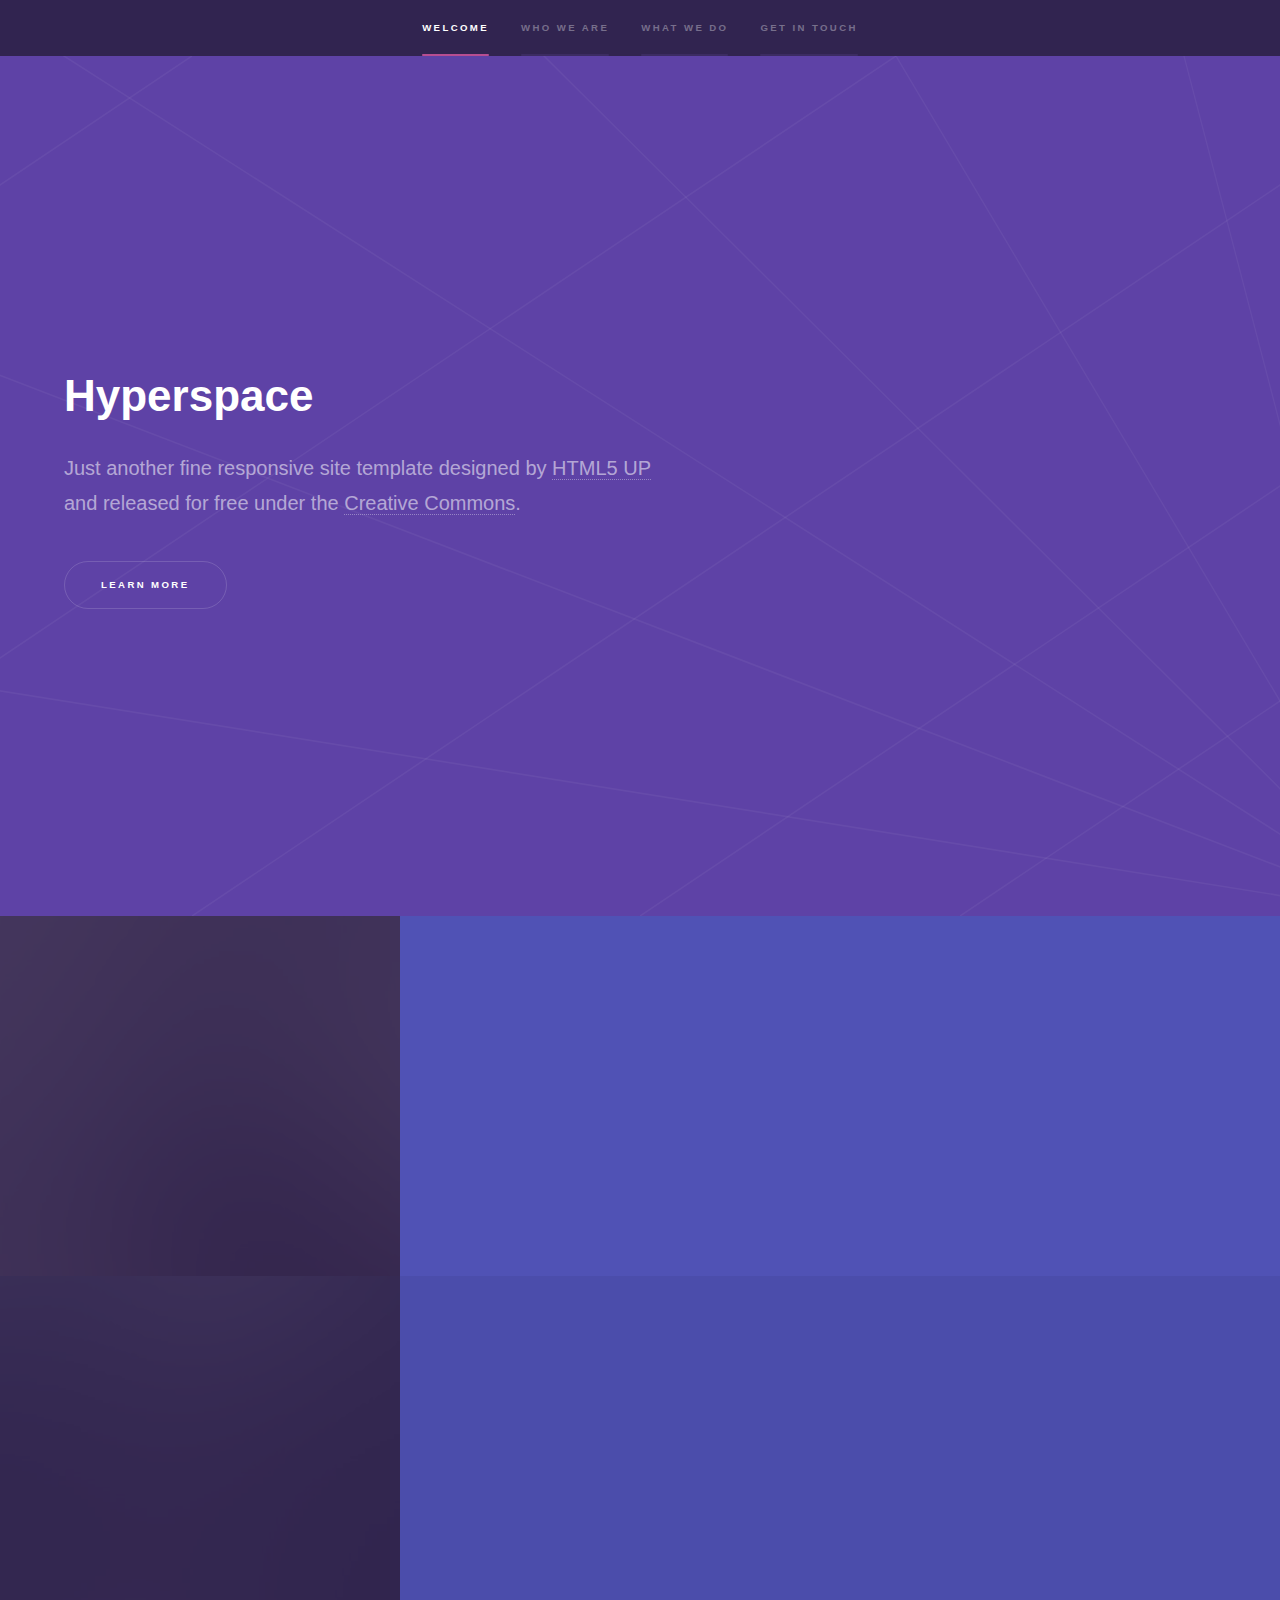
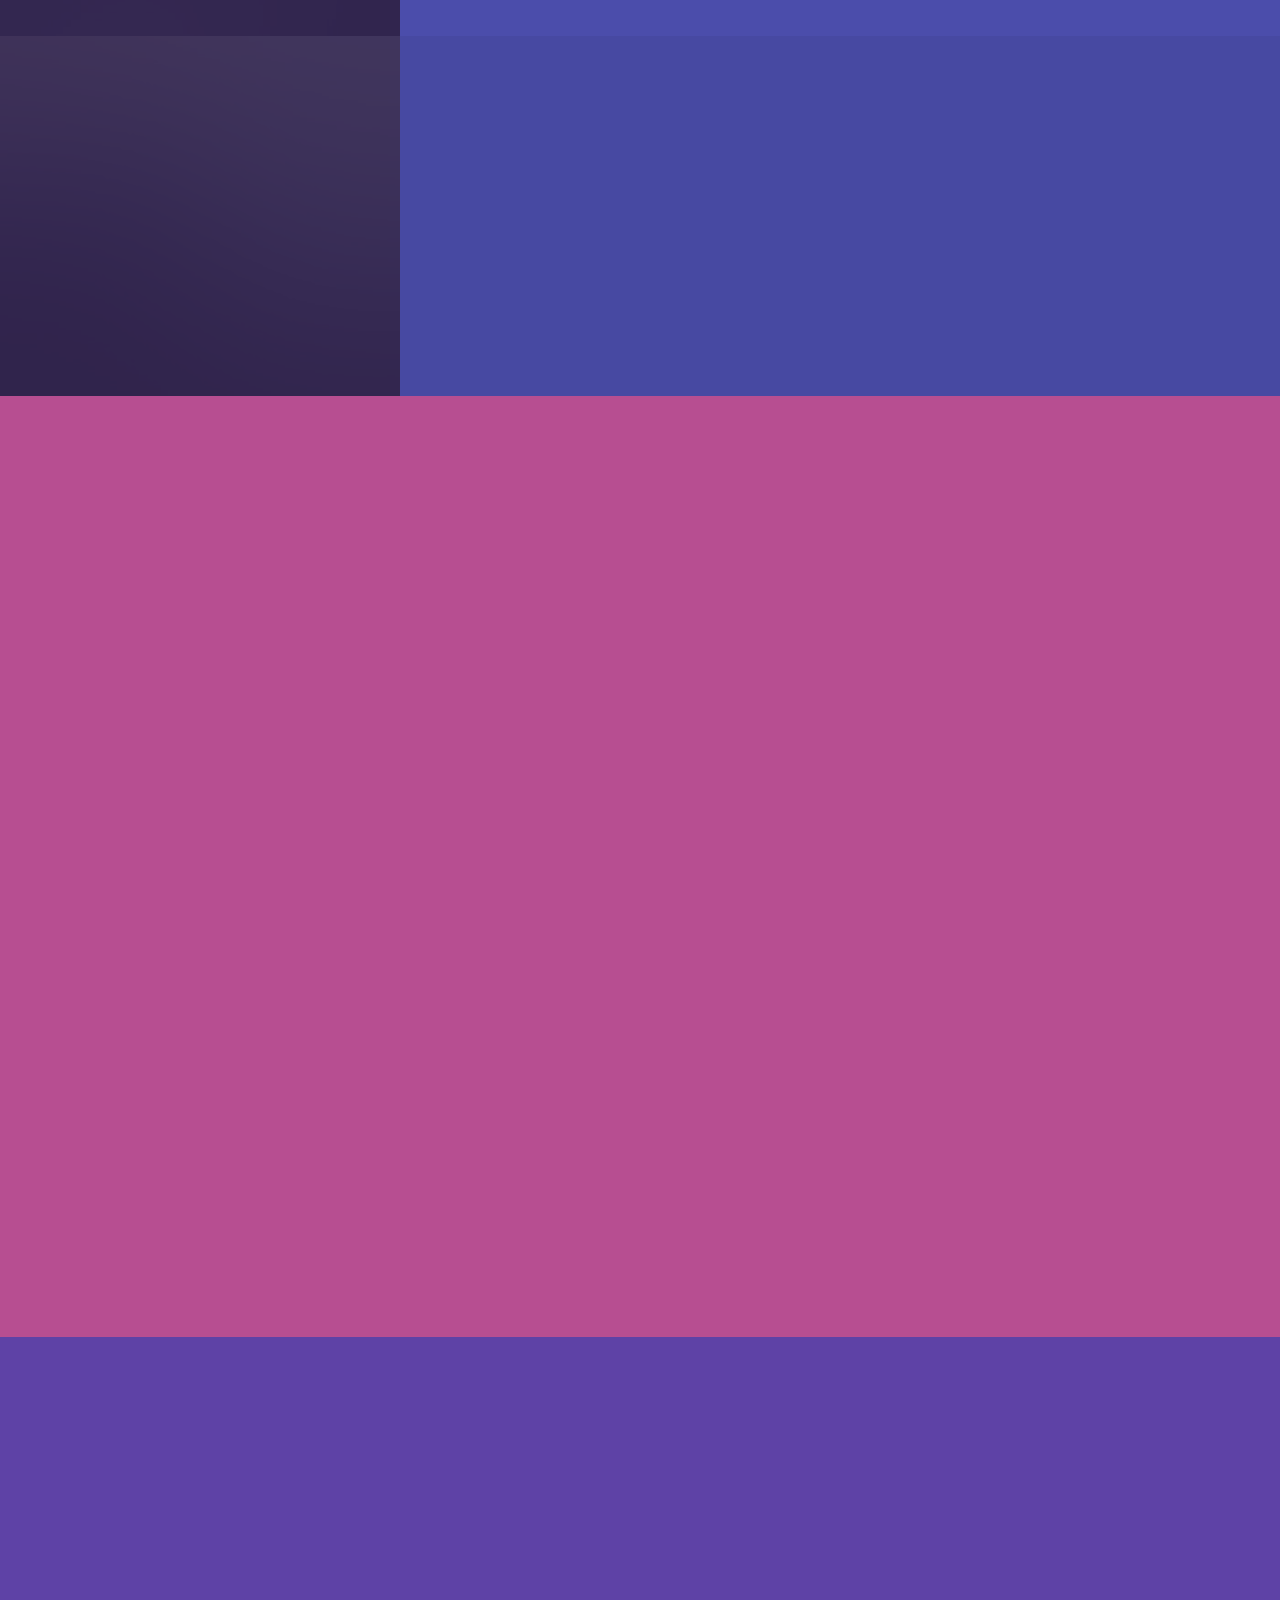
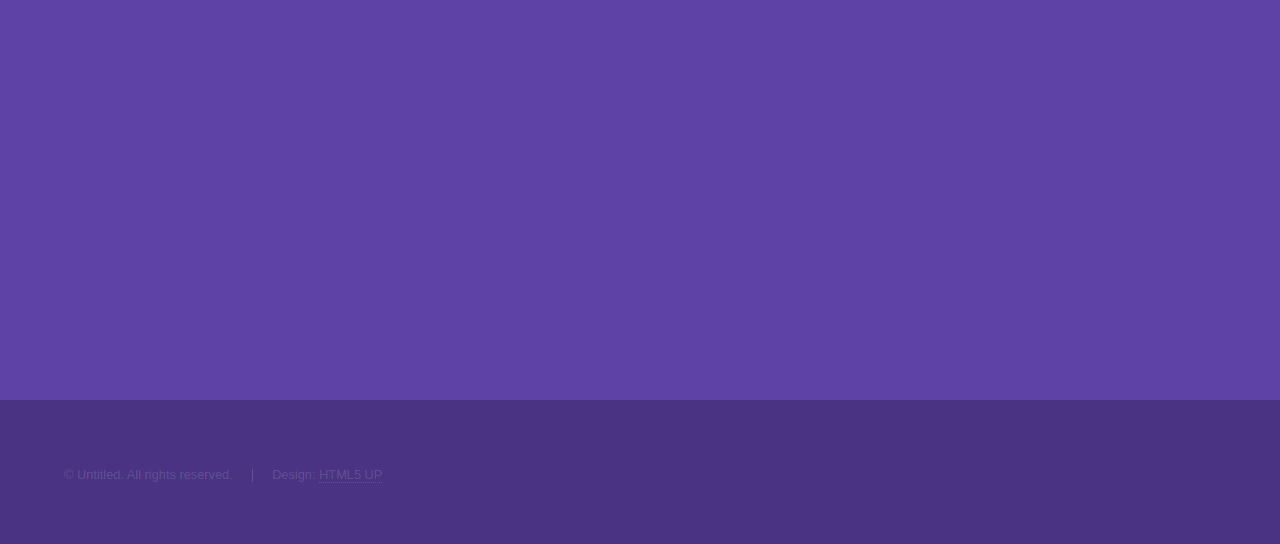
<file: home/index.html>
<!DOCTYPE HTML>
<!--
	Hyperspace by HTML5 UP
	html5up.net | @ajlkn
	Free for personal and commercial use under the CCA 3.0 license (html5up.net/license)
-->
<html>
	<head>
		<title>Hyperspace by HTML5 UP</title>
		<meta charset="utf-8" />
		<meta name="viewport" content="width=device-width, initial-scale=1, user-scalable=no" />
		<link rel="stylesheet" href="assets/css/main.css" />
		<noscript><link rel="stylesheet" href="assets/css/noscript.css" /></noscript>
	</head>
	<body class="is-preload">

		<!-- Sidebar -->
			<section id="sidebar">
				<div class="inner">
					<nav>
						<ul>
							<li><a href="#intro">Welcome</a></li>
							<li><a href="#one">Who we are</a></li>
							<li><a href="#two">What we do</a></li>
							<li><a href="#three">Get in touch</a></li>
						</ul>
					</nav>
				</div>
			</section>

		<!-- Wrapper -->
			<div id="wrapper">

				<!-- Intro -->
					<section id="intro" class="wrapper style1 fullscreen fade-up">
						<div class="inner">
							<h1>Hyperspace</h1>
							<p>Just another fine responsive site template designed by <a href="http://html5up.net">HTML5 UP</a><br />
							and released for free under the <a href="http://html5up.net/license">Creative Commons</a>.</p>
							<ul class="actions">
								<li><a href="#one" class="button scrolly">Learn more</a></li>
							</ul>
						</div>
					</section>

				<!-- One -->
					<section id="one" class="wrapper style2 spotlights">
						<section>
							<a href="#" class="image"><img src="images/pic01.jpg" alt="" data-position="center center" /></a>
							<div class="content">
								<div class="inner">
									<h2>Sed ipsum dolor</h2>
									<p>Phasellus convallis elit id ullamcorper pulvinar. Duis aliquam turpis mauris, eu ultricies erat malesuada quis. Aliquam dapibus.</p>
									<ul class="actions">
										<li><a href="generic.html" class="button">Learn more</a></li>
									</ul>
								</div>
							</div>
						</section>
						<section>
							<a href="#" class="image"><img src="images/pic02.jpg" alt="" data-position="top center" /></a>
							<div class="content">
								<div class="inner">
									<h2>Feugiat consequat</h2>
									<p>Phasellus convallis elit id ullamcorper pulvinar. Duis aliquam turpis mauris, eu ultricies erat malesuada quis. Aliquam dapibus.</p>
									<ul class="actions">
										<li><a href="generic.html" class="button">Learn more</a></li>
									</ul>
								</div>
							</div>
						</section>
						<section>
							<a href="#" class="image"><img src="images/pic03.jpg" alt="" data-position="25% 25%" /></a>
							<div class="content">
								<div class="inner">
									<h2>Ultricies aliquam</h2>
									<p>Phasellus convallis elit id ullamcorper pulvinar. Duis aliquam turpis mauris, eu ultricies erat malesuada quis. Aliquam dapibus.</p>
									<ul class="actions">
										<li><a href="generic.html" class="button">Learn more</a></li>
									</ul>
								</div>
							</div>
						</section>
					</section>

				<!-- Two -->
					<section id="two" class="wrapper style3 fade-up">
						<div class="inner">
							<h2>What we do</h2>
							<p>Phasellus convallis elit id ullamcorper pulvinar. Duis aliquam turpis mauris, eu ultricies erat malesuada quis. Aliquam dapibus, lacus eget hendrerit bibendum, urna est aliquam sem, sit amet imperdiet est velit quis lorem.</p>
							<div class="features">
								<section>
									<span class="icon solid major fa-code"></span>
									<h3>Lorem ipsum amet</h3>
									<p>Phasellus convallis elit id ullam corper amet et pulvinar. Duis aliquam turpis mauris, sed ultricies erat dapibus.</p>
								</section>
								<section>
									<span class="icon solid major fa-lock"></span>
									<h3>Aliquam sed nullam</h3>
									<p>Phasellus convallis elit id ullam corper amet et pulvinar. Duis aliquam turpis mauris, sed ultricies erat dapibus.</p>
								</section>
								<section>
									<span class="icon solid major fa-cog"></span>
									<h3>Sed erat ullam corper</h3>
									<p>Phasellus convallis elit id ullam corper amet et pulvinar. Duis aliquam turpis mauris, sed ultricies erat dapibus.</p>
								</section>
								<section>
									<span class="icon solid major fa-desktop"></span>
									<h3>Veroeros quis lorem</h3>
									<p>Phasellus convallis elit id ullam corper amet et pulvinar. Duis aliquam turpis mauris, sed ultricies erat dapibus.</p>
								</section>
								<section>
									<span class="icon solid major fa-link"></span>
									<h3>Urna quis bibendum</h3>
									<p>Phasellus convallis elit id ullam corper amet et pulvinar. Duis aliquam turpis mauris, sed ultricies erat dapibus.</p>
								</section>
								<section>
									<span class="icon major fa-gem"></span>
									<h3>Aliquam urna dapibus</h3>
									<p>Phasellus convallis elit id ullam corper amet et pulvinar. Duis aliquam turpis mauris, sed ultricies erat dapibus.</p>
								</section>
							</div>
							<ul class="actions">
								<li><a href="generic.html" class="button">Learn more</a></li>
							</ul>
						</div>
					</section>

				<!-- Three -->
					<section id="three" class="wrapper style1 fade-up">
						<div class="inner">
							<h2>Get in touch</h2>
							<p>Phasellus convallis elit id ullamcorper pulvinar. Duis aliquam turpis mauris, eu ultricies erat malesuada quis. Aliquam dapibus, lacus eget hendrerit bibendum, urna est aliquam sem, sit amet imperdiet est velit quis lorem.</p>
							<div class="split style1">
								<section>
									<form method="post" action="#">
										<div class="fields">
											<div class="field half">
												<label for="name">Name</label>
												<input type="text" name="name" id="name" />
											</div>
											<div class="field half">
												<label for="email">Email</label>
												<input type="text" name="email" id="email" />
											</div>
											<div class="field">
												<label for="message">Message</label>
												<textarea name="message" id="message" rows="5"></textarea>
											</div>
										</div>
										<ul class="actions">
											<li><a href="" class="button submit">Send Message</a></li>
										</ul>
									</form>
								</section>
								<section>
									<ul class="contact">
										<li>
											<h3>Address</h3>
											<span>12345 Somewhere Road #654<br />
											Nashville, TN 00000-0000<br />
											USA</span>
										</li>
										<li>
											<h3>Email</h3>
											<a href="#">user@untitled.tld</a>
										</li>
										<li>
											<h3>Phone</h3>
											<span>(000) 000-0000</span>
										</li>
										<li>
											<h3>Social</h3>
											<ul class="icons">
												<li><a href="#" class="icon brands fa-twitter"><span class="label">Twitter</span></a></li>
												<li><a href="#" class="icon brands fa-facebook-f"><span class="label">Facebook</span></a></li>
												<li><a href="#" class="icon brands fa-github"><span class="label">GitHub</span></a></li>
												<li><a href="#" class="icon brands fa-instagram"><span class="label">Instagram</span></a></li>
												<li><a href="#" class="icon brands fa-linkedin-in"><span class="label">LinkedIn</span></a></li>
											</ul>
										</li>
									</ul>
								</section>
							</div>
						</div>
					</section>

			</div>

		<!-- Footer -->
			<footer id="footer" class="wrapper style1-alt">
				<div class="inner">
					<ul class="menu">
						<li>&copy; Untitled. All rights reserved.</li><li>Design: <a href="http://html5up.net">HTML5 UP</a></li>
					</ul>
				</div>
			</footer>

		<!-- Scripts -->
			<script src="assets/js/jquery.min.js"></script>
			<script src="assets/js/jquery.scrollex.min.js"></script>
			<script src="assets/js/jquery.scrolly.min.js"></script>
			<script src="assets/js/browser.min.js"></script>
			<script src="assets/js/breakpoints.min.js"></script>
			<script src="assets/js/util.js"></script>
			<script src="assets/js/main.js"></script>

	</body>
</html>
</file>
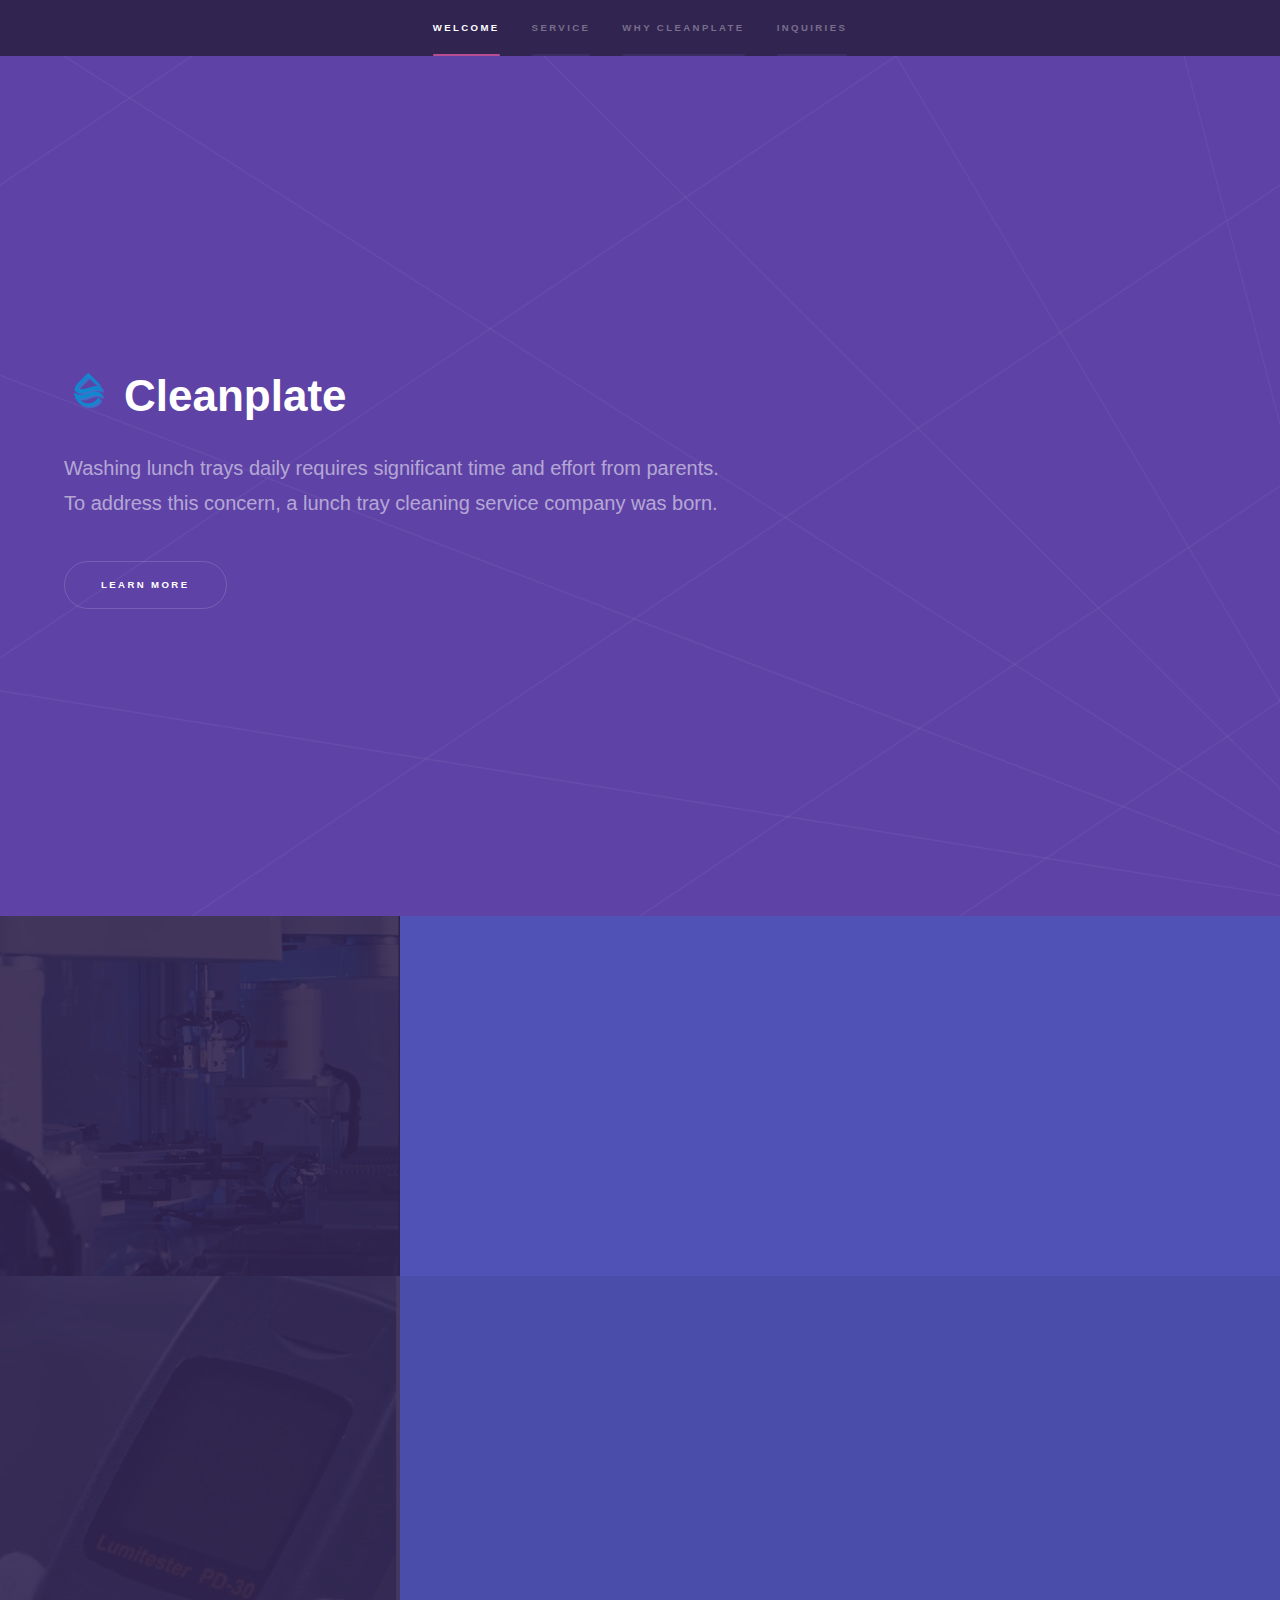
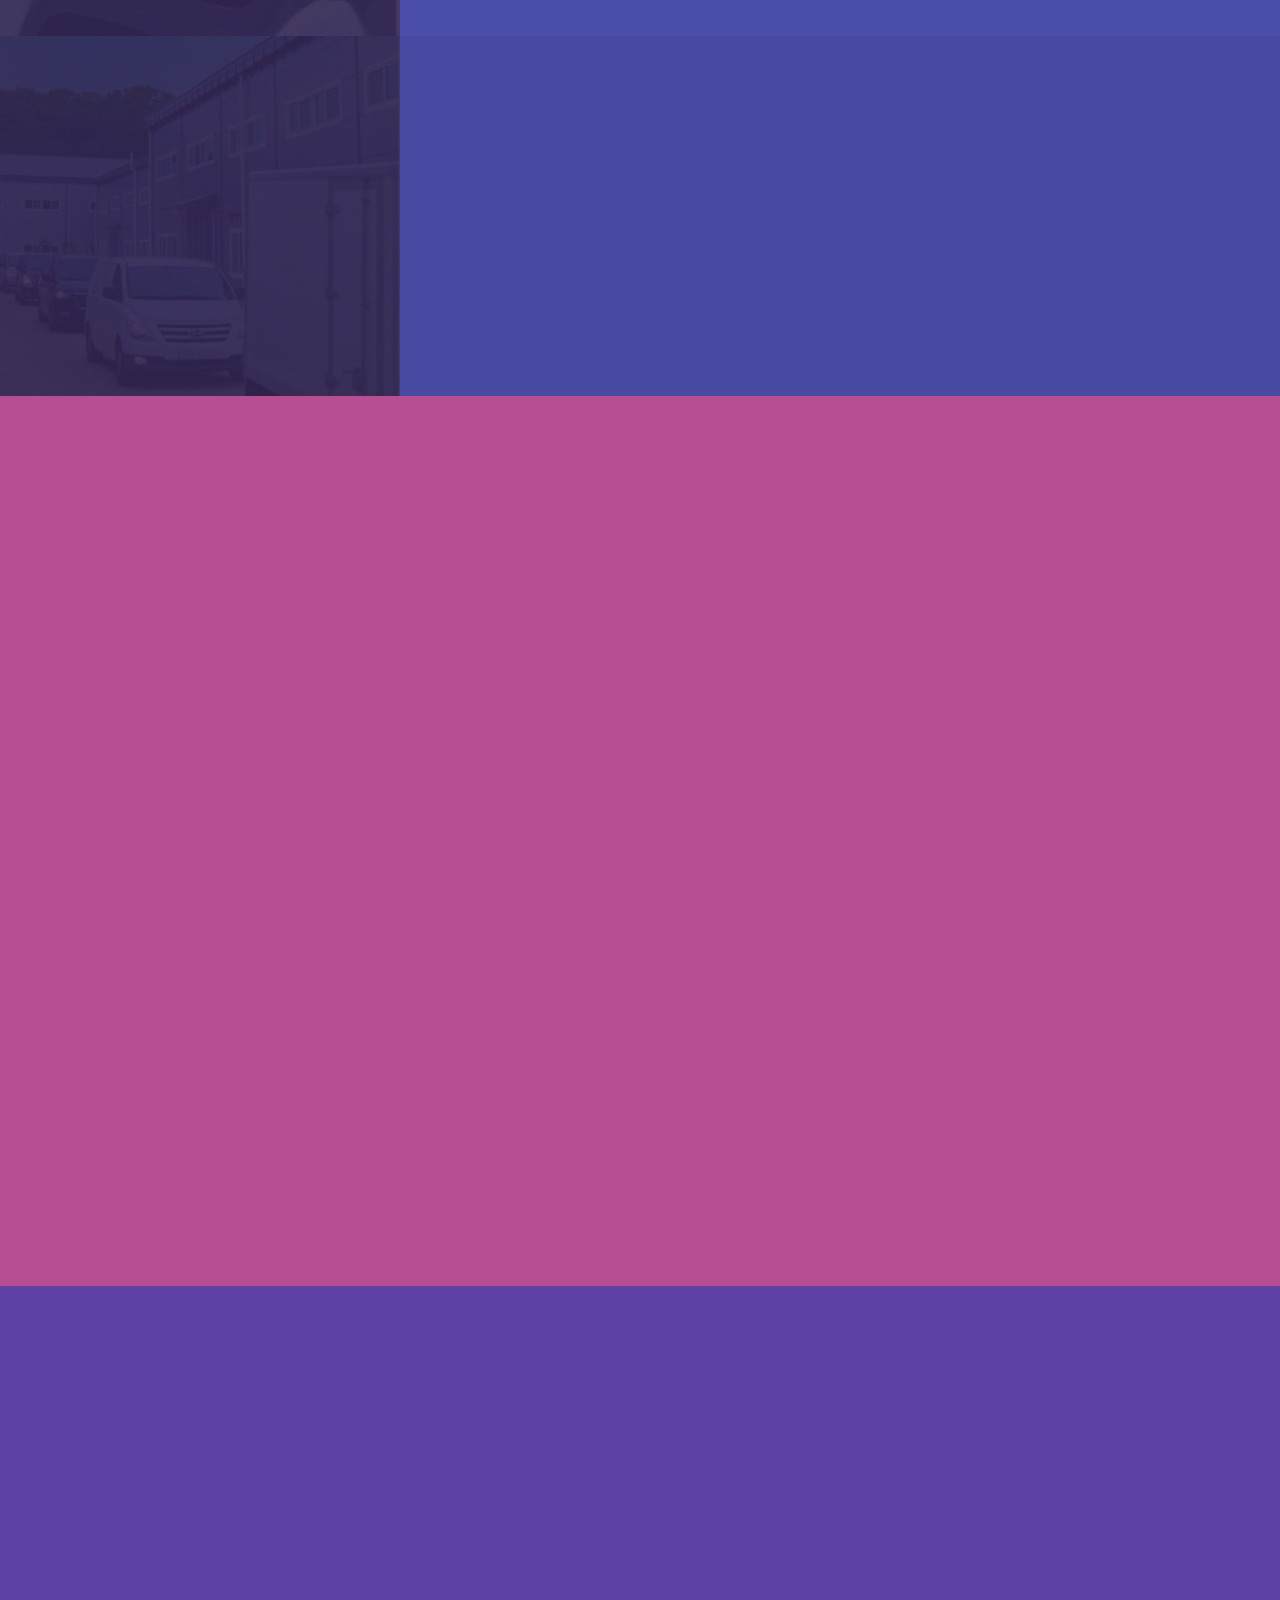
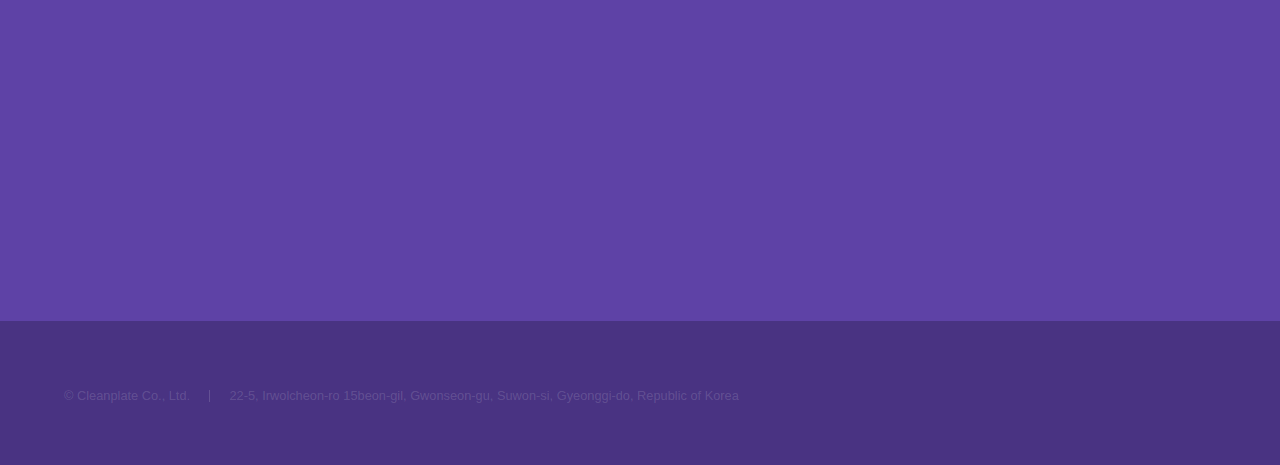
<file: assignment-3_BYUL GWAK/home/index.html>
<!DOCTYPE HTML>

<html>
	<head>
		<title>Cleanplate</title>
		<meta charset="utf-8" />
		<meta name="viewport" content="width=device-width, initial-scale=1, user-scalable=no" />
		<link rel="stylesheet" href="assets/css/main.css" />
		<noscript><link rel="stylesheet" href="assets/css/noscript.css" /></noscript>
	</head>
	<body class="is-preload">

		<!-- Sidebar -->
			<section id="sidebar">
				<div class="inner">
					<nav>
						<ul>
							<li><a href="#intro">Welcome</a></li>
							<li><a href="#one">Service</a></li>
							<li><a href="#two">Why Cleanplate</a></li>
							<li><a href="#three">Inquiries</a></li>
						</ul>
					</nav>
				</div>
			</section>

		<!-- Wrapper -->
			<div id="wrapper">

				<!-- Intro -->
					<section id="intro" class="wrapper style1 fullscreen fade-up">
						<div class="inner">
							<h1><img src="images/logo.png" alt="Logo" id="logo">Cleanplate</h1>
							<p>Washing lunch trays daily requires significant time and effort from parents.<br />
								To address this concern, a lunch tray cleaning service company was born.</p>
							<ul class="actions">
								<li><a href="#one" class="button scrolly">Learn more</a></li>
							</ul>
						</div>
					</section>

				<!-- One -->
					<section id="one" class="wrapper style2 spotlights">
						<section>
							<a href="#" class="image"><img src="images/pic01.jpg" alt="" data-position="center center" /></a>
							<div class="content">
								<div class="inner">
									<h2>Automated Cleaning Line</h2>
									<p>Establishment of a fully automated line for all processes to prevent cross-contamination.</p>
									<ul class="actions">
										<li><a href="generic.html" class="button">Learn more</a></li>
									</ul>
								</div>
							</div>
						</section>
						<section>
							<a href="#" class="image"><img src="images/pic02.jpg" alt="" data-position="top center" /></a>
							<div class="content">
								<div class="inner">
									<h2>Internal and External Certifications</h2>
									<p>Regular testing and inspections conducted by accredited certification bodies.</p>
									<ul class="actions">
										<li><a href="index.html" class="button">Learn more</a></li>
									</ul>
								</div>
							</div>
						</section>
						<section>
							<a href="#" class="image"><img src="images/pic03.jpg" alt="" data-position="25% 25%" /></a>
							<div class="content">
								<div class="inner">
									<h2>Ultricies aliquam</h2>
									<p>Price rationalization through cleaning in large-scale washing factories.</p>
									<ul class="actions">
										<li><a href="index.html" class="button">Learn more</a></li>
									</ul>
								</div>
							</div>
						</section>
					</section>

				<!-- Two -->
					<section id="two" class="wrapper style3 fade-up">
						<div class="inner">
							<h2>Why Cleanplate is Safe</h2>
							<p>After meals, harmful bacteria proliferate on sealed lunch trays. Daily disinfection is necessary to eliminate bacteria, but this is difficult to do at home. However, we provide top-quality cleaning services for the following reasons</p>
							<div class="features">
								<section>
									<span class="icon solid major fa-star"></span>
									<h3>Eco-friendly Detergents</h3>
									<p>We only use eco-friendly Grade 1 detergents that are safe enough to wash vegetables and fruits.</p>
								</section>
								<section>
									<span class="icon solid major fa-star"></span>
									<h3>Step-by-Step Cleaning Process</h3>
									<p>We clean trays thoroughly and safely through a multi-stage cleaning process.</p>
								</section>
								<section>
									<span class="icon solid major fa-star"></span>
									<h3>Prevention, Testing, and Inspection</h3>
									<p>We manage our processes through prevention, testing, and inspection conducted by external agencies.</p>
								</section>
								<section>
									<span class="icon solid major fa-star"></span>
									<h3>Domestically Produced Trays</h3>
									<p>We provide certified domestically produced trays to protect against harmful substances.</p>
								</section>
								<section>
									<span class="icon solid major fa-star"></span>
									<h3>Hygiene Management</h3>
									<p>We implement hygiene management practices learned from studying Food Engineering and working as a researcher.</p>
								</section>
								<section>
									<span class="icon solid major fa-star"></span>
									<h3>Trays Our Own Children Would Use</h3>
									<p>We manage the trays with the mindset that our own children would be using them.</p>
								</section>
							</div>
						</div>
					</section>

				<!-- Three -->
					<section id="three" class="wrapper style1 fade-up">
						<div class="inner">
							<h2>Inquiries</h2>
							<p>Please submit your inquiries using the form below. Be sure to clearly state your request in the message field.</p>
							<div class="split style1">
								<section>
									<form method="post" action="#">
										<div class="fields">
											<div class="field half">
												<label for="name">Name</label>
												<input type="text" name="name" id="name" />
											</div>
											<div class="field half">
												<label for="email">Email</label>
												<input type="text" name="email" id="email" />
											</div>
											<div class="field">
												<label for="message">Message</label>
												<textarea name="message" id="message" rows="5"></textarea>
											</div>
										</div>
										<ul class="actions">
											<li><a href="" class="button submit">Send Message</a></li>
										</ul>
									</form>
								</section>
								<section>
									<ul class="contact">
										<li>
											<h3>Address</h3>
											<span>22-5, Irwolcheon-ro 15beon-gil<br />
												Gwonseon-gu, Suwon-si<br />
												Republic of Korea</span>
										</li>
										<li>
											<h3>Email</h3>
											<a href="#">cleanplate91@gamil.com</a>
										</li>
										<li>
											<h3>Phone</h3>
											<span>(000) 000-0000</span>
										</li>
										<li>
											<h3>Social</h3>
											<ul class="icons">
												<li><a href="#" class="icon brands fa-twitter"><span class="label">Twitter</span></a></li>
												<li><a href="#" class="icon brands fa-facebook-f"><span class="label">Facebook</span></a></li>
												<li><a href="#" class="icon brands fa-github"><span class="label">GitHub</span></a></li>
												<li><a href="#" class="icon brands fa-instagram"><span class="label">Instagram</span></a></li>
												<li><a href="#" class="icon brands fa-linkedin-in"><span class="label">LinkedIn</span></a></li>
											</ul>
										</li>
									</ul>
								</section>
							</div>
						</div>
					</section>

			</div>

		<!-- Footer -->
			<footer id="footer" class="wrapper style1-alt">
				<div class="inner">
					<ul class="menu">
						<li>&copy; Cleanplate Co., Ltd.</li><li>22-5, Irwolcheon-ro 15beon-gil, Gwonseon-gu, Suwon-si, Gyeonggi-do, Republic of Korea</li></li>
					</ul>
				</div>
			</footer>

		<!-- Scripts -->
			<script src="assets/js/jquery.min.js"></script>
			<script src="assets/js/jquery.scrollex.min.js"></script>
			<script src="assets/js/jquery.scrolly.min.js"></script>
			<script src="assets/js/browser.min.js"></script>
			<script src="assets/js/breakpoints.min.js"></script>
			<script src="assets/js/util.js"></script>
			<script src="assets/js/main.js"></script>

	</body>
</html>
</file>
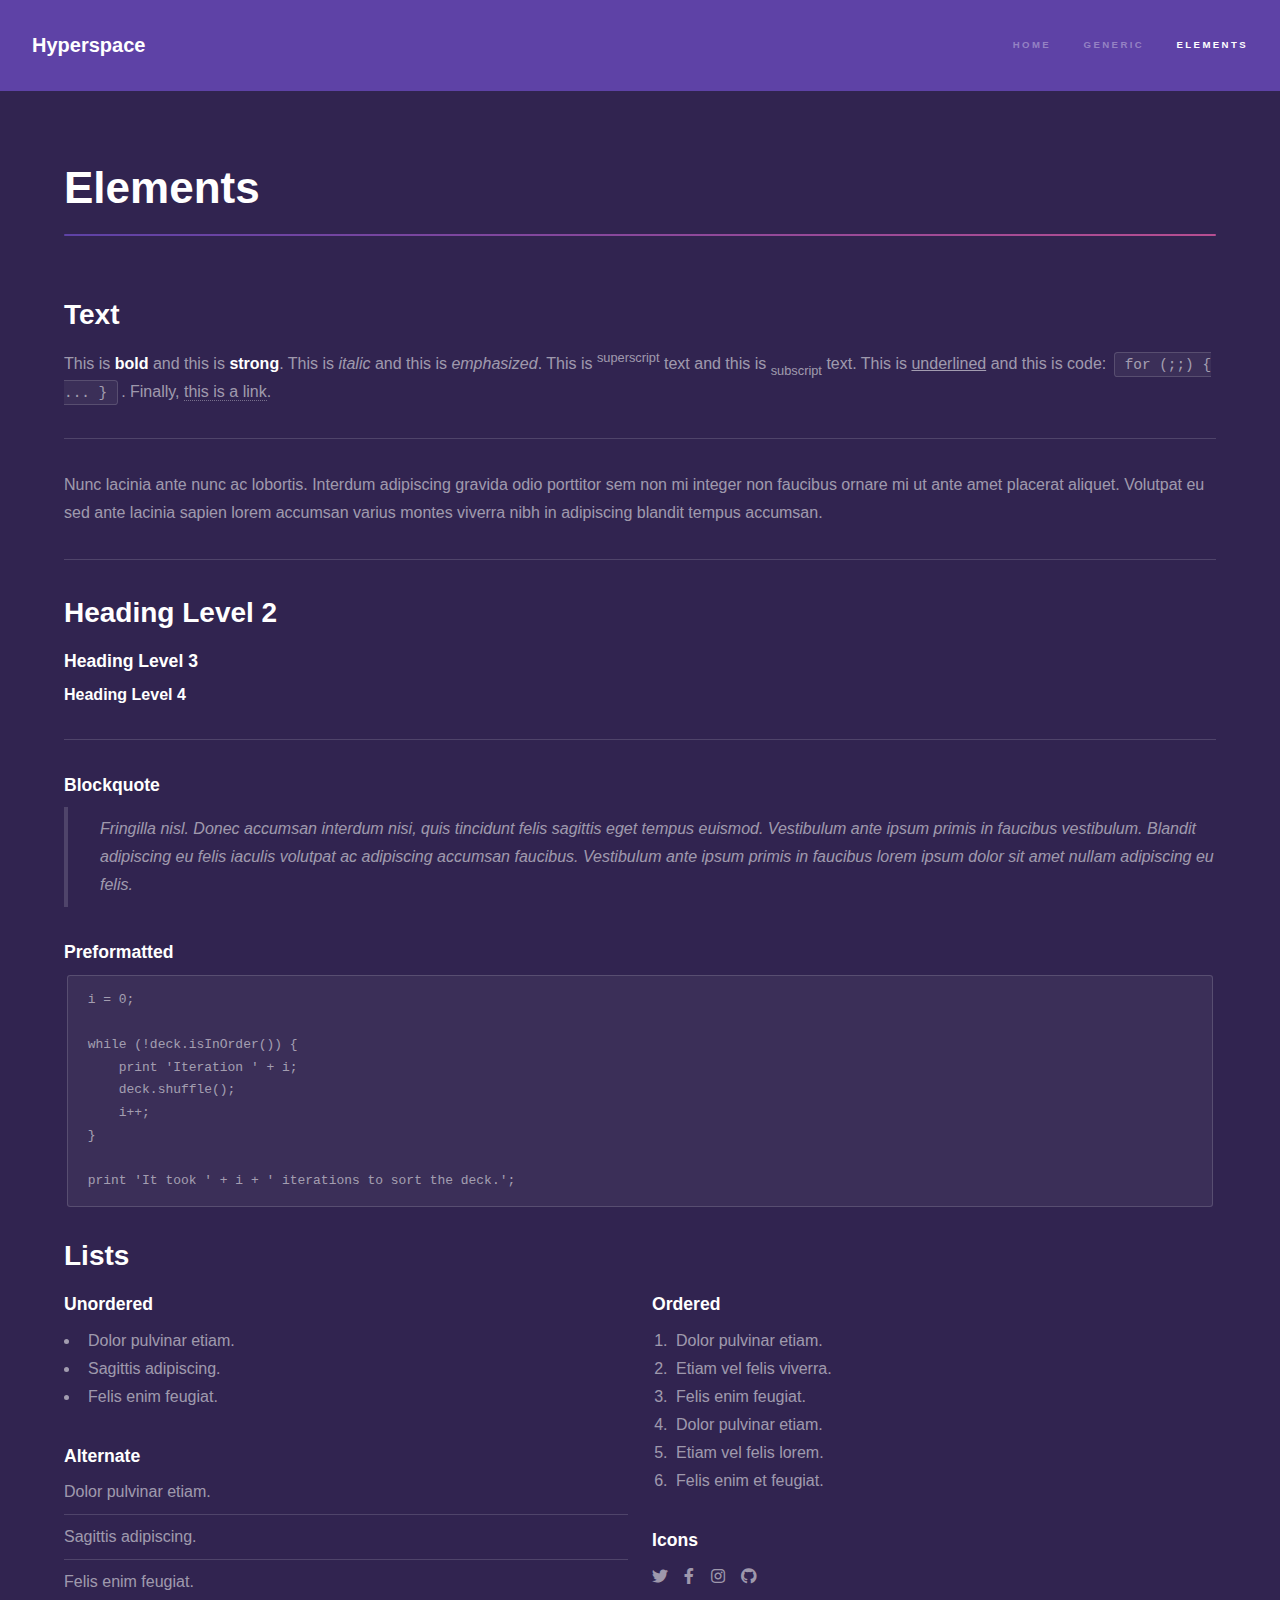
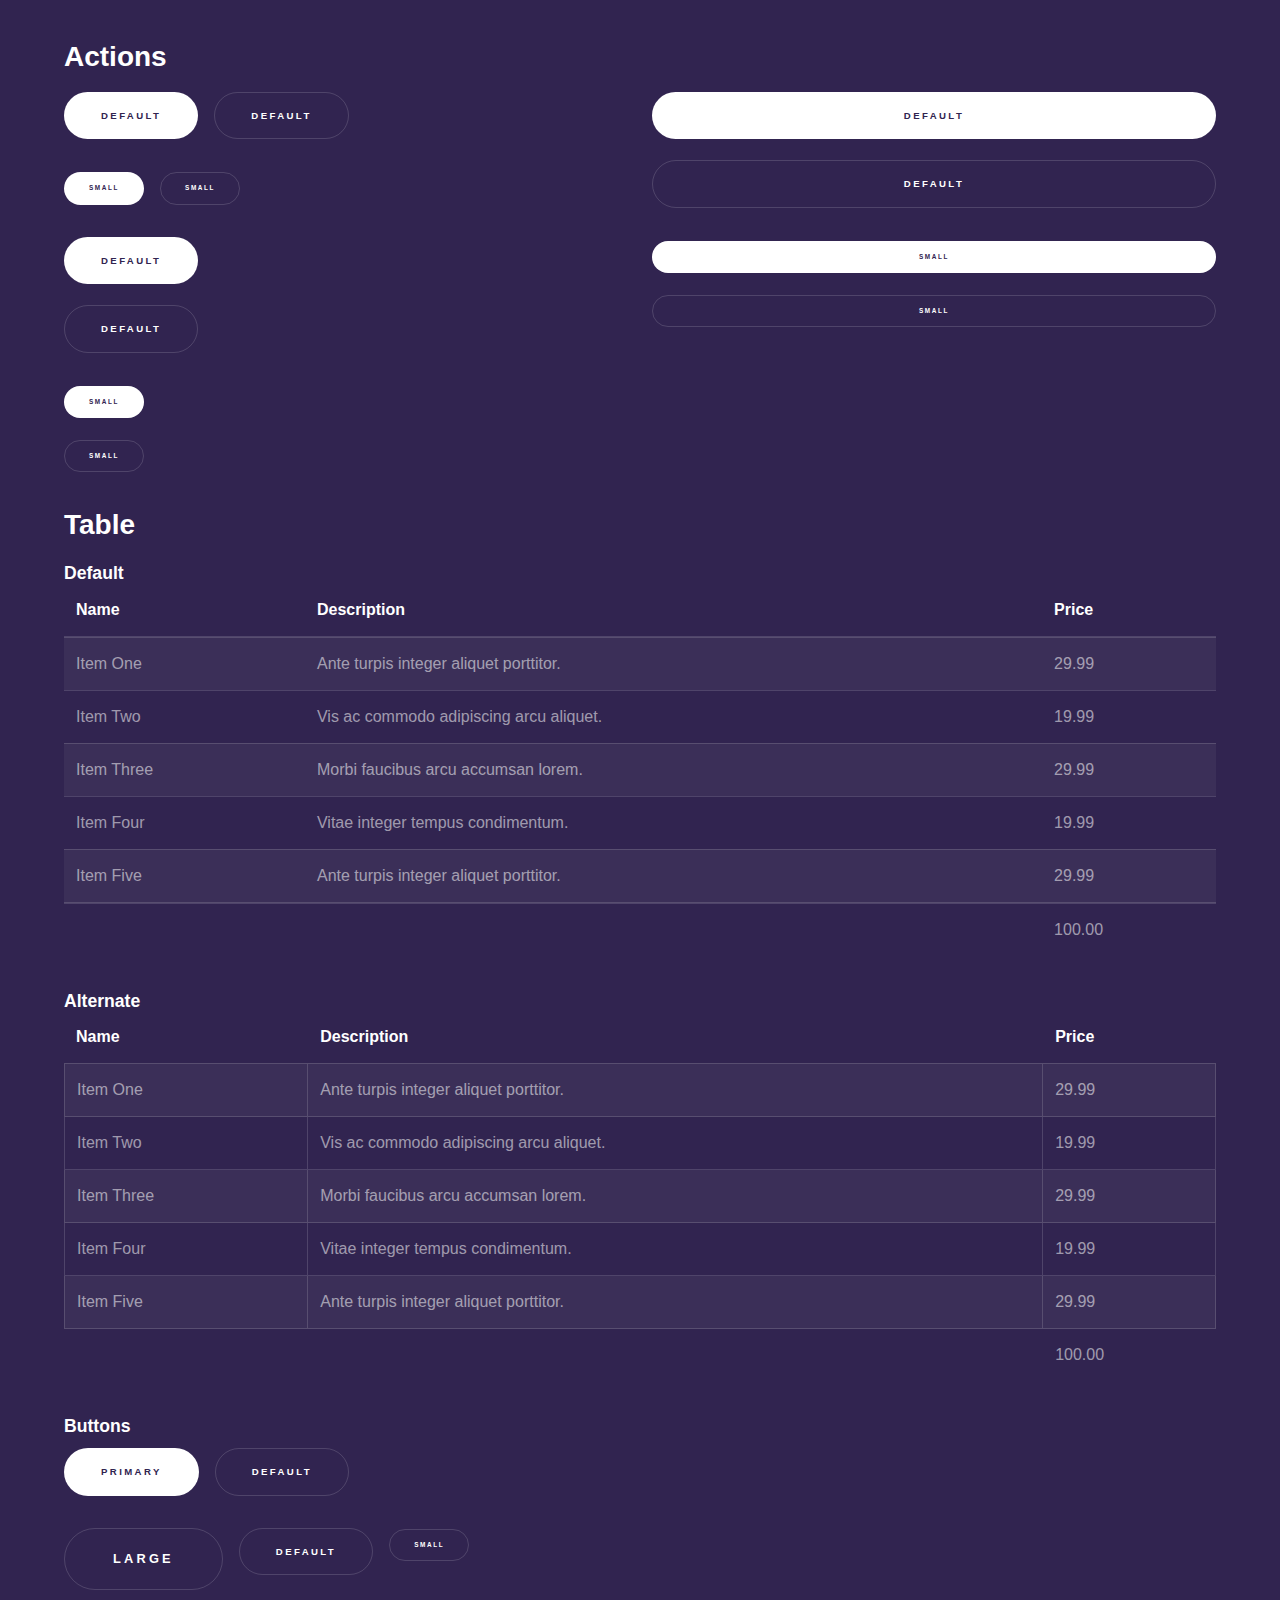
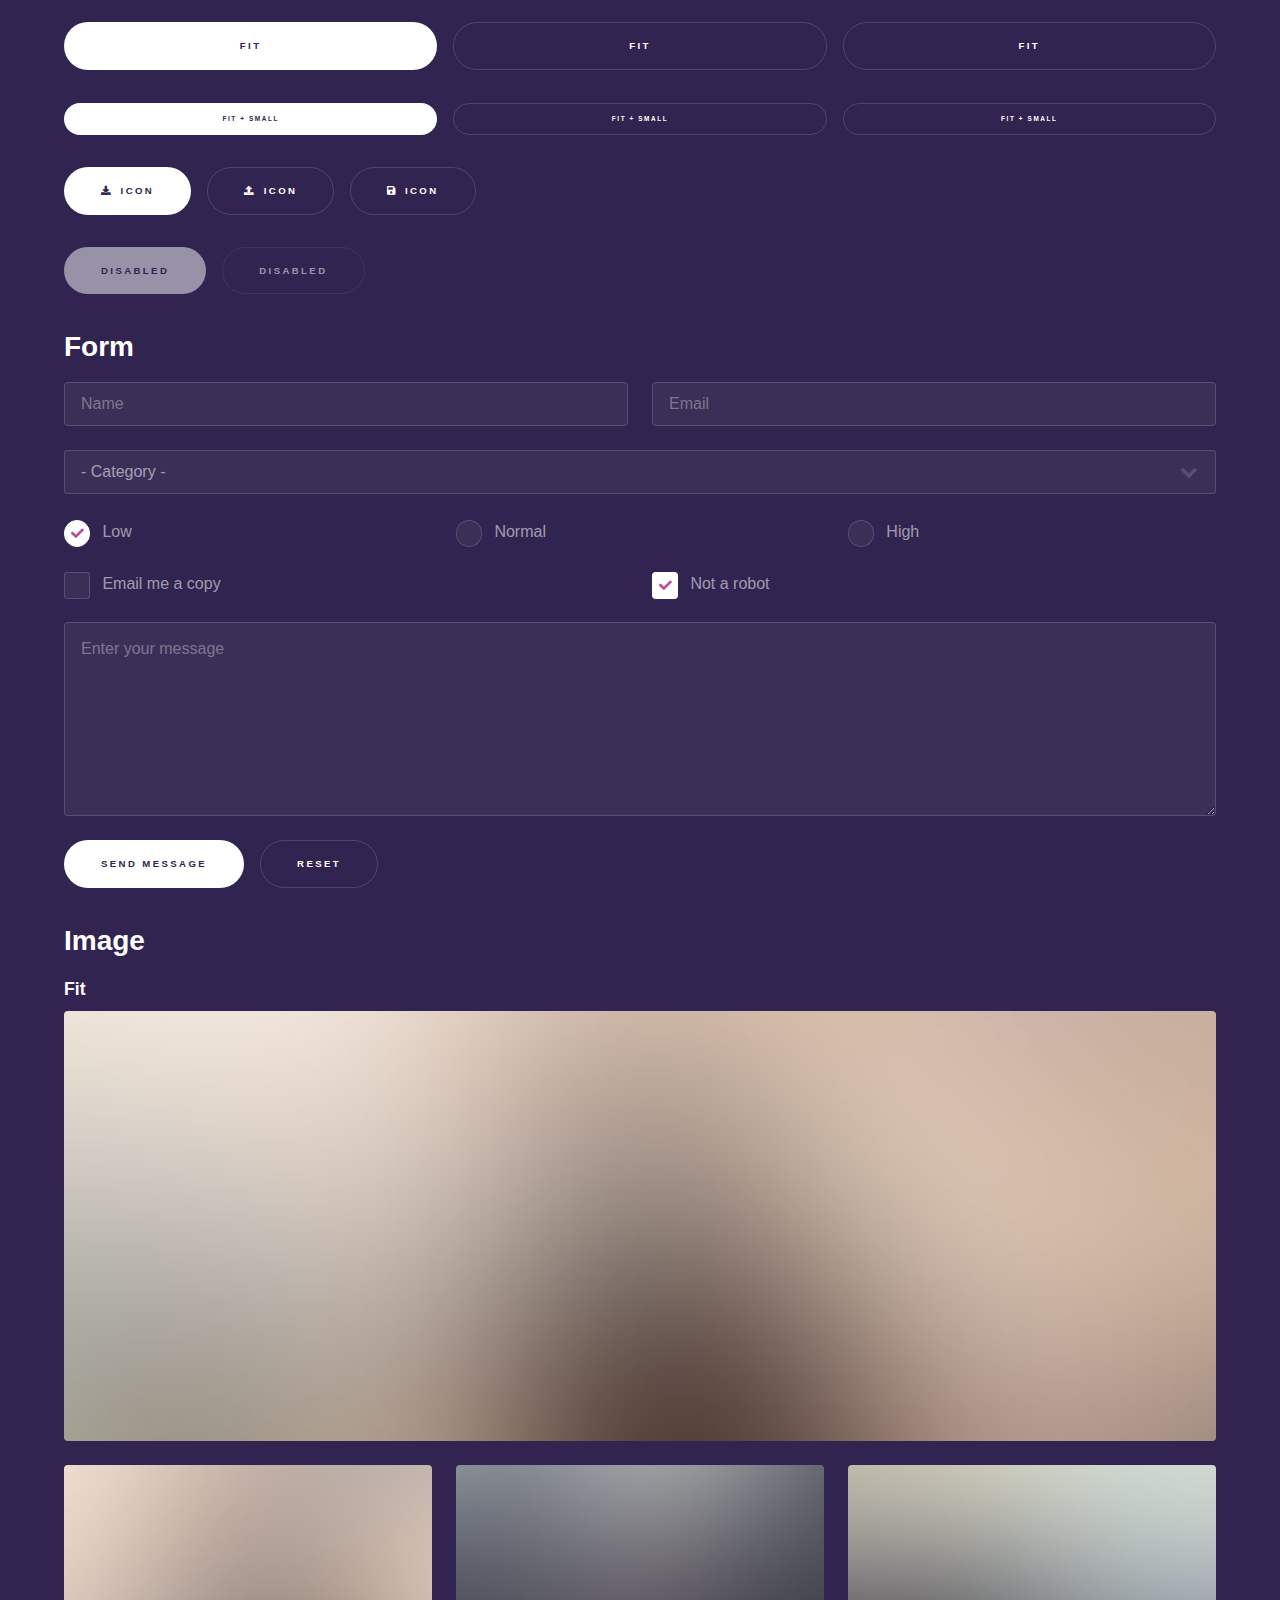
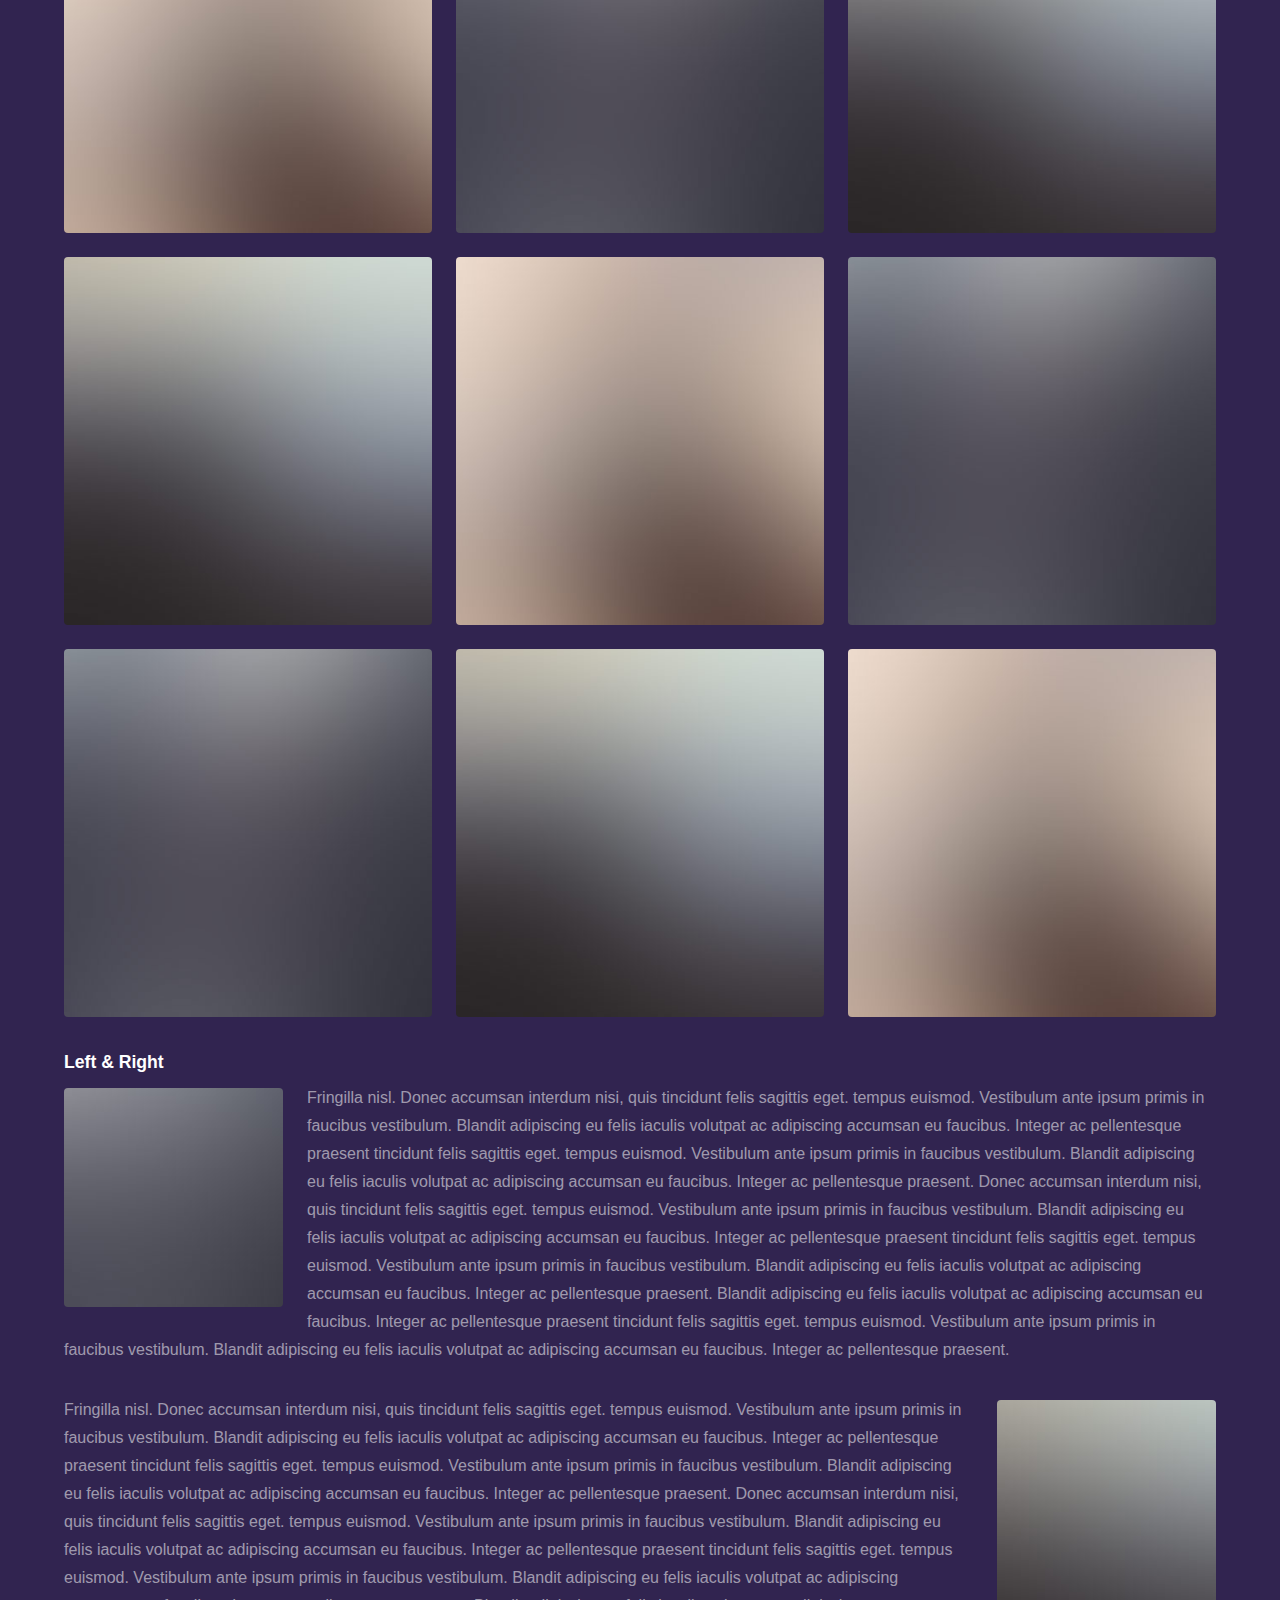
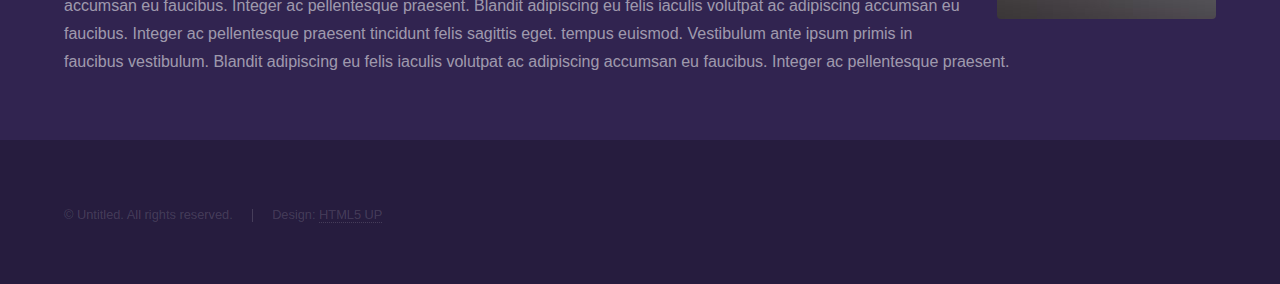
<file: home/elements.html>
<!DOCTYPE HTML>
<!--
	Hyperspace by HTML5 UP
	html5up.net | @ajlkn
	Free for personal and commercial use under the CCA 3.0 license (html5up.net/license)
-->
<html>
	<head>
		<title>Elements - Hyperspace by HTML5 UP</title>
		<meta charset="utf-8" />
		<meta name="viewport" content="width=device-width, initial-scale=1, user-scalable=no" />
		<link rel="stylesheet" href="assets/css/main.css" />
		<noscript><link rel="stylesheet" href="assets/css/noscript.css" /></noscript>
	</head>
	<body class="is-preload">

		<!-- Header -->
			<header id="header">
				<a href="index.html" class="title">Hyperspace</a>
				<nav>
					<ul>
						<li><a href="index.html">Home</a></li>
						<li><a href="generic.html">Generic</a></li>
						<li><a href="elements.html"  class="active">Elements</a></li>
					</ul>
				</nav>
			</header>

		<!-- Wrapper -->
			<div id="wrapper">

				<!-- Main -->
					<section id="main" class="wrapper">
						<div class="inner">
							<h1 class="major">Elements</h1>

							<!-- Text -->
								<section>
									<h2>Text</h2>
									<p>This is <b>bold</b> and this is <strong>strong</strong>. This is <i>italic</i> and this is <em>emphasized</em>.
									This is <sup>superscript</sup> text and this is <sub>subscript</sub> text.
									This is <u>underlined</u> and this is code: <code>for (;;) { ... }</code>. Finally, <a href="#">this is a link</a>.</p>
									<hr />
									<p>Nunc lacinia ante nunc ac lobortis. Interdum adipiscing gravida odio porttitor sem non mi integer non faucibus ornare mi ut ante amet placerat aliquet. Volutpat eu sed ante lacinia sapien lorem accumsan varius montes viverra nibh in adipiscing blandit tempus accumsan.</p>
									<hr />
									<h2>Heading Level 2</h2>
									<h3>Heading Level 3</h3>
									<h4>Heading Level 4</h4>
									<hr />
									<h3>Blockquote</h3>
									<blockquote>Fringilla nisl. Donec accumsan interdum nisi, quis tincidunt felis sagittis eget tempus euismod. Vestibulum ante ipsum primis in faucibus vestibulum. Blandit adipiscing eu felis iaculis volutpat ac adipiscing accumsan faucibus. Vestibulum ante ipsum primis in faucibus lorem ipsum dolor sit amet nullam adipiscing eu felis.</blockquote>
									<h3>Preformatted</h3>
									<pre><code>i = 0;

while (!deck.isInOrder()) {
    print 'Iteration ' + i;
    deck.shuffle();
    i++;
}

print 'It took ' + i + ' iterations to sort the deck.';</code></pre>
								</section>

							<!-- Lists -->
								<section>
									<h2>Lists</h2>
									<div class="row">
										<div class="col-6 col-12-medium">
											<h3>Unordered</h3>
											<ul>
												<li>Dolor pulvinar etiam.</li>
												<li>Sagittis adipiscing.</li>
												<li>Felis enim feugiat.</li>
											</ul>
											<h3>Alternate</h3>
											<ul class="alt">
												<li>Dolor pulvinar etiam.</li>
												<li>Sagittis adipiscing.</li>
												<li>Felis enim feugiat.</li>
											</ul>
										</div>
										<div class="col-6 col-12-medium">
											<h3>Ordered</h3>
											<ol>
												<li>Dolor pulvinar etiam.</li>
												<li>Etiam vel felis viverra.</li>
												<li>Felis enim feugiat.</li>
												<li>Dolor pulvinar etiam.</li>
												<li>Etiam vel felis lorem.</li>
												<li>Felis enim et feugiat.</li>
											</ol>
											<h3>Icons</h3>
											<ul class="icons">
												<li><a href="#" class="icon brands fa-twitter"><span class="label">Twitter</span></a></li>
												<li><a href="#" class="icon brands fa-facebook-f"><span class="label">Facebook</span></a></li>
												<li><a href="#" class="icon brands fa-instagram"><span class="label">Instagram</span></a></li>
												<li><a href="#" class="icon brands fa-github"><span class="label">Github</span></a></li>
											</ul>
										</div>
									</div>
									<h2>Actions</h2>
									<div class="row">
										<div class="col-6 col-12-medium">
											<ul class="actions">
												<li><a href="#" class="button primary">Default</a></li>
												<li><a href="#" class="button">Default</a></li>
											</ul>
											<ul class="actions small">
												<li><a href="#" class="button primary small">Small</a></li>
												<li><a href="#" class="button small">Small</a></li>
											</ul>
											<ul class="actions stacked">
												<li><a href="#" class="button primary">Default</a></li>
												<li><a href="#" class="button">Default</a></li>
											</ul>
											<ul class="actions stacked">
												<li><a href="#" class="button primary small">Small</a></li>
												<li><a href="#" class="button small">Small</a></li>
											</ul>
										</div>
										<div class="col-6 col-12-medium">
											<ul class="actions stacked">
												<li><a href="#" class="button primary fit">Default</a></li>
												<li><a href="#" class="button fit">Default</a></li>
											</ul>
											<ul class="actions stacked">
												<li><a href="#" class="button primary small fit">Small</a></li>
												<li><a href="#" class="button small fit">Small</a></li>
											</ul>
										</div>
									</div>
								</section>

							<!-- Table -->
								<section>
									<h2>Table</h2>
									<h3>Default</h3>
									<div class="table-wrapper">
										<table>
											<thead>
												<tr>
													<th>Name</th>
													<th>Description</th>
													<th>Price</th>
												</tr>
											</thead>
											<tbody>
												<tr>
													<td>Item One</td>
													<td>Ante turpis integer aliquet porttitor.</td>
													<td>29.99</td>
												</tr>
												<tr>
													<td>Item Two</td>
													<td>Vis ac commodo adipiscing arcu aliquet.</td>
													<td>19.99</td>
												</tr>
												<tr>
													<td>Item Three</td>
													<td> Morbi faucibus arcu accumsan lorem.</td>
													<td>29.99</td>
												</tr>
												<tr>
													<td>Item Four</td>
													<td>Vitae integer tempus condimentum.</td>
													<td>19.99</td>
												</tr>
												<tr>
													<td>Item Five</td>
													<td>Ante turpis integer aliquet porttitor.</td>
													<td>29.99</td>
												</tr>
											</tbody>
											<tfoot>
												<tr>
													<td colspan="2"></td>
													<td>100.00</td>
												</tr>
											</tfoot>
										</table>
									</div>

									<h3>Alternate</h3>
									<div class="table-wrapper">
										<table class="alt">
											<thead>
												<tr>
													<th>Name</th>
													<th>Description</th>
													<th>Price</th>
												</tr>
											</thead>
											<tbody>
												<tr>
													<td>Item One</td>
													<td>Ante turpis integer aliquet porttitor.</td>
													<td>29.99</td>
												</tr>
												<tr>
													<td>Item Two</td>
													<td>Vis ac commodo adipiscing arcu aliquet.</td>
													<td>19.99</td>
												</tr>
												<tr>
													<td>Item Three</td>
													<td> Morbi faucibus arcu accumsan lorem.</td>
													<td>29.99</td>
												</tr>
												<tr>
													<td>Item Four</td>
													<td>Vitae integer tempus condimentum.</td>
													<td>19.99</td>
												</tr>
												<tr>
													<td>Item Five</td>
													<td>Ante turpis integer aliquet porttitor.</td>
													<td>29.99</td>
												</tr>
											</tbody>
											<tfoot>
												<tr>
													<td colspan="2"></td>
													<td>100.00</td>
												</tr>
											</tfoot>
										</table>
									</div>
								</section>

							<!-- Buttons -->
								<section>
									<h3>Buttons</h3>
									<ul class="actions">
										<li><a href="#" class="button primary">Primary</a></li>
										<li><a href="#" class="button">Default</a></li>
									</ul>
									<ul class="actions">
										<li><a href="#" class="button large">Large</a></li>
										<li><a href="#" class="button">Default</a></li>
										<li><a href="#" class="button small">Small</a></li>
									</ul>
									<ul class="actions fit">
										<li><a href="#" class="button primary fit">Fit</a></li>
										<li><a href="#" class="button fit">Fit</a></li>
										<li><a href="#" class="button fit">Fit</a></li>
									</ul>
									<ul class="actions fit small">
										<li><a href="#" class="button primary fit small">Fit + Small</a></li>
										<li><a href="#" class="button fit small">Fit + Small</a></li>
										<li><a href="#" class="button fit small">Fit + Small</a></li>
									</ul>
									<ul class="actions">
										<li><a href="#" class="button primary icon solid fa-download">Icon</a></li>
										<li><a href="#" class="button icon solid fa-upload">Icon</a></li>
										<li><a href="#" class="button icon solid fa-save">Icon</a></li>
									</ul>
									<ul class="actions">
										<li><span class="button primary disabled">Disabled</span></li>
										<li><span class="button disabled">Disabled</span></li>
									</ul>
								</section>

							<!-- Form -->
								<section>
									<h2>Form</h2>
									<form method="post" action="#">
										<div class="row gtr-uniform">
											<div class="col-6 col-12-xsmall">
												<input type="text" name="demo-name" id="demo-name" value="" placeholder="Name" />
											</div>
											<div class="col-6 col-12-xsmall">
												<input type="email" name="demo-email" id="demo-email" value="" placeholder="Email" />
											</div>
											<div class="col-12">
												<select name="demo-category" id="demo-category">
													<option value="">- Category -</option>
													<option value="1">Manufacturing</option>
													<option value="1">Shipping</option>
													<option value="1">Administration</option>
													<option value="1">Human Resources</option>
												</select>
											</div>
											<div class="col-4 col-12-small">
												<input type="radio" id="demo-priority-low" name="demo-priority" checked>
												<label for="demo-priority-low">Low</label>
											</div>
											<div class="col-4 col-12-small">
												<input type="radio" id="demo-priority-normal" name="demo-priority">
												<label for="demo-priority-normal">Normal</label>
											</div>
											<div class="col-4 col-12-small">
												<input type="radio" id="demo-priority-high" name="demo-priority">
												<label for="demo-priority-high">High</label>
											</div>
											<div class="col-6 col-12-small">
												<input type="checkbox" id="demo-copy" name="demo-copy">
												<label for="demo-copy">Email me a copy</label>
											</div>
											<div class="col-6 col-12-small">
												<input type="checkbox" id="demo-human" name="demo-human" checked>
												<label for="demo-human">Not a robot</label>
											</div>
											<div class="col-12">
												<textarea name="demo-message" id="demo-message" placeholder="Enter your message" rows="6"></textarea>
											</div>
											<div class="col-12">
												<ul class="actions">
													<li><input type="submit" value="Send Message" class="primary" /></li>
													<li><input type="reset" value="Reset" /></li>
												</ul>
											</div>
										</div>
									</form>
								</section>

							<!-- Image -->
								<section>
									<h2>Image</h2>
									<h3>Fit</h3>
									<div class="box alt">
										<div class="row gtr-uniform">
											<div class="col-12"><span class="image fit"><img src="images/pic04.jpg" alt="" /></span></div>
											<div class="col-4"><span class="image fit"><img src="images/pic01.jpg" alt="" /></span></div>
											<div class="col-4"><span class="image fit"><img src="images/pic02.jpg" alt="" /></span></div>
											<div class="col-4"><span class="image fit"><img src="images/pic03.jpg" alt="" /></span></div>
											<div class="col-4"><span class="image fit"><img src="images/pic03.jpg" alt="" /></span></div>
											<div class="col-4"><span class="image fit"><img src="images/pic01.jpg" alt="" /></span></div>
											<div class="col-4"><span class="image fit"><img src="images/pic02.jpg" alt="" /></span></div>
											<div class="col-4"><span class="image fit"><img src="images/pic02.jpg" alt="" /></span></div>
											<div class="col-4"><span class="image fit"><img src="images/pic03.jpg" alt="" /></span></div>
											<div class="col-4"><span class="image fit"><img src="images/pic01.jpg" alt="" /></span></div>
										</div>
									</div>
									<h3>Left &amp; Right</h3>
									<p><span class="image left"><img src="images/pic05.jpg" alt="" /></span>Fringilla nisl. Donec accumsan interdum nisi, quis tincidunt felis sagittis eget. tempus euismod. Vestibulum ante ipsum primis in faucibus vestibulum. Blandit adipiscing eu felis iaculis volutpat ac adipiscing accumsan eu faucibus. Integer ac pellentesque praesent tincidunt felis sagittis eget. tempus euismod. Vestibulum ante ipsum primis in faucibus vestibulum. Blandit adipiscing eu felis iaculis volutpat ac adipiscing accumsan eu faucibus. Integer ac pellentesque praesent. Donec accumsan interdum nisi, quis tincidunt felis sagittis eget. tempus euismod. Vestibulum ante ipsum primis in faucibus vestibulum. Blandit adipiscing eu felis iaculis volutpat ac adipiscing accumsan eu faucibus. Integer ac pellentesque praesent tincidunt felis sagittis eget. tempus euismod. Vestibulum ante ipsum primis in faucibus vestibulum. Blandit adipiscing eu felis iaculis volutpat ac adipiscing accumsan eu faucibus. Integer ac pellentesque praesent. Blandit adipiscing eu felis iaculis volutpat ac adipiscing accumsan eu faucibus. Integer ac pellentesque praesent tincidunt felis sagittis eget. tempus euismod. Vestibulum ante ipsum primis in faucibus vestibulum. Blandit adipiscing eu felis iaculis volutpat ac adipiscing accumsan eu faucibus. Integer ac pellentesque praesent.</p>
									<p><span class="image right"><img src="images/pic06.jpg" alt="" /></span>Fringilla nisl. Donec accumsan interdum nisi, quis tincidunt felis sagittis eget. tempus euismod. Vestibulum ante ipsum primis in faucibus vestibulum. Blandit adipiscing eu felis iaculis volutpat ac adipiscing accumsan eu faucibus. Integer ac pellentesque praesent tincidunt felis sagittis eget. tempus euismod. Vestibulum ante ipsum primis in faucibus vestibulum. Blandit adipiscing eu felis iaculis volutpat ac adipiscing accumsan eu faucibus. Integer ac pellentesque praesent. Donec accumsan interdum nisi, quis tincidunt felis sagittis eget. tempus euismod. Vestibulum ante ipsum primis in faucibus vestibulum. Blandit adipiscing eu felis iaculis volutpat ac adipiscing accumsan eu faucibus. Integer ac pellentesque praesent tincidunt felis sagittis eget. tempus euismod. Vestibulum ante ipsum primis in faucibus vestibulum. Blandit adipiscing eu felis iaculis volutpat ac adipiscing accumsan eu faucibus. Integer ac pellentesque praesent. Blandit adipiscing eu felis iaculis volutpat ac adipiscing accumsan eu faucibus. Integer ac pellentesque praesent tincidunt felis sagittis eget. tempus euismod. Vestibulum ante ipsum primis in faucibus vestibulum. Blandit adipiscing eu felis iaculis volutpat ac adipiscing accumsan eu faucibus. Integer ac pellentesque praesent.</p>
								</section>

						</div>
					</section>

			</div>

		<!-- Footer -->
			<footer id="footer" class="wrapper alt">
				<div class="inner">
					<ul class="menu">
						<li>&copy; Untitled. All rights reserved.</li><li>Design: <a href="http://html5up.net">HTML5 UP</a></li>
					</ul>
				</div>
			</footer>

		<!-- Scripts -->
			<script src="assets/js/jquery.min.js"></script>
			<script src="assets/js/jquery.scrollex.min.js"></script>
			<script src="assets/js/jquery.scrolly.min.js"></script>
			<script src="assets/js/browser.min.js"></script>
			<script src="assets/js/breakpoints.min.js"></script>
			<script src="assets/js/util.js"></script>
			<script src="assets/js/main.js"></script>

	</body>
</html>
</file>
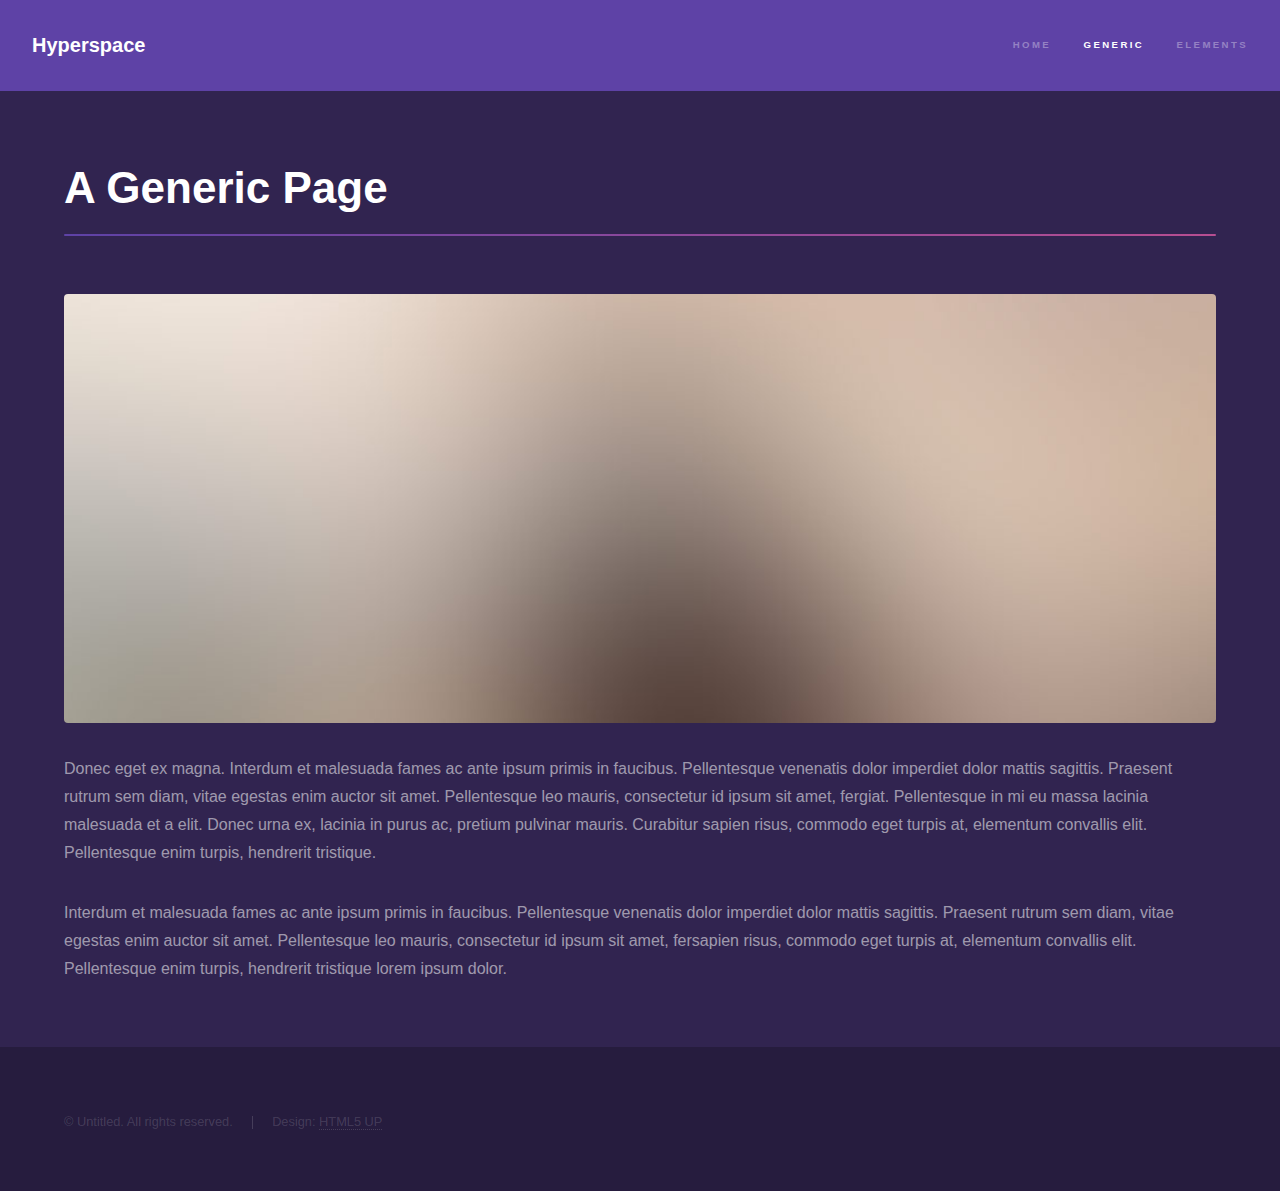
<file: home/generic.html>
<!DOCTYPE HTML>
<!--
	Hyperspace by HTML5 UP
	html5up.net | @ajlkn
	Free for personal and commercial use under the CCA 3.0 license (html5up.net/license)
-->
<html>
	<head>
		<title>Generic - Hyperspace by HTML5 UP</title>
		<meta charset="utf-8" />
		<meta name="viewport" content="width=device-width, initial-scale=1, user-scalable=no" />
		<link rel="stylesheet" href="assets/css/main.css" />
		<noscript><link rel="stylesheet" href="assets/css/noscript.css" /></noscript>
	</head>
	<body class="is-preload">

		<!-- Header -->
			<header id="header">
				<a href="index.html" class="title">Hyperspace</a>
				<nav>
					<ul>
						<li><a href="index.html">Home</a></li>
						<li><a href="generic.html" class="active">Generic</a></li>
						<li><a href="elements.html">Elements</a></li>
					</ul>
				</nav>
			</header>

		<!-- Wrapper -->
			<div id="wrapper">

				<!-- Main -->
					<section id="main" class="wrapper">
						<div class="inner">
							<h1 class="major">A Generic Page</h1>
							<span class="image fit"><img src="images/pic04.jpg" alt="" /></span>
							<p>Donec eget ex magna. Interdum et malesuada fames ac ante ipsum primis in faucibus. Pellentesque venenatis dolor imperdiet dolor mattis sagittis. Praesent rutrum sem diam, vitae egestas enim auctor sit amet. Pellentesque leo mauris, consectetur id ipsum sit amet, fergiat. Pellentesque in mi eu massa lacinia malesuada et a elit. Donec urna ex, lacinia in purus ac, pretium pulvinar mauris. Curabitur sapien risus, commodo eget turpis at, elementum convallis elit. Pellentesque enim turpis, hendrerit tristique.</p>
							<p>Interdum et malesuada fames ac ante ipsum primis in faucibus. Pellentesque venenatis dolor imperdiet dolor mattis sagittis. Praesent rutrum sem diam, vitae egestas enim auctor sit amet. Pellentesque leo mauris, consectetur id ipsum sit amet, fersapien risus, commodo eget turpis at, elementum convallis elit. Pellentesque enim turpis, hendrerit tristique lorem ipsum dolor.</p>
						</div>
					</section>

			</div>

		<!-- Footer -->
			<footer id="footer" class="wrapper alt">
				<div class="inner">
					<ul class="menu">
						<li>&copy; Untitled. All rights reserved.</li><li>Design: <a href="http://html5up.net">HTML5 UP</a></li>
					</ul>
				</div>
			</footer>

		<!-- Scripts -->
			<script src="assets/js/jquery.min.js"></script>
			<script src="assets/js/jquery.scrollex.min.js"></script>
			<script src="assets/js/jquery.scrolly.min.js"></script>
			<script src="assets/js/browser.min.js"></script>
			<script src="assets/js/breakpoints.min.js"></script>
			<script src="assets/js/util.js"></script>
			<script src="assets/js/main.js"></script>

	</body>
</html>
</file>
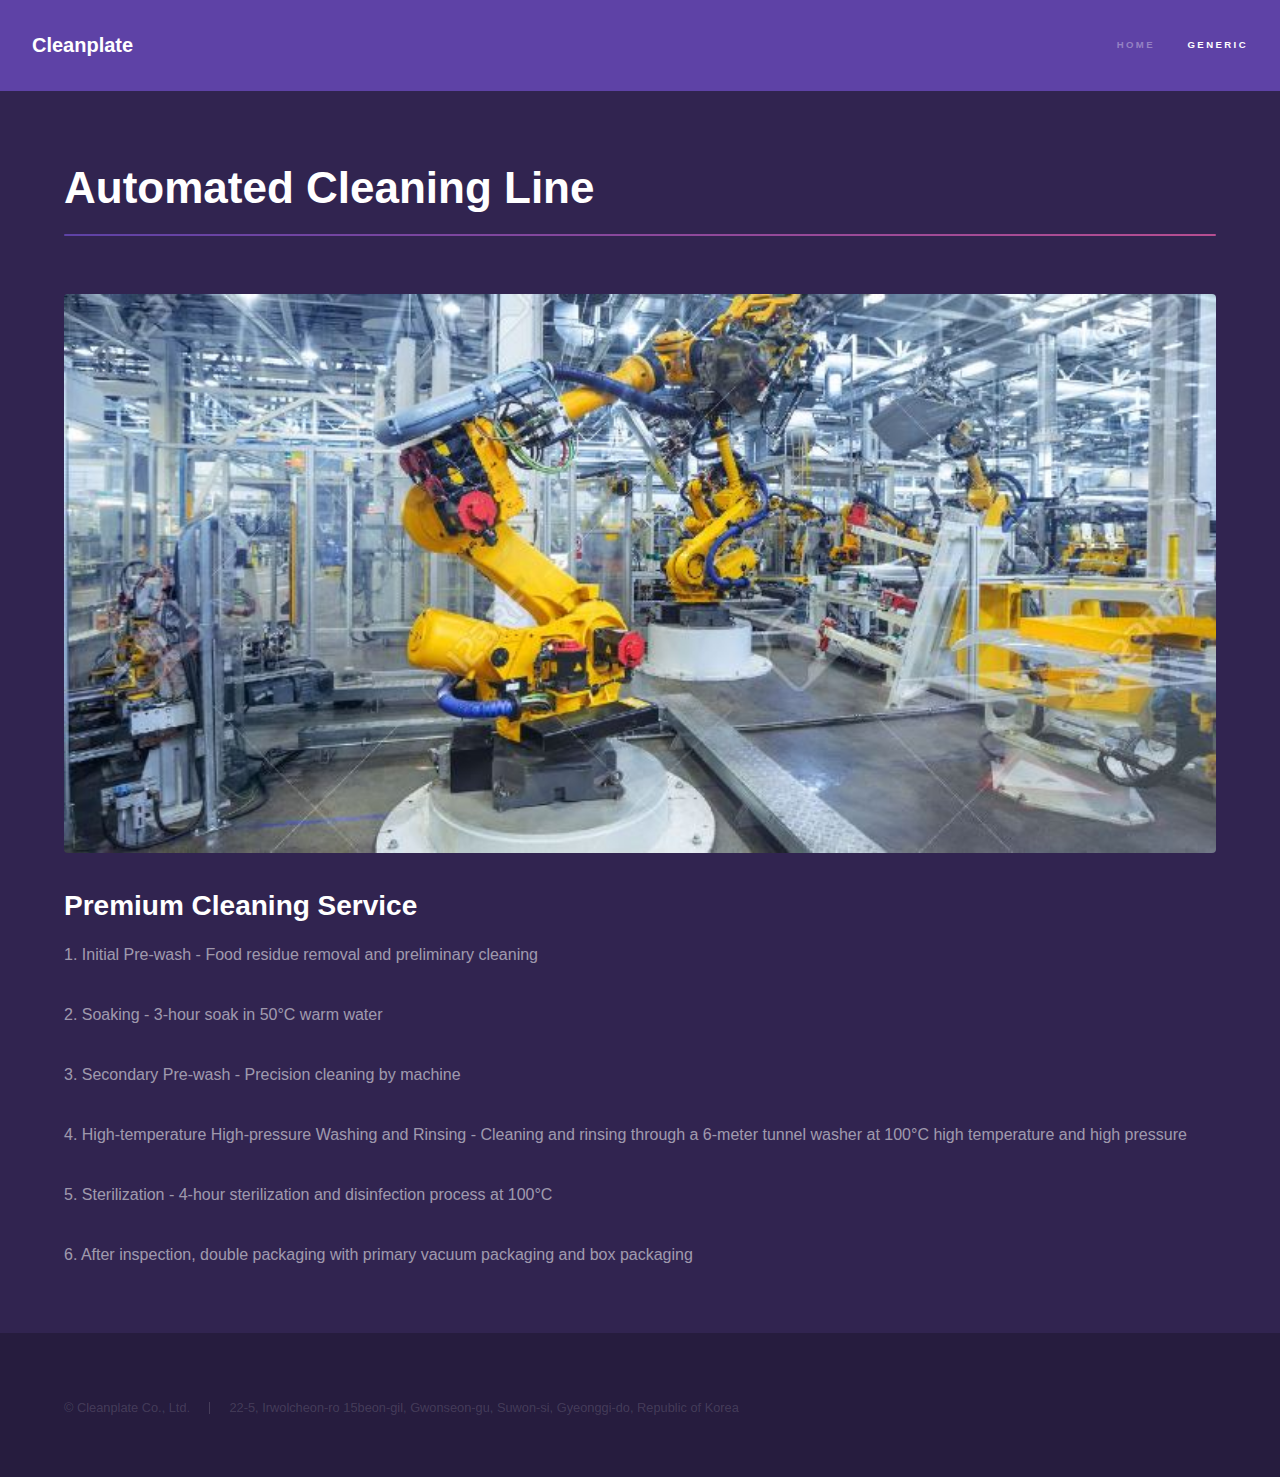
<file: assignment-3_BYUL GWAK/home/generic.html>
<!DOCTYPE HTML>

<html>
	<head>
		<title>Cleanplate</title>
		<meta charset="utf-8" />
		<meta name="viewport" content="width=device-width, initial-scale=1, user-scalable=no" />
		<link rel="stylesheet" href="assets/css/main.css" />
		<noscript><link rel="stylesheet" href="assets/css/noscript.css" /></noscript>
	</head>
	<body class="is-preload">

		<!-- Header -->
			<header id="header">
				<a href="index.html" class="title">Cleanplate</a>
				<nav>
					<ul>
						<li><a href="index.html">Home</a></li>
						<li><a href="generic.html" class="active">Generic</a></li>
					</ul>
				</nav>
			</header>

		<!-- Wrapper -->
			<div id="wrapper">

				<!-- Main -->
					<section id="main" class="wrapper">
						<div class="inner">
							<h1 class="major">Automated Cleaning Line</h1>
							<span class="image fit"><img src="images/pic04.jpg" alt="" /></span>
							<h2>Premium Cleaning Service</h2>
							<p>1. Initial Pre-wash - Food residue removal and preliminary cleaning</p>
							<p>2. Soaking - 3-hour soak in 50°C warm water</p>
							<p>3. Secondary Pre-wash - Precision cleaning by machine</p>
							<p>4. High-temperature High-pressure Washing and Rinsing - Cleaning and rinsing through a 6-meter tunnel washer at 100°C high temperature and high pressure</p>
							<p>5. Sterilization - 4-hour sterilization and disinfection process at 100°C</p>
							<p>6. After inspection, double packaging with primary vacuum packaging and box packaging</p>
						</div>
					</section>

			</div>

		<!-- Footer -->
			<footer id="footer" class="wrapper alt">
				<div class="inner">
					<ul class="menu">
						<li>&copy; Cleanplate Co., Ltd.</li><li>22-5, Irwolcheon-ro 15beon-gil, Gwonseon-gu, Suwon-si, Gyeonggi-do, Republic of Korea</li></li>
					</ul>
				</div>
			</footer>

		<!-- Scripts -->
			<script src="assets/js/jquery.min.js"></script>
			<script src="assets/js/jquery.scrollex.min.js"></script>
			<script src="assets/js/jquery.scrolly.min.js"></script>
			<script src="assets/js/browser.min.js"></script>
			<script src="assets/js/breakpoints.min.js"></script>
			<script src="assets/js/util.js"></script>
			<script src="assets/js/main.js"></script>

	</body>
</html>
</file>
<file: home/assets/css/noscript.css>
/*
	Hyperspace by HTML5 UP
	html5up.net | @ajlkn
	Free for personal and commercial use under the CCA 3.0 license (html5up.net/license)
*/

/* Spotlights */

	.spotlights > section > .image:before {
		opacity: 0 !important;
	}

	.spotlights > section > .content > .inner {
		-moz-transform: none !important;
		-webkit-transform: none !important;
		-ms-transform: none !important;
		transform: none !important;
		opacity: 1 !important;
	}

/* Wrapper */

	.wrapper > .inner {
		opacity: 1 !important;
		-moz-transform: none !important;
		-webkit-transform: none !important;
		-ms-transform: none !important;
		transform: none !important;
	}

/* Sidebar */

	#sidebar > .inner {
		opacity: 1 !important;
	}

	#sidebar nav > ul > li {
		-moz-transform: none !important;
		-webkit-transform: none !important;
		-ms-transform: none !important;
		transform: none !important;
		opacity: 1 !important;
	}
</file>
<file: assignment-3_BYUL GWAK/home/assets/css/noscript.css>
/*
	Hyperspace by HTML5 UP
	html5up.net | @ajlkn
	Free for personal and commercial use under the CCA 3.0 license (html5up.net/license)
*/

/* Spotlights */

	.spotlights > section > .image:before {
		opacity: 0 !important;
	}

	.spotlights > section > .content > .inner {
		-moz-transform: none !important;
		-webkit-transform: none !important;
		-ms-transform: none !important;
		transform: none !important;
		opacity: 1 !important;
	}

/* Wrapper */

	.wrapper > .inner {
		opacity: 1 !important;
		-moz-transform: none !important;
		-webkit-transform: none !important;
		-ms-transform: none !important;
		transform: none !important;
	}

/* Sidebar */

	#sidebar > .inner {
		opacity: 1 !important;
	}

	#sidebar nav > ul > li {
		-moz-transform: none !important;
		-webkit-transform: none !important;
		-ms-transform: none !important;
		transform: none !important;
		opacity: 1 !important;
	}
</file>
<file: home/assets/css/main.css>
@import url(fontawesome-all.min.css);

/*
	Hyperspace by HTML5 UP
	html5up.net | @ajlkn
	Free for personal and commercial use under the CCA 3.0 license (html5up.net/license)
*/

html, body, div, span, applet, object,
iframe, h1, h2, h3, h4, h5, h6, p, blockquote,
pre, a, abbr, acronym, address, big, cite,
code, del, dfn, em, img, ins, kbd, q, s, samp,
small, strike, strong, sub, sup, tt, var, b,
u, i, center, dl, dt, dd, ol, ul, li, fieldset,
form, label, legend, table, caption, tbody,
tfoot, thead, tr, th, td, article, aside,
canvas, details, embed, figure, figcaption,
footer, header, hgroup, menu, nav, output, ruby,
section, summary, time, mark, audio, video {
	margin: 0;
	padding: 0;
	border: 0;
	font-size: 100%;
	font: inherit;
	vertical-align: baseline;}

article, aside, details, figcaption, figure,
footer, header, hgroup, menu, nav, section {
	display: block;}

body {
	line-height: 1;
}

ol, ul {
	list-style: none;
}

blockquote, q {
	quotes: none;
}

	blockquote:before, blockquote:after, q:before, q:after {
		content: '';
		content: none;
	}

table {
	border-collapse: collapse;
	border-spacing: 0;
}

body {
	-webkit-text-size-adjust: none;
}

mark {
	background-color: transparent;
	color: inherit;
}

input::-moz-focus-inner {
	border: 0;
	padding: 0;
}

input, select, textarea {
	-moz-appearance: none;
	-webkit-appearance: none;
	-ms-appearance: none;
	appearance: none;
}

/* Basic */

	@-ms-viewport {
		width: device-width;
	}

	body {
		-ms-overflow-style: scrollbar;
	}

	@media screen and (max-width: 480px) {

		html, body {
			min-width: 320px;
		}

	}

	html {
		box-sizing: border-box;
	}

	*, *:before, *:after {
		box-sizing: inherit;
	}

	body {
		background: #312450;
	}

		body.is-preload *, body.is-preload *:before, body.is-preload *:after {
			-moz-animation: none !important;
			-webkit-animation: none !important;
			-ms-animation: none !important;
			animation: none !important;
			-moz-transition: none !important;
			-webkit-transition: none !important;
			-ms-transition: none !important;
			transition: none !important;
		}

/* Type */

	body, input, select, textarea {
		color: rgba(255, 255, 255, 0.55);
		font-family: Arial, Helvetica, sans-serif;
		font-size: 16.5pt;
		font-weight: normal;
		line-height: 1.75;
	}

		@media screen and (max-width: 1680px) {

			body, input, select, textarea {
				font-size: 13pt;
			}

		}

		@media screen and (max-width: 1280px) {

			body, input, select, textarea {
				font-size: 12pt;
			}

		}

		@media screen and (max-width: 360px) {

			body, input, select, textarea {
				font-size: 11pt;
			}

		}

	a {
		-moz-transition: color 0.2s ease, border-bottom-color 0.2s ease;
		-webkit-transition: color 0.2s ease, border-bottom-color 0.2s ease;
		-ms-transition: color 0.2s ease, border-bottom-color 0.2s ease;
		transition: color 0.2s ease, border-bottom-color 0.2s ease;
		border-bottom: dotted 1px rgba(255, 255, 255, 0.35);
		color: inherit;
		text-decoration: none;
	}

		a:hover {
			border-bottom-color: transparent;
			color: #ffffff;
		}

	strong, b {
		color: #ffffff;
		font-weight: bold;
	}

	em, i {
		font-style: italic;
	}

	p {
		margin: 0 0 2em 0;
	}

	h1, h2, h3, h4, h5, h6 {
		color: #ffffff;
		font-weight: bold;
		line-height: 1.5;
		margin: 0 0 0.5em 0;
	}

		h1 a, h2 a, h3 a, h4 a, h5 a, h6 a {
			color: inherit;
			text-decoration: none;
		}

	h1 {
		font-size: 2.75em;
	}

		h1.major {
			margin: 0 0 1.3em 0;
			position: relative;
			padding-bottom: 0.35em;
		}

			h1.major:after {
				background-image: -moz-linear-gradient(to right, #5e42a6, #b74e91);
				background-image: -webkit-linear-gradient(to right, #5e42a6, #b74e91);
				background-image: -ms-linear-gradient(to right, #5e42a6, #b74e91);
				background-image: linear-gradient(to right, #5e42a6, #b74e91);
				-moz-transition: max-width 0.2s ease;
				-webkit-transition: max-width 0.2s ease;
				-ms-transition: max-width 0.2s ease;
				transition: max-width 0.2s ease;
				border-radius: 0.2em;
				bottom: 0;
				content: '';
				height: 0.05em;
				position: absolute;
				right: 0;
				width: 100%;
			}

	h2 {
		font-size: 1.75em;
	}

	h3 {
		font-size: 1.1em;
	}

	h4 {
		font-size: 1em;
	}

	h5 {
		font-size: 0.8em;
	}

	h6 {
		font-size: 0.6em;
	}

	@media screen and (max-width: 736px) {

		h1 {
			font-size: 2em;
		}

		h2 {
			font-size: 1.25em;
		}

		h3 {
			font-size: 1em;
		}

		h4 {
			font-size: 0.8em;
		}

		h5 {
			font-size: 0.6em;
		}

		h6 {
			font-size: 0.6em;
		}

	}

	sub {
		font-size: 0.8em;
		position: relative;
		top: 0.5em;
	}

	sup {
		font-size: 0.8em;
		position: relative;
		top: -0.5em;
	}

	blockquote {
		border-left: solid 4px rgba(255, 255, 255, 0.15);
		font-style: italic;
		margin: 0 0 2em 0;
		padding: 0.5em 0 0.5em 2em;
	}

	code {
		background: rgba(255, 255, 255, 0.05);
		border-radius: 0.25em;
		border: solid 1px rgba(255, 255, 255, 0.15);
		font-family: "Courier New", monospace;
		font-size: 0.9em;
		margin: 0 0.25em;
		padding: 0.25em 0.65em;
	}

	pre {
		-webkit-overflow-scrolling: touch;
		font-family: "Courier New", monospace;
		font-size: 0.9em;
		margin: 0 0 2em 0;
	}

		pre code {
			display: block;
			line-height: 1.75em;
			padding: 1em 1.5em;
			overflow-x: auto;
		}

	hr {
		border: 0;
		border-bottom: solid 1px rgba(255, 255, 255, 0.15);
		margin: 2em 0;
	}

		hr.major {
			margin: 3em 0;
		}

	.align-left {
		text-align: left;
	}

	.align-center {
		text-align: center;
	}

	.align-right {
		text-align: right;
	}

/* Row */

	.row {
		display: flex;
		flex-wrap: wrap;
		box-sizing: border-box;
		align-items: stretch;
	}

		.row > * {
			box-sizing: border-box;
		}

		.row.gtr-uniform > * > :last-child {
			margin-bottom: 0;
		}

		.row.aln-left {
			justify-content: flex-start;
		}

		.row.aln-center {
			justify-content: center;
		}

		.row.aln-right {
			justify-content: flex-end;
		}

		.row.aln-top {
			align-items: flex-start;
		}

		.row.aln-middle {
			align-items: center;
		}

		.row.aln-bottom {
			align-items: flex-end;
		}

		.row > .imp {
			order: -1;
		}

		.row > .col-1 {
			width: 8.33333%;
		}

		.row > .off-1 {
			margin-left: 8.33333%;
		}

		.row > .col-2 {
			width: 16.66667%;
		}

		.row > .off-2 {
			margin-left: 16.66667%;
		}

		.row > .col-3 {
			width: 25%;
		}

		.row > .off-3 {
			margin-left: 25%;
		}

		.row > .col-4 {
			width: 33.33333%;
		}

		.row > .off-4 {
			margin-left: 33.33333%;
		}

		.row > .col-5 {
			width: 41.66667%;
		}

		.row > .off-5 {
			margin-left: 41.66667%;
		}

		.row > .col-6 {
			width: 50%;
		}

		.row > .off-6 {
			margin-left: 50%;
		}

		.row > .col-7 {
			width: 58.33333%;
		}

		.row > .off-7 {
			margin-left: 58.33333%;
		}

		.row > .col-8 {
			width: 66.66667%;
		}

		.row > .off-8 {
			margin-left: 66.66667%;
		}

		.row > .col-9 {
			width: 75%;
		}

		.row > .off-9 {
			margin-left: 75%;
		}

		.row > .col-10 {
			width: 83.33333%;
		}

		.row > .off-10 {
			margin-left: 83.33333%;
		}

		.row > .col-11 {
			width: 91.66667%;
		}

		.row > .off-11 {
			margin-left: 91.66667%;
		}

		.row > .col-12 {
			width: 100%;
		}

		.row > .off-12 {
			margin-left: 100%;
		}

		.row.gtr-0 {
			margin-top: 0;
			margin-left: 0em;
		}

			.row.gtr-0 > * {
				padding: 0 0 0 0em;
			}

			.row.gtr-0.gtr-uniform {
				margin-top: 0em;
			}

				.row.gtr-0.gtr-uniform > * {
					padding-top: 0em;
				}

		.row.gtr-25 {
			margin-top: 0;
			margin-left: -0.375em;
		}

			.row.gtr-25 > * {
				padding: 0 0 0 0.375em;
			}

			.row.gtr-25.gtr-uniform {
				margin-top: -0.375em;
			}

				.row.gtr-25.gtr-uniform > * {
					padding-top: 0.375em;
				}

		.row.gtr-50 {
			margin-top: 0;
			margin-left: -0.75em;
		}

			.row.gtr-50 > * {
				padding: 0 0 0 0.75em;
			}

			.row.gtr-50.gtr-uniform {
				margin-top: -0.75em;
			}

				.row.gtr-50.gtr-uniform > * {
					padding-top: 0.75em;
				}

		.row {
			margin-top: 0;
			margin-left: -1.5em;
		}

			.row > * {
				padding: 0 0 0 1.5em;
			}

			.row.gtr-uniform {
				margin-top: -1.5em;
			}

				.row.gtr-uniform > * {
					padding-top: 1.5em;
				}

		.row.gtr-150 {
			margin-top: 0;
			margin-left: -2.25em;
		}

			.row.gtr-150 > * {
				padding: 0 0 0 2.25em;
			}

			.row.gtr-150.gtr-uniform {
				margin-top: -2.25em;
			}

				.row.gtr-150.gtr-uniform > * {
					padding-top: 2.25em;
				}

		.row.gtr-200 {
			margin-top: 0;
			margin-left: -3em;
		}

			.row.gtr-200 > * {
				padding: 0 0 0 3em;
			}

			.row.gtr-200.gtr-uniform {
				margin-top: -3em;
			}

				.row.gtr-200.gtr-uniform > * {
					padding-top: 3em;
				}

		@media screen and (max-width: 1680px) {

			.row {
				display: flex;
				flex-wrap: wrap;
				box-sizing: border-box;
				align-items: stretch;
			}

				.row > * {
					box-sizing: border-box;
				}

				.row.gtr-uniform > * > :last-child {
					margin-bottom: 0;
				}

				.row.aln-left {
					justify-content: flex-start;
				}

				.row.aln-center {
					justify-content: center;
				}

				.row.aln-right {
					justify-content: flex-end;
				}

				.row.aln-top {
					align-items: flex-start;
				}

				.row.aln-middle {
					align-items: center;
				}

				.row.aln-bottom {
					align-items: flex-end;
				}

				.row > .imp-xlarge {
					order: -1;
				}

				.row > .col-1-xlarge {
					width: 8.33333%;
				}

				.row > .off-1-xlarge {
					margin-left: 8.33333%;
				}

				.row > .col-2-xlarge {
					width: 16.66667%;
				}

				.row > .off-2-xlarge {
					margin-left: 16.66667%;
				}

				.row > .col-3-xlarge {
					width: 25%;
				}

				.row > .off-3-xlarge {
					margin-left: 25%;
				}

				.row > .col-4-xlarge {
					width: 33.33333%;
				}

				.row > .off-4-xlarge {
					margin-left: 33.33333%;
				}

				.row > .col-5-xlarge {
					width: 41.66667%;
				}

				.row > .off-5-xlarge {
					margin-left: 41.66667%;
				}

				.row > .col-6-xlarge {
					width: 50%;
				}

				.row > .off-6-xlarge {
					margin-left: 50%;
				}

				.row > .col-7-xlarge {
					width: 58.33333%;
				}

				.row > .off-7-xlarge {
					margin-left: 58.33333%;
				}

				.row > .col-8-xlarge {
					width: 66.66667%;
				}

				.row > .off-8-xlarge {
					margin-left: 66.66667%;
				}

				.row > .col-9-xlarge {
					width: 75%;
				}

				.row > .off-9-xlarge {
					margin-left: 75%;
				}

				.row > .col-10-xlarge {
					width: 83.33333%;
				}

				.row > .off-10-xlarge {
					margin-left: 83.33333%;
				}

				.row > .col-11-xlarge {
					width: 91.66667%;
				}

				.row > .off-11-xlarge {
					margin-left: 91.66667%;
				}

				.row > .col-12-xlarge {
					width: 100%;
				}

				.row > .off-12-xlarge {
					margin-left: 100%;
				}

				.row.gtr-0 {
					margin-top: 0;
					margin-left: 0em;
				}

					.row.gtr-0 > * {
						padding: 0 0 0 0em;
					}

					.row.gtr-0.gtr-uniform {
						margin-top: 0em;
					}

						.row.gtr-0.gtr-uniform > * {
							padding-top: 0em;
						}

				.row.gtr-25 {
					margin-top: 0;
					margin-left: -0.375em;
				}

					.row.gtr-25 > * {
						padding: 0 0 0 0.375em;
					}

					.row.gtr-25.gtr-uniform {
						margin-top: -0.375em;
					}

						.row.gtr-25.gtr-uniform > * {
							padding-top: 0.375em;
						}

				.row.gtr-50 {
					margin-top: 0;
					margin-left: -0.75em;
				}

					.row.gtr-50 > * {
						padding: 0 0 0 0.75em;
					}

					.row.gtr-50.gtr-uniform {
						margin-top: -0.75em;
					}

						.row.gtr-50.gtr-uniform > * {
							padding-top: 0.75em;
						}

				.row {
					margin-top: 0;
					margin-left: -1.5em;
				}

					.row > * {
						padding: 0 0 0 1.5em;
					}

					.row.gtr-uniform {
						margin-top: -1.5em;
					}

						.row.gtr-uniform > * {
							padding-top: 1.5em;
						}

				.row.gtr-150 {
					margin-top: 0;
					margin-left: -2.25em;
				}

					.row.gtr-150 > * {
						padding: 0 0 0 2.25em;
					}

					.row.gtr-150.gtr-uniform {
						margin-top: -2.25em;
					}

						.row.gtr-150.gtr-uniform > * {
							padding-top: 2.25em;
						}

				.row.gtr-200 {
					margin-top: 0;
					margin-left: -3em;
				}

					.row.gtr-200 > * {
						padding: 0 0 0 3em;
					}

					.row.gtr-200.gtr-uniform {
						margin-top: -3em;
					}

						.row.gtr-200.gtr-uniform > * {
							padding-top: 3em;
						}

		}

		@media screen and (max-width: 1280px) {

			.row {
				display: flex;
				flex-wrap: wrap;
				box-sizing: border-box;
				align-items: stretch;
			}

				.row > * {
					box-sizing: border-box;
				}

				.row.gtr-uniform > * > :last-child {
					margin-bottom: 0;
				}

				.row.aln-left {
					justify-content: flex-start;
				}

				.row.aln-center {
					justify-content: center;
				}

				.row.aln-right {
					justify-content: flex-end;
				}

				.row.aln-top {
					align-items: flex-start;
				}

				.row.aln-middle {
					align-items: center;
				}

				.row.aln-bottom {
					align-items: flex-end;
				}

				.row > .imp-large {
					order: -1;
				}

				.row > .col-1-large {
					width: 8.33333%;
				}

				.row > .off-1-large {
					margin-left: 8.33333%;
				}

				.row > .col-2-large {
					width: 16.66667%;
				}

				.row > .off-2-large {
					margin-left: 16.66667%;
				}

				.row > .col-3-large {
					width: 25%;
				}

				.row > .off-3-large {
					margin-left: 25%;
				}

				.row > .col-4-large {
					width: 33.33333%;
				}

				.row > .off-4-large {
					margin-left: 33.33333%;
				}

				.row > .col-5-large {
					width: 41.66667%;
				}

				.row > .off-5-large {
					margin-left: 41.66667%;
				}

				.row > .col-6-large {
					width: 50%;
				}

				.row > .off-6-large {
					margin-left: 50%;
				}

				.row > .col-7-large {
					width: 58.33333%;
				}

				.row > .off-7-large {
					margin-left: 58.33333%;
				}

				.row > .col-8-large {
					width: 66.66667%;
				}

				.row > .off-8-large {
					margin-left: 66.66667%;
				}

				.row > .col-9-large {
					width: 75%;
				}

				.row > .off-9-large {
					margin-left: 75%;
				}

				.row > .col-10-large {
					width: 83.33333%;
				}

				.row > .off-10-large {
					margin-left: 83.33333%;
				}

				.row > .col-11-large {
					width: 91.66667%;
				}

				.row > .off-11-large {
					margin-left: 91.66667%;
				}

				.row > .col-12-large {
					width: 100%;
				}

				.row > .off-12-large {
					margin-left: 100%;
				}

				.row.gtr-0 {
					margin-top: 0;
					margin-left: 0em;
				}

					.row.gtr-0 > * {
						padding: 0 0 0 0em;
					}

					.row.gtr-0.gtr-uniform {
						margin-top: 0em;
					}

						.row.gtr-0.gtr-uniform > * {
							padding-top: 0em;
						}

				.row.gtr-25 {
					margin-top: 0;
					margin-left: -0.375em;
				}

					.row.gtr-25 > * {
						padding: 0 0 0 0.375em;
					}

					.row.gtr-25.gtr-uniform {
						margin-top: -0.375em;
					}

						.row.gtr-25.gtr-uniform > * {
							padding-top: 0.375em;
						}

				.row.gtr-50 {
					margin-top: 0;
					margin-left: -0.75em;
				}

					.row.gtr-50 > * {
						padding: 0 0 0 0.75em;
					}

					.row.gtr-50.gtr-uniform {
						margin-top: -0.75em;
					}

						.row.gtr-50.gtr-uniform > * {
							padding-top: 0.75em;
						}

				.row {
					margin-top: 0;
					margin-left: -1.5em;
				}

					.row > * {
						padding: 0 0 0 1.5em;
					}

					.row.gtr-uniform {
						margin-top: -1.5em;
					}

						.row.gtr-uniform > * {
							padding-top: 1.5em;
						}

				.row.gtr-150 {
					margin-top: 0;
					margin-left: -2.25em;
				}

					.row.gtr-150 > * {
						padding: 0 0 0 2.25em;
					}

					.row.gtr-150.gtr-uniform {
						margin-top: -2.25em;
					}

						.row.gtr-150.gtr-uniform > * {
							padding-top: 2.25em;
						}

				.row.gtr-200 {
					margin-top: 0;
					margin-left: -3em;
				}

					.row.gtr-200 > * {
						padding: 0 0 0 3em;
					}

					.row.gtr-200.gtr-uniform {
						margin-top: -3em;
					}

						.row.gtr-200.gtr-uniform > * {
							padding-top: 3em;
						}

		}

		@media screen and (max-width: 980px) {

			.row {
				display: flex;
				flex-wrap: wrap;
				box-sizing: border-box;
				align-items: stretch;
			}

				.row > * {
					box-sizing: border-box;
				}

				.row.gtr-uniform > * > :last-child {
					margin-bottom: 0;
				}

				.row.aln-left {
					justify-content: flex-start;
				}

				.row.aln-center {
					justify-content: center;
				}

				.row.aln-right {
					justify-content: flex-end;
				}

				.row.aln-top {
					align-items: flex-start;
				}

				.row.aln-middle {
					align-items: center;
				}

				.row.aln-bottom {
					align-items: flex-end;
				}

				.row > .imp-medium {
					order: -1;
				}

				.row > .col-1-medium {
					width: 8.33333%;
				}

				.row > .off-1-medium {
					margin-left: 8.33333%;
				}

				.row > .col-2-medium {
					width: 16.66667%;
				}

				.row > .off-2-medium {
					margin-left: 16.66667%;
				}

				.row > .col-3-medium {
					width: 25%;
				}

				.row > .off-3-medium {
					margin-left: 25%;
				}

				.row > .col-4-medium {
					width: 33.33333%;
				}

				.row > .off-4-medium {
					margin-left: 33.33333%;
				}

				.row > .col-5-medium {
					width: 41.66667%;
				}

				.row > .off-5-medium {
					margin-left: 41.66667%;
				}

				.row > .col-6-medium {
					width: 50%;
				}

				.row > .off-6-medium {
					margin-left: 50%;
				}

				.row > .col-7-medium {
					width: 58.33333%;
				}

				.row > .off-7-medium {
					margin-left: 58.33333%;
				}

				.row > .col-8-medium {
					width: 66.66667%;
				}

				.row > .off-8-medium {
					margin-left: 66.66667%;
				}

				.row > .col-9-medium {
					width: 75%;
				}

				.row > .off-9-medium {
					margin-left: 75%;
				}

				.row > .col-10-medium {
					width: 83.33333%;
				}

				.row > .off-10-medium {
					margin-left: 83.33333%;
				}

				.row > .col-11-medium {
					width: 91.66667%;
				}

				.row > .off-11-medium {
					margin-left: 91.66667%;
				}

				.row > .col-12-medium {
					width: 100%;
				}

				.row > .off-12-medium {
					margin-left: 100%;
				}

				.row.gtr-0 {
					margin-top: 0;
					margin-left: 0em;
				}

					.row.gtr-0 > * {
						padding: 0 0 0 0em;
					}

					.row.gtr-0.gtr-uniform {
						margin-top: 0em;
					}

						.row.gtr-0.gtr-uniform > * {
							padding-top: 0em;
						}

				.row.gtr-25 {
					margin-top: 0;
					margin-left: -0.375em;
				}

					.row.gtr-25 > * {
						padding: 0 0 0 0.375em;
					}

					.row.gtr-25.gtr-uniform {
						margin-top: -0.375em;
					}

						.row.gtr-25.gtr-uniform > * {
							padding-top: 0.375em;
						}

				.row.gtr-50 {
					margin-top: 0;
					margin-left: -0.75em;
				}

					.row.gtr-50 > * {
						padding: 0 0 0 0.75em;
					}

					.row.gtr-50.gtr-uniform {
						margin-top: -0.75em;
					}

						.row.gtr-50.gtr-uniform > * {
							padding-top: 0.75em;
						}

				.row {
					margin-top: 0;
					margin-left: -1.5em;
				}

					.row > * {
						padding: 0 0 0 1.5em;
					}

					.row.gtr-uniform {
						margin-top: -1.5em;
					}

						.row.gtr-uniform > * {
							padding-top: 1.5em;
						}

				.row.gtr-150 {
					margin-top: 0;
					margin-left: -2.25em;
				}

					.row.gtr-150 > * {
						padding: 0 0 0 2.25em;
					}

					.row.gtr-150.gtr-uniform {
						margin-top: -2.25em;
					}

						.row.gtr-150.gtr-uniform > * {
							padding-top: 2.25em;
						}

				.row.gtr-200 {
					margin-top: 0;
					margin-left: -3em;
				}

					.row.gtr-200 > * {
						padding: 0 0 0 3em;
					}

					.row.gtr-200.gtr-uniform {
						margin-top: -3em;
					}

						.row.gtr-200.gtr-uniform > * {
							padding-top: 3em;
						}

		}

		@media screen and (max-width: 736px) {

			.row {
				display: flex;
				flex-wrap: wrap;
				box-sizing: border-box;
				align-items: stretch;
			}

				.row > * {
					box-sizing: border-box;
				}

				.row.gtr-uniform > * > :last-child {
					margin-bottom: 0;
				}

				.row.aln-left {
					justify-content: flex-start;
				}

				.row.aln-center {
					justify-content: center;
				}

				.row.aln-right {
					justify-content: flex-end;
				}

				.row.aln-top {
					align-items: flex-start;
				}

				.row.aln-middle {
					align-items: center;
				}

				.row.aln-bottom {
					align-items: flex-end;
				}

				.row > .imp-small {
					order: -1;
				}

				.row > .col-1-small {
					width: 8.33333%;
				}

				.row > .off-1-small {
					margin-left: 8.33333%;
				}

				.row > .col-2-small {
					width: 16.66667%;
				}

				.row > .off-2-small {
					margin-left: 16.66667%;
				}

				.row > .col-3-small {
					width: 25%;
				}

				.row > .off-3-small {
					margin-left: 25%;
				}

				.row > .col-4-small {
					width: 33.33333%;
				}

				.row > .off-4-small {
					margin-left: 33.33333%;
				}

				.row > .col-5-small {
					width: 41.66667%;
				}

				.row > .off-5-small {
					margin-left: 41.66667%;
				}

				.row > .col-6-small {
					width: 50%;
				}

				.row > .off-6-small {
					margin-left: 50%;
				}

				.row > .col-7-small {
					width: 58.33333%;
				}

				.row > .off-7-small {
					margin-left: 58.33333%;
				}

				.row > .col-8-small {
					width: 66.66667%;
				}

				.row > .off-8-small {
					margin-left: 66.66667%;
				}

				.row > .col-9-small {
					width: 75%;
				}

				.row > .off-9-small {
					margin-left: 75%;
				}

				.row > .col-10-small {
					width: 83.33333%;
				}

				.row > .off-10-small {
					margin-left: 83.33333%;
				}

				.row > .col-11-small {
					width: 91.66667%;
				}

				.row > .off-11-small {
					margin-left: 91.66667%;
				}

				.row > .col-12-small {
					width: 100%;
				}

				.row > .off-12-small {
					margin-left: 100%;
				}

				.row.gtr-0 {
					margin-top: 0;
					margin-left: 0em;
				}

					.row.gtr-0 > * {
						padding: 0 0 0 0em;
					}

					.row.gtr-0.gtr-uniform {
						margin-top: 0em;
					}

						.row.gtr-0.gtr-uniform > * {
							padding-top: 0em;
						}

				.row.gtr-25 {
					margin-top: 0;
					margin-left: -0.375em;
				}

					.row.gtr-25 > * {
						padding: 0 0 0 0.375em;
					}

					.row.gtr-25.gtr-uniform {
						margin-top: -0.375em;
					}

						.row.gtr-25.gtr-uniform > * {
							padding-top: 0.375em;
						}

				.row.gtr-50 {
					margin-top: 0;
					margin-left: -0.75em;
				}

					.row.gtr-50 > * {
						padding: 0 0 0 0.75em;
					}

					.row.gtr-50.gtr-uniform {
						margin-top: -0.75em;
					}

						.row.gtr-50.gtr-uniform > * {
							padding-top: 0.75em;
						}

				.row {
					margin-top: 0;
					margin-left: -1.5em;
				}

					.row > * {
						padding: 0 0 0 1.5em;
					}

					.row.gtr-uniform {
						margin-top: -1.5em;
					}

						.row.gtr-uniform > * {
							padding-top: 1.5em;
						}

				.row.gtr-150 {
					margin-top: 0;
					margin-left: -2.25em;
				}

					.row.gtr-150 > * {
						padding: 0 0 0 2.25em;
					}

					.row.gtr-150.gtr-uniform {
						margin-top: -2.25em;
					}

						.row.gtr-150.gtr-uniform > * {
							padding-top: 2.25em;
						}

				.row.gtr-200 {
					margin-top: 0;
					margin-left: -3em;
				}

					.row.gtr-200 > * {
						padding: 0 0 0 3em;
					}

					.row.gtr-200.gtr-uniform {
						margin-top: -3em;
					}

						.row.gtr-200.gtr-uniform > * {
							padding-top: 3em;
						}

		}

		@media screen and (max-width: 480px) {

			.row {
				display: flex;
				flex-wrap: wrap;
				box-sizing: border-box;
				align-items: stretch;
			}

				.row > * {
					box-sizing: border-box;
				}

				.row.gtr-uniform > * > :last-child {
					margin-bottom: 0;
				}

				.row.aln-left {
					justify-content: flex-start;
				}

				.row.aln-center {
					justify-content: center;
				}

				.row.aln-right {
					justify-content: flex-end;
				}

				.row.aln-top {
					align-items: flex-start;
				}

				.row.aln-middle {
					align-items: center;
				}

				.row.aln-bottom {
					align-items: flex-end;
				}

				.row > .imp-xsmall {
					order: -1;
				}

				.row > .col-1-xsmall {
					width: 8.33333%;
				}

				.row > .off-1-xsmall {
					margin-left: 8.33333%;
				}

				.row > .col-2-xsmall {
					width: 16.66667%;
				}

				.row > .off-2-xsmall {
					margin-left: 16.66667%;
				}

				.row > .col-3-xsmall {
					width: 25%;
				}

				.row > .off-3-xsmall {
					margin-left: 25%;
				}

				.row > .col-4-xsmall {
					width: 33.33333%;
				}

				.row > .off-4-xsmall {
					margin-left: 33.33333%;
				}

				.row > .col-5-xsmall {
					width: 41.66667%;
				}

				.row > .off-5-xsmall {
					margin-left: 41.66667%;
				}

				.row > .col-6-xsmall {
					width: 50%;
				}

				.row > .off-6-xsmall {
					margin-left: 50%;
				}

				.row > .col-7-xsmall {
					width: 58.33333%;
				}

				.row > .off-7-xsmall {
					margin-left: 58.33333%;
				}

				.row > .col-8-xsmall {
					width: 66.66667%;
				}

				.row > .off-8-xsmall {
					margin-left: 66.66667%;
				}

				.row > .col-9-xsmall {
					width: 75%;
				}

				.row > .off-9-xsmall {
					margin-left: 75%;
				}

				.row > .col-10-xsmall {
					width: 83.33333%;
				}

				.row > .off-10-xsmall {
					margin-left: 83.33333%;
				}

				.row > .col-11-xsmall {
					width: 91.66667%;
				}

				.row > .off-11-xsmall {
					margin-left: 91.66667%;
				}

				.row > .col-12-xsmall {
					width: 100%;
				}

				.row > .off-12-xsmall {
					margin-left: 100%;
				}

				.row.gtr-0 {
					margin-top: 0;
					margin-left: 0em;
				}

					.row.gtr-0 > * {
						padding: 0 0 0 0em;
					}

					.row.gtr-0.gtr-uniform {
						margin-top: 0em;
					}

						.row.gtr-0.gtr-uniform > * {
							padding-top: 0em;
						}

				.row.gtr-25 {
					margin-top: 0;
					margin-left: -0.375em;
				}

					.row.gtr-25 > * {
						padding: 0 0 0 0.375em;
					}

					.row.gtr-25.gtr-uniform {
						margin-top: -0.375em;
					}

						.row.gtr-25.gtr-uniform > * {
							padding-top: 0.375em;
						}

				.row.gtr-50 {
					margin-top: 0;
					margin-left: -0.75em;
				}

					.row.gtr-50 > * {
						padding: 0 0 0 0.75em;
					}

					.row.gtr-50.gtr-uniform {
						margin-top: -0.75em;
					}

						.row.gtr-50.gtr-uniform > * {
							padding-top: 0.75em;
						}

				.row {
					margin-top: 0;
					margin-left: -1.5em;
				}

					.row > * {
						padding: 0 0 0 1.5em;
					}

					.row.gtr-uniform {
						margin-top: -1.5em;
					}

						.row.gtr-uniform > * {
							padding-top: 1.5em;
						}

				.row.gtr-150 {
					margin-top: 0;
					margin-left: -2.25em;
				}

					.row.gtr-150 > * {
						padding: 0 0 0 2.25em;
					}

					.row.gtr-150.gtr-uniform {
						margin-top: -2.25em;
					}

						.row.gtr-150.gtr-uniform > * {
							padding-top: 2.25em;
						}

				.row.gtr-200 {
					margin-top: 0;
					margin-left: -3em;
				}

					.row.gtr-200 > * {
						padding: 0 0 0 3em;
					}

					.row.gtr-200.gtr-uniform {
						margin-top: -3em;
					}

						.row.gtr-200.gtr-uniform > * {
							padding-top: 3em;
						}

		}

/* Box */

	.box {
		border-radius: 0.25em;
		border: solid 1px rgba(255, 255, 255, 0.15);
		margin-bottom: 2em;
		padding: 1.5em;
	}

		.box > :last-child,
		.box > :last-child > :last-child,
		.box > :last-child > :last-child > :last-child {
			margin-bottom: 0;
		}

		.box.alt {
			border: 0;
			border-radius: 0;
			padding: 0;
		}

/* Button */

	input[type="submit"],
	input[type="reset"],
	input[type="button"],
	button,
	.button {
		-moz-appearance: none;
		-webkit-appearance: none;
		-ms-appearance: none;
		appearance: none;
		-moz-transition: border-color 0.2s ease;
		-webkit-transition: border-color 0.2s ease;
		-ms-transition: border-color 0.2s ease;
		transition: border-color 0.2s ease;
		background-color: transparent;
		border: solid 1px !important;
		border-color: rgba(255, 255, 255, 0.15) !important;
		border-radius: 3em;
		color: #ffffff !important;
		cursor: pointer;
		display: inline-block;
		font-size: 0.6em;
		font-weight: bold;
		height: calc(4.75em + 2px);
		letter-spacing: 0.25em;
		line-height: 4.75em;
		outline: 0;
		padding: 0 3.75em;
		position: relative;
		text-align: center;
		text-decoration: none;
		text-transform: uppercase;
		white-space: nowrap;
	}

		input[type="submit"]:after,
		input[type="reset"]:after,
		input[type="button"]:after,
		button:after,
		.button:after {
			-moz-transform: scale(0.25);
			-webkit-transform: scale(0.25);
			-ms-transform: scale(0.25);
			transform: scale(0.25);
			pointer-events: none;
			-moz-transition: opacity 0.2s ease, -moz-transform 0.2s ease;
			-webkit-transition: opacity 0.2s ease, -webkit-transform 0.2s ease;
			-ms-transition: opacity 0.2s ease, -ms-transform 0.2s ease;
			transition: opacity 0.2s ease, transform 0.2s ease;
			background: #ffffff;
			border-radius: 3em;
			content: '';
			height: 100%;
			left: 0;
			opacity: 0;
			position: absolute;
			top: 0;
			width: 100%;
		}

		input[type="submit"].icon:before,
		input[type="reset"].icon:before,
		input[type="button"].icon:before,
		button.icon:before,
		.button.icon:before {
			margin-right: 0.75em;
		}

		input[type="submit"].fit,
		input[type="reset"].fit,
		input[type="button"].fit,
		button.fit,
		.button.fit {
			width: 100%;
		}

		input[type="submit"].small,
		input[type="reset"].small,
		input[type="button"].small,
		button.small,
		.button.small {
			font-size: 0.4em;
		}

		input[type="submit"].large,
		input[type="reset"].large,
		input[type="button"].large,
		button.large,
		.button.large {
			font-size: 0.8em;
		}

		input[type="submit"].primary,
		input[type="reset"].primary,
		input[type="button"].primary,
		button.primary,
		.button.primary {
			background-color: #ffffff;
			color: #312450 !important;
		}

			input[type="submit"].primary:after,
			input[type="reset"].primary:after,
			input[type="button"].primary:after,
			button.primary:after,
			.button.primary:after {
				display: none;
			}

		input[type="submit"].disabled, input[type="submit"]:disabled,
		input[type="reset"].disabled,
		input[type="reset"]:disabled,
		input[type="button"].disabled,
		input[type="button"]:disabled,
		button.disabled,
		button:disabled,
		.button.disabled,
		.button:disabled {
			cursor: default;
			opacity: 0.5;
			pointer-events: none;
		}

		input[type="submit"]:hover,
		input[type="reset"]:hover,
		input[type="button"]:hover,
		button:hover,
		.button:hover {
			border-color: rgba(255, 255, 255, 0.55) !important;
		}

			input[type="submit"]:hover:after,
			input[type="reset"]:hover:after,
			input[type="button"]:hover:after,
			button:hover:after,
			.button:hover:after {
				opacity: 0.05;
				-moz-transform: scale(1);
				-webkit-transform: scale(1);
				-ms-transform: scale(1);
				transform: scale(1);
			}

			input[type="submit"]:hover:active,
			input[type="reset"]:hover:active,
			input[type="button"]:hover:active,
			button:hover:active,
			.button:hover:active {
				border-color: #ffffff !important;
			}

				input[type="submit"]:hover:active:after,
				input[type="reset"]:hover:active:after,
				input[type="button"]:hover:active:after,
				button:hover:active:after,
				.button:hover:active:after {
					opacity: 0.1;
				}

/* Features */

	.features {
		display: -moz-flex;
		display: -webkit-flex;
		display: -ms-flex;
		display: flex;
		-moz-flex-wrap: wrap;
		-webkit-flex-wrap: wrap;
		-ms-flex-wrap: wrap;
		flex-wrap: wrap;
		border-radius: 0.25em;
		border: solid 1px rgba(255, 255, 255, 0.15);
		background: rgba(255, 255, 255, 0.05);
		margin: 0 0 2em 0;
	}

		.features section {
			padding: 3.5em 3em 1em 7em ;
			width: 50%;
			border-top: solid 1px rgba(255, 255, 255, 0.15);
			position: relative;
		}

			.features section:nth-child(-n + 2) {
				border-top-width: 0;
			}

			.features section:nth-child(2n) {
				border-left: solid 1px rgba(255, 255, 255, 0.15);
			}

			.features section .icon {
				-moz-transition: opacity 0.5s ease, -moz-transform 0.5s ease;
				-webkit-transition: opacity 0.5s ease, -webkit-transform 0.5s ease;
				-ms-transition: opacity 0.5s ease, -ms-transform 0.5s ease;
				transition: opacity 0.5s ease, transform 0.5s ease;
				-moz-transition-delay: 1s;
				-webkit-transition-delay: 1s;
				-ms-transition-delay: 1s;
				transition-delay: 1s;
				-moz-transform: scale(1);
				-webkit-transform: scale(1);
				-ms-transform: scale(1);
				transform: scale(1);
				position: absolute;
				left: 3em;
				top: 3em;
				opacity: 1;
			}

			.features section:nth-child(1) .icon {
				-moz-transition-delay: 0.15s;
				-webkit-transition-delay: 0.15s;
				-ms-transition-delay: 0.15s;
				transition-delay: 0.15s;
			}

			.features section:nth-child(2) .icon {
				-moz-transition-delay: 0.3s;
				-webkit-transition-delay: 0.3s;
				-ms-transition-delay: 0.3s;
				transition-delay: 0.3s;
			}

			.features section:nth-child(3) .icon {
				-moz-transition-delay: 0.45s;
				-webkit-transition-delay: 0.45s;
				-ms-transition-delay: 0.45s;
				transition-delay: 0.45s;
			}

			.features section:nth-child(4) .icon {
				-moz-transition-delay: 0.6s;
				-webkit-transition-delay: 0.6s;
				-ms-transition-delay: 0.6s;
				transition-delay: 0.6s;
			}

			.features section:nth-child(5) .icon {
				-moz-transition-delay: 0.75s;
				-webkit-transition-delay: 0.75s;
				-ms-transition-delay: 0.75s;
				transition-delay: 0.75s;
			}

			.features section:nth-child(6) .icon {
				-moz-transition-delay: 0.9s;
				-webkit-transition-delay: 0.9s;
				-ms-transition-delay: 0.9s;
				transition-delay: 0.9s;
			}

			.features section:nth-child(7) .icon {
				-moz-transition-delay: 1.05s;
				-webkit-transition-delay: 1.05s;
				-ms-transition-delay: 1.05s;
				transition-delay: 1.05s;
			}

			.features section:nth-child(8) .icon {
				-moz-transition-delay: 1.2s;
				-webkit-transition-delay: 1.2s;
				-ms-transition-delay: 1.2s;
				transition-delay: 1.2s;
			}

			.features section:nth-child(9) .icon {
				-moz-transition-delay: 1.35s;
				-webkit-transition-delay: 1.35s;
				-ms-transition-delay: 1.35s;
				transition-delay: 1.35s;
			}

			.features section:nth-child(10) .icon {
				-moz-transition-delay: 1.5s;
				-webkit-transition-delay: 1.5s;
				-ms-transition-delay: 1.5s;
				transition-delay: 1.5s;
			}

			.features section:nth-child(11) .icon {
				-moz-transition-delay: 1.65s;
				-webkit-transition-delay: 1.65s;
				-ms-transition-delay: 1.65s;
				transition-delay: 1.65s;
			}

			.features section:nth-child(12) .icon {
				-moz-transition-delay: 1.8s;
				-webkit-transition-delay: 1.8s;
				-ms-transition-delay: 1.8s;
				transition-delay: 1.8s;
			}

			.features section:nth-child(13) .icon {
				-moz-transition-delay: 1.95s;
				-webkit-transition-delay: 1.95s;
				-ms-transition-delay: 1.95s;
				transition-delay: 1.95s;
			}

			.features section:nth-child(14) .icon {
				-moz-transition-delay: 2.1s;
				-webkit-transition-delay: 2.1s;
				-ms-transition-delay: 2.1s;
				transition-delay: 2.1s;
			}

			.features section:nth-child(15) .icon {
				-moz-transition-delay: 2.25s;
				-webkit-transition-delay: 2.25s;
				-ms-transition-delay: 2.25s;
				transition-delay: 2.25s;
			}

			.features section:nth-child(16) .icon {
				-moz-transition-delay: 2.4s;
				-webkit-transition-delay: 2.4s;
				-ms-transition-delay: 2.4s;
				transition-delay: 2.4s;
			}

			.features section:nth-child(17) .icon {
				-moz-transition-delay: 2.55s;
				-webkit-transition-delay: 2.55s;
				-ms-transition-delay: 2.55s;
				transition-delay: 2.55s;
			}

			.features section:nth-child(18) .icon {
				-moz-transition-delay: 2.7s;
				-webkit-transition-delay: 2.7s;
				-ms-transition-delay: 2.7s;
				transition-delay: 2.7s;
			}

			.features section:nth-child(19) .icon {
				-moz-transition-delay: 2.85s;
				-webkit-transition-delay: 2.85s;
				-ms-transition-delay: 2.85s;
				transition-delay: 2.85s;
			}

			.features section:nth-child(20) .icon {
				-moz-transition-delay: 3s;
				-webkit-transition-delay: 3s;
				-ms-transition-delay: 3s;
				transition-delay: 3s;
			}

		.features.inactive section .icon {
			-moz-transform: scale(0.5);
			-webkit-transform: scale(0.5);
			-ms-transform: scale(0.5);
			transform: scale(0.5);
			opacity: 0;
		}

		@media screen and (max-width: 980px) {

			.features {
				display: block;
			}

				.features section {
					border-top-width: 1px !important;
					border-left-width: 0 !important;
					width: 100%;
				}

					.features section:first-child {
						border-top-width: 0 !important;
					}

		}

		@media screen and (max-width: 736px) {

			.features section {
				padding: 2.5em 1.5em 0.1em 5.5em ;
			}

				.features section .icon {
					left: 1.5em;
					top: 2em;
				}

		}

		@media screen and (max-width: 480px) {

			.features section {
				padding: 2em 1.5em 0.1em 1.5em ;
			}

				.features section .icon {
					left: 0;
					position: relative;
					top: 0;
				}

		}

/* Form */

	form {
		margin: 0 0 2em 0;
	}

		form > :last-child {
			margin-bottom: 0;
		}

		form > .fields {
			display: -moz-flex;
			display: -webkit-flex;
			display: -ms-flex;
			display: flex;
			-moz-flex-wrap: wrap;
			-webkit-flex-wrap: wrap;
			-ms-flex-wrap: wrap;
			flex-wrap: wrap;
			width: calc(100% + 3em);
			margin: -1.5em 0 2em -1.5em;
		}

			form > .fields > .field {
				-moz-flex-grow: 0;
				-webkit-flex-grow: 0;
				-ms-flex-grow: 0;
				flex-grow: 0;
				-moz-flex-shrink: 0;
				-webkit-flex-shrink: 0;
				-ms-flex-shrink: 0;
				flex-shrink: 0;
				padding: 1.5em 0 0 1.5em;
				width: calc(100% - 1.5em);
			}

				form > .fields > .field.half {
					width: calc(50% - 0.75em);
				}

				form > .fields > .field.third {
					width: calc(100%/3 - 0.5em);
				}

				form > .fields > .field.quarter {
					width: calc(25% - 0.375em);
				}

		@media screen and (max-width: 480px) {

			form > .fields {
				width: calc(100% + 3em);
				margin: -1.5em 0 2em -1.5em;
			}

				form > .fields > .field {
					padding: 1.5em 0 0 1.5em;
					width: calc(100% - 1.5em);
				}

					form > .fields > .field.half {
						width: calc(100% - 1.5em);
					}

					form > .fields > .field.third {
						width: calc(100% - 1.5em);
					}

					form > .fields > .field.quarter {
						width: calc(100% - 1.5em);
					}

		}

	label {
		color: #ffffff;
		font-weight: bold;
		line-height: 1.5;
		margin: 0 0 0.7em 0;
		display: block;
		font-size: 1.1em;
	}

	input[type="text"],
	input[type="password"],
	input[type="email"],
	input[type="tel"],
	select,
	textarea {
		-moz-appearance: none;
		-webkit-appearance: none;
		-ms-appearance: none;
		appearance: none;
		background: rgba(255, 255, 255, 0.05);
		border-radius: 0.25em;
		border: none;
		border: solid 1px rgba(255, 255, 255, 0.15);
		color: inherit;
		display: block;
		outline: 0;
		padding: 0 1em;
		text-decoration: none;
		width: 100%;
	}

		input[type="text"]:invalid,
		input[type="password"]:invalid,
		input[type="email"]:invalid,
		input[type="tel"]:invalid,
		select:invalid,
		textarea:invalid {
			box-shadow: none;
		}

		input[type="text"]:focus,
		input[type="password"]:focus,
		input[type="email"]:focus,
		input[type="tel"]:focus,
		select:focus,
		textarea:focus {
			border-color: #ffffff;
			box-shadow: 0 0 0 1px #ffffff;
		}

	select {
		background-image: url("data:image/svg+xml;charset=utf8,%3Csvg xmlns='http://www.w3.org/2000/svg' width='40' height='40' preserveAspectRatio='none' viewBox='0 0 40 40'%3E%3Cpath d='M9.4,12.3l10.4,10.4l10.4-10.4c0.2-0.2,0.5-0.4,0.9-0.4c0.3,0,0.6,0.1,0.9,0.4l3.3,3.3c0.2,0.2,0.4,0.5,0.4,0.9 c0,0.4-0.1,0.6-0.4,0.9L20.7,31.9c-0.2,0.2-0.5,0.4-0.9,0.4c-0.3,0-0.6-0.1-0.9-0.4L4.3,17.3c-0.2-0.2-0.4-0.5-0.4-0.9 c0-0.4,0.1-0.6,0.4-0.9l3.3-3.3c0.2-0.2,0.5-0.4,0.9-0.4S9.1,12.1,9.4,12.3z' fill='rgba(255, 255, 255, 0.15)' /%3E%3C/svg%3E");
		background-size: 1.25rem;
		background-repeat: no-repeat;
		background-position: calc(100% - 1rem) center;
		height: 2.75em;
		padding-right: 2.75em;
		text-overflow: ellipsis;
	}

		select option {
			color: #ffffff;
			background: #312450;
		}

		select:focus::-ms-value {
			background-color: transparent;
		}

		select::-ms-expand {
			display: none;
		}

	input[type="text"],
	input[type="password"],
	input[type="email"],
	select {
		height: 2.75em;
	}

	textarea {
		padding: 0.75em 1em;
	}

		body.is-ie textarea {
			min-height: 10em;
		}

	input[type="checkbox"],
	input[type="radio"] {
		-moz-appearance: none;
		-webkit-appearance: none;
		-ms-appearance: none;
		appearance: none;
		display: block;
		float: left;
		margin-right: -2em;
		opacity: 0;
		width: 1em;
		z-index: -1;
	}

		input[type="checkbox"] + label,
		input[type="radio"] + label {
			text-decoration: none;
			color: rgba(255, 255, 255, 0.55);
			cursor: pointer;
			display: inline-block;
			font-size: 1em;
			font-weight: normal;
			padding-left: 2.4em;
			padding-right: 0.75em;
			position: relative;
		}

			input[type="checkbox"] + label:before,
			input[type="radio"] + label:before {
				-moz-osx-font-smoothing: grayscale;
				-webkit-font-smoothing: antialiased;
				display: inline-block;
				font-style: normal;
				font-variant: normal;
				text-rendering: auto;
				line-height: 1;
				text-transform: none !important;
				font-family: 'Font Awesome 5 Free';
				font-weight: 900;
			}

			input[type="checkbox"] + label:before,
			input[type="radio"] + label:before {
				background: rgba(255, 255, 255, 0.05);
				border-radius: 0.25em;
				border: solid 1px rgba(255, 255, 255, 0.15);
				content: '';
				display: inline-block;
				font-size: 0.8em;
				height: 2.0625em;
				left: 0;
				line-height: 2.0625em;
				position: absolute;
				text-align: center;
				top: 0;
				width: 2.0625em;
			}

		input[type="checkbox"]:checked + label:before,
		input[type="radio"]:checked + label:before {
			background: #ffffff;
			border-color: #ffffff;
			color: #b74e91;
			content: '\f00c';
		}

		input[type="checkbox"]:focus + label:before,
		input[type="radio"]:focus + label:before {
			border-color: #ffffff;
			box-shadow: 0 0 0 1px #ffffff;
		}

	input[type="checkbox"] + label:before {
		border-radius: 0.25em;
	}

	input[type="radio"] + label:before {
		border-radius: 100%;
	}

	::-webkit-input-placeholder {
		color: rgba(255, 255, 255, 0.35) !important;
		opacity: 1.0;
	}

	:-moz-placeholder {
		color: rgba(255, 255, 255, 0.35) !important;
		opacity: 1.0;
	}

	::-moz-placeholder {
		color: rgba(255, 255, 255, 0.35) !important;
		opacity: 1.0;
	}

	:-ms-input-placeholder {
		color: rgba(255, 255, 255, 0.35) !important;
		opacity: 1.0;
	}

/* Icon */

	.icon {
		text-decoration: none;
		border-bottom: none;
		position: relative;
	}

		.icon:before {
			-moz-osx-font-smoothing: grayscale;
			-webkit-font-smoothing: antialiased;
			display: inline-block;
			font-style: normal;
			font-variant: normal;
			text-rendering: auto;
			line-height: 1;
			text-transform: none !important;
			font-family: 'Font Awesome 5 Free';
			font-weight: 400;
		}

		.icon > .label {
			display: none;
		}

		.icon:before {
			line-height: inherit;
		}

		.icon.solid:before {
			font-weight: 900;
		}

		.icon.brands:before {
			font-family: 'Font Awesome 5 Brands';
		}

		.icon.major {
			width: 2.5em;
			height: 2.5em;
			display: block;
			background: #ffffff;
			border-radius: 100%;
			color: #312450;
			text-align: center;
			line-height: 2.5em;
			margin: 0 0 1.3em 0;
		}

			.icon.major:before {
				font-size: 1.25em;
			}

				.wrapper.style1 .icon.major:before {
					color: #5e42a6;
				}

				.wrapper.style1-alt .icon.major:before {
					color: #493382;
				}

				.wrapper.style2 .icon.major:before {
					color: #5052b5;
				}

				.wrapper.style2-alt .icon.major:before {
					color: #3e4094;
				}

				.wrapper.style3 .icon.major:before {
					color: #b74e91;
				}

				.wrapper.style3-alt .icon.major:before {
					color: #953d75;
				}

/* Image */

	.image {
		border-radius: 0.25em;
		border: 0;
		display: inline-block;
		position: relative;
	}

		.image img {
			border-radius: 0.25em;
			display: block;
		}

		.image.left, .image.right {
			max-width: 40%;
		}

			.image.left img, .image.right img {
				width: 100%;
			}

		.image.left {
			float: left;
			margin: 0 1.5em 1em 0;
			top: 0.25em;
		}

		.image.right {
			float: right;
			margin: 0 0 1em 1.5em;
			top: 0.25em;
		}

		.image.fit {
			display: block;
			margin: 0 0 2em 0;
			width: 100%;
		}

			.image.fit img {
				width: 100%;
			}

		.image.main {
			display: block;
			margin: 0 0 3em 0;
			width: 100%;
		}

			.image.main img {
				width: 100%;
			}

/* List */

	ol {
		list-style: decimal;
		margin: 0 0 2em 0;
		padding-left: 1.25em;
	}

		ol li {
			padding-left: 0.25em;
		}

	ul {
		list-style: disc;
		margin: 0 0 2em 0;
		padding-left: 1em;
	}

		ul li {
			padding-left: 0.5em;
		}

		ul.alt {
			list-style: none;
			padding-left: 0;
		}

			ul.alt li {
				border-top: solid 1px rgba(255, 255, 255, 0.15);
				padding: 0.5em 0;
			}

				ul.alt li:first-child {
					border-top: 0;
					padding-top: 0;
				}

	dl {
		margin: 0 0 2em 0;
	}

		dl dt {
			display: block;
			font-weight: bold;
			margin: 0 0 1em 0;
		}

		dl dd {
			margin-left: 2em;
		}

/* Actions */

	ul.actions {
		display: -moz-flex;
		display: -webkit-flex;
		display: -ms-flex;
		display: flex;
		cursor: default;
		list-style: none;
		margin-left: -1em;
		padding-left: 0;
	}

		ul.actions li {
			padding: 0 0 0 1em;
			vertical-align: middle;
		}

		ul.actions.special {
			-moz-justify-content: center;
			-webkit-justify-content: center;
			-ms-justify-content: center;
			justify-content: center;
			width: 100%;
			margin-left: 0;
		}

			ul.actions.special li:first-child {
				padding-left: 0;
			}

		ul.actions.stacked {
			-moz-flex-direction: column;
			-webkit-flex-direction: column;
			-ms-flex-direction: column;
			flex-direction: column;
			margin-left: 0;
		}

			ul.actions.stacked li {
				padding: 1.3em 0 0 0;
			}

				ul.actions.stacked li:first-child {
					padding-top: 0;
				}

		ul.actions.fit {
			width: calc(100% + 1em);
		}

			ul.actions.fit li {
				-moz-flex-grow: 1;
				-webkit-flex-grow: 1;
				-ms-flex-grow: 1;
				flex-grow: 1;
				-moz-flex-shrink: 1;
				-webkit-flex-shrink: 1;
				-ms-flex-shrink: 1;
				flex-shrink: 1;
				width: 100%;
			}

				ul.actions.fit li > * {
					width: 100%;
				}

			ul.actions.fit.stacked {
				width: 100%;
			}

		@media screen and (max-width: 480px) {

			ul.actions:not(.fixed) {
				-moz-flex-direction: column;
				-webkit-flex-direction: column;
				-ms-flex-direction: column;
				flex-direction: column;
				margin-left: 0;
				width: 100% !important;
			}

				ul.actions:not(.fixed) li {
					-moz-flex-grow: 1;
					-webkit-flex-grow: 1;
					-ms-flex-grow: 1;
					flex-grow: 1;
					-moz-flex-shrink: 1;
					-webkit-flex-shrink: 1;
					-ms-flex-shrink: 1;
					flex-shrink: 1;
					padding: 1em 0 0 0;
					text-align: center;
					width: 100%;
				}

					ul.actions:not(.fixed) li > * {
						width: 100%;
					}

					ul.actions:not(.fixed) li:first-child {
						padding-top: 0;
					}

					ul.actions:not(.fixed) li input[type="submit"],
					ul.actions:not(.fixed) li input[type="reset"],
					ul.actions:not(.fixed) li input[type="button"],
					ul.actions:not(.fixed) li button,
					ul.actions:not(.fixed) li .button {
						width: 100%;
					}

						ul.actions:not(.fixed) li input[type="submit"].icon:before,
						ul.actions:not(.fixed) li input[type="reset"].icon:before,
						ul.actions:not(.fixed) li input[type="button"].icon:before,
						ul.actions:not(.fixed) li button.icon:before,
						ul.actions:not(.fixed) li .button.icon:before {
							margin-left: -0.5rem;
						}

		}

/* Contact */

	ul.contact {
		list-style: none;
		padding: 0;
	}

		ul.contact > li {
			padding: 0;
			margin: 1.5em 0 0 0;
		}

			ul.contact > li:first-child {
				margin-top: 0;
			}

/* Icons */

	ul.icons {
		cursor: default;
		list-style: none;
		padding-left: 0;
	}

		ul.icons li {
			display: inline-block;
			padding: 0 0.75em 0 0;
		}

			ul.icons li:last-child {
				padding-right: 0;
			}

			ul.icons li > a, ul.icons li > span {
				border: 0;
			}

				ul.icons li > a .label, ul.icons li > span .label {
					display: none;
				}

/* Menu */

	ul.menu {
		list-style: none;
		padding: 0;
	}

		ul.menu > li {
			border-left: solid 1px rgba(255, 255, 255, 0.15);
			display: inline-block;
			line-height: 1;
			margin-left: 1.5em;
			padding: 0 0 0 1.5em;
		}

			ul.menu > li:first-child {
				border-left: 0;
				margin: 0;
				padding-left: 0;
			}

		@media screen and (max-width: 480px) {

			ul.menu > li {
				border-left: 0;
				display: block;
				line-height: inherit;
				margin: 0.5em 0 0 0;
				padding-left: 0;
			}

		}

/* Section/Article */

	section.special, article.special {
		text-align: center;
	}

	header p {
		color: rgba(255, 255, 255, 0.35);
		position: relative;
		margin: 0 0 1.5em 0;
	}

	header h2 + p {
		font-size: 1.25em;
		margin-top: -1em;
		line-height: 1.5em;
	}

	header h3 + p {
		font-size: 1.1em;
		margin-top: -0.8em;
		line-height: 1.5em;
	}

	header h4 + p,
	header h5 + p,
	header h6 + p {
		font-size: 0.9em;
		margin-top: -0.6em;
		line-height: 1.5em;
	}

/* Split */

	.split {
		display: -moz-flex;
		display: -webkit-flex;
		display: -ms-flex;
		display: flex;
	}

		.split > * {
			width: calc(50% - 2.5em);
		}

		.split > :nth-child(2n - 1) {
			padding-right: 2.5em;
			border-right: solid 1px rgba(255, 255, 255, 0.15);
		}

		.split > :nth-child(2n) {
			padding-left: 2.5em;
		}

		.split.style1 > :nth-child(2n - 1) {
			width: calc(66.66666% - 2.5em);
		}

		.split.style1 > :nth-child(2n) {
			width: calc(33.33333% - 2.5em);
		}

		@media screen and (max-width: 1680px) {

			.split > * {
				width: calc(50% - 2em);
			}

			.split > :nth-child(2n - 1) {
				padding-right: 2em;
			}

			.split > :nth-child(2n) {
				padding-left: 2em;
			}

			.split.style1 > :nth-child(2n - 1) {
				width: calc(66.66666% - 2em);
			}

			.split.style1 > :nth-child(2n) {
				width: calc(33.33333% - 2em);
			}

		}

		@media screen and (max-width: 980px) {

			.split {
				display: block;
			}

				.split > * {
					border-top: solid 1px rgba(255, 255, 255, 0.15);
					margin: 4em 0 0 0;
					padding: 4em 0 0 0;
					width: 100% !important;
				}

				.split > :nth-child(2n - 1) {
					border-right: 0;
					padding-right: 0;
				}

				.split > :nth-child(2n) {
					padding-left: 0;
				}

				.split > :first-child {
					border-top: 0;
					margin-top: 0;
					padding-top: 0;
				}

		}

		@media screen and (max-width: 736px) {

			.split > * {
				margin: 3em 0 0 0;
				padding: 3em 0 0 0;
			}

		}

/* Spotlights */

	.spotlights > section {
		display: -moz-flex;
		display: -webkit-flex;
		display: -ms-flex;
		display: flex;
		-moz-flex-direction: row;
		-webkit-flex-direction: row;
		-ms-flex-direction: row;
		flex-direction: row;
		min-height: 22.5em;
	}

		body.is-ie .spotlights > section {
			min-height: 0;
		}

		.spotlights > section > .image {
			background-position: center center;
			background-size: cover;
			border-radius: 0;
			display: block;
			position: relative;
			width: 25em;
		}

			.spotlights > section > .image img {
				border-radius: 0;
				display: block;
			}

			.spotlights > section > .image:before {
				-moz-transition: opacity 1s ease;
				-webkit-transition: opacity 1s ease;
				-ms-transition: opacity 1s ease;
				transition: opacity 1s ease;
				background: rgba(49, 36, 80, 0.9);
				content: '';
				display: block;
				height: 100%;
				left: 0;
				opacity: 0;
				position: absolute;
				top: 0;
				width: 100%;
			}

		.spotlights > section > .content {
			padding: 4em 5em 2em 5em ;
			display: -moz-flex;
			display: -webkit-flex;
			display: -ms-flex;
			display: flex;
			-moz-flex-direction: column;
			-webkit-flex-direction: column;
			-ms-flex-direction: column;
			flex-direction: column;
			-moz-justify-content: center;
			-webkit-justify-content: center;
			-ms-justify-content: center;
			justify-content: center;
			width: 50em;
			-ms-flex: 1;
		}

			.spotlights > section > .content > .inner {
				-moz-transform: translateX(0) translateY(0);
				-webkit-transform: translateX(0) translateY(0);
				-ms-transform: translateX(0) translateY(0);
				transform: translateX(0) translateY(0);
				-moz-transition: opacity 1s ease, -moz-transform 1s ease;
				-webkit-transition: opacity 1s ease, -webkit-transform 1s ease;
				-ms-transition: opacity 1s ease, -ms-transform 1s ease;
				transition: opacity 1s ease, transform 1s ease;
				opacity: 1;
			}

		.spotlights > section:nth-child(2) {
			background-color: rgba(0, 0, 0, 0.05);
		}

		.spotlights > section:nth-child(3) {
			background-color: rgba(0, 0, 0, 0.1);
		}

		.spotlights > section.inactive > .image:before,
		body.is-preload .spotlights > section > .image:before {
			opacity: 1;
		}

		.spotlights > section.inactive > .content > .inner,
		body.is-preload .spotlights > section > .content > .inner {
			-moz-transform: translateX(-1em);
			-webkit-transform: translateX(-1em);
			-ms-transform: translateX(-1em);
			transform: translateX(-1em);
			opacity: 0;
		}

		@media screen and (max-width: 1680px) {

			.spotlights > section > .content {
				padding: 4em 4em 2em 4em ;
			}

		}

		@media screen and (max-width: 980px) {

			.spotlights > section {
				display: block;
			}

				.spotlights > section > .image {
					width: 100%;
					height: 50vh;
				}

				.spotlights > section > .content {
					width: 100%;
				}

				.spotlights > section.inactive > .content > .inner,
				body.is-preload .spotlights > section > .content > .inner {
					-moz-transform: translateY(1em);
					-webkit-transform: translateY(1em);
					-ms-transform: translateY(1em);
					transform: translateY(1em);
				}

		}

		@media screen and (max-width: 736px) {

			.spotlights > section > .image {
				height: 50vh;
				min-height: 15em;
			}

			.spotlights > section > .content {
				padding: 3em 2em 1em 2em ;
			}

		}

/* Table */

	.table-wrapper {
		-webkit-overflow-scrolling: touch;
		overflow-x: auto;
	}

	table {
		margin: 0 0 2em 0;
		width: 100%;
	}

		table tbody tr {
			border: solid 1px rgba(255, 255, 255, 0.15);
			border-left: 0;
			border-right: 0;
		}

			table tbody tr:nth-child(2n + 1) {
				background-color: rgba(255, 255, 255, 0.05);
			}

		table td {
			padding: 0.75em 0.75em;
		}

		table th {
			color: #ffffff;
			font-size: 1em;
			font-weight: bold;
			padding: 0 0.75em 0.75em 0.75em;
			text-align: left;
		}

		table thead {
			border-bottom: solid 2px rgba(255, 255, 255, 0.15);
		}

		table tfoot {
			border-top: solid 2px rgba(255, 255, 255, 0.15);
		}

		table.alt {
			border-collapse: separate;
		}

			table.alt tbody tr td {
				border: solid 1px rgba(255, 255, 255, 0.15);
				border-left-width: 0;
				border-top-width: 0;
			}

				table.alt tbody tr td:first-child {
					border-left-width: 1px;
				}

			table.alt tbody tr:first-child td {
				border-top-width: 1px;
			}

			table.alt thead {
				border-bottom: 0;
			}

			table.alt tfoot {
				border-top: 0;
			}

/* Wrapper */

	.wrapper {
		position: relative;
	}

		.wrapper > .inner {
			padding: 5em 5em 3em 5em ;
			max-width: 100%;
			width: 75em;
		}

			@media screen and (max-width: 1680px) {

				.wrapper > .inner {
					padding: 4em 4em 2em 4em ;
				}

			}

			@media screen and (max-width: 1280px) {

				.wrapper > .inner {
					width: 100%;
				}

			}

			@media screen and (max-width: 736px) {

				.wrapper > .inner {
					padding: 3em 2em 1em 2em ;
				}

			}

		.wrapper.alt {
			background-color: #261c3e;
		}

		.wrapper.style1 {
			background-color: #5e42a6;
		}

		.wrapper.style1-alt {
			background-color: #493382;
		}

		.wrapper.style2 {
			background-color: #5052b5;
		}

		.wrapper.style2-alt {
			background-color: #3e4094;
		}

		.wrapper.style3 {
			background-color: #b74e91;
		}

		.wrapper.style3-alt {
			background-color: #953d75;
		}

		.wrapper.fullscreen {
			display: -moz-flex;
			display: -webkit-flex;
			display: -ms-flex;
			display: flex;
			-moz-flex-direction: column;
			-webkit-flex-direction: column;
			-ms-flex-direction: column;
			flex-direction: column;
			-moz-justify-content: center;
			-webkit-justify-content: center;
			-ms-justify-content: center;
			justify-content: center;
			min-height: 100vh;
		}

			body.is-ie .wrapper.fullscreen {
				height: 100vh;
			}

			@media screen and (max-width: 1280px) {

				.wrapper.fullscreen {
					min-height: calc(100vh - 2.5em);
				}

					body.is-ie .wrapper.fullscreen {
						height: calc(100vh - 2.5em);
					}

			}

			@media screen and (max-width: 736px) {

				.wrapper.fullscreen {
					padding: 2em 0;
					min-height: 0;
				}

					body.is-ie .wrapper.fullscreen {
						height: auto;
					}

			}

		.wrapper.fade-up > .inner {
			-moz-transform: translateY(0);
			-webkit-transform: translateY(0);
			-ms-transform: translateY(0);
			transform: translateY(0);
			-moz-transition: opacity 1s ease, -moz-transform 1s ease;
			-webkit-transition: opacity 1s ease, -webkit-transform 1s ease;
			-ms-transition: opacity 1s ease, -ms-transform 1s ease;
			transition: opacity 1s ease, transform 1s ease;
			opacity: 1.0;
		}

		.wrapper.fade-up.inactive > .inner,
		body.is-preload .wrapper.fade-up > .inner {
			opacity: 0;
			-moz-transform: translateY(1em);
			-webkit-transform: translateY(1em);
			-ms-transform: translateY(1em);
			transform: translateY(1em);
		}

		.wrapper.fade-down > .inner {
			-moz-transform: translateY(0);
			-webkit-transform: translateY(0);
			-ms-transform: translateY(0);
			transform: translateY(0);
			-moz-transition: opacity 1s ease, -moz-transform 1s ease;
			-webkit-transition: opacity 1s ease, -webkit-transform 1s ease;
			-ms-transition: opacity 1s ease, -ms-transform 1s ease;
			transition: opacity 1s ease, transform 1s ease;
			opacity: 1.0;
		}

		.wrapper.fade-down.inactive > .inner,
		body.is-preload .wrapper.fade-down > .inner {
			opacity: 0;
			-moz-transform: translateY(-1em);
			-webkit-transform: translateY(-1em);
			-ms-transform: translateY(-1em);
			transform: translateY(-1em);
		}

		.wrapper.fade > .inner {
			-moz-transition: opacity 1s ease;
			-webkit-transition: opacity 1s ease;
			-ms-transition: opacity 1s ease;
			transition: opacity 1s ease;
			opacity: 1.0;
		}

		.wrapper.fade.inactive > .inner,
		body.is-preload .wrapper.fade > .inner {
			opacity: 0;
		}

/* Header */

	#header {
		display: -moz-flex;
		display: -webkit-flex;
		display: -ms-flex;
		display: flex;
		background-color: #5e42a6;
		cursor: default;
		padding: 1.75em 2em;
	}

		#header > .title {
			border: 0;
			color: #ffffff;
			display: block;
			font-size: 1.25em;
			font-weight: bold;
		}

		#header > nav {
			-moz-flex: 1;
			-webkit-flex: 1;
			-ms-flex: 1;
			flex: 1;
			text-align: right;
		}

			#header > nav > ul {
				margin: 0;
				padding: 0;
			}

				#header > nav > ul > li {
					display: inline-block;
					margin-left: 1.75em;
					padding: 0;
					vertical-align: middle;
				}

					#header > nav > ul > li:first-child {
						margin-left: 0;
					}

					#header > nav > ul > li a {
						border: 0;
						color: rgba(255, 255, 255, 0.35);
						display: inline-block;
						font-size: 0.6em;
						font-weight: bold;
						letter-spacing: 0.25em;
						text-transform: uppercase;
					}

						#header > nav > ul > li a:hover {
							color: rgba(255, 255, 255, 0.55);
						}

						#header > nav > ul > li a.active {
							color: #ffffff;
						}

		@media screen and (max-width: 736px) {

			#header {
				padding: 1em 2em;
			}

		}

		@media screen and (max-width: 480px) {

			#header {
				display: block;
				padding: 0 2em;
				text-align: left;
			}

				#header .title {
					font-size: 1.25em;
					padding: 1em 0;
				}

				#header > nav {
					border-top: solid 1px rgba(255, 255, 255, 0.15);
					text-align: inherit;
				}

					#header > nav > ul > li {
						margin-left: 1.5em;
					}

						#header > nav > ul > li a {
							height: 6em;
							line-height: 6em;
						}

		}

/* Wrapper (main) */

	#sidebar + #wrapper {
		margin-left: 18em;
	}

		@media screen and (max-width: 1280px) {

			#sidebar + #wrapper {
				margin-left: 0;
				padding-top: 3.5em;
			}

		}

		@media screen and (max-width: 736px) {

			#sidebar + #wrapper {
				padding-top: 0;
			}

		}

	#header + #wrapper > .wrapper > .inner {
		margin: 0 auto;
	}

/* Footer */

	#sidebar + #wrapper + #footer {
		margin-left: 18em;
	}

		@media screen and (max-width: 1280px) {

			#sidebar + #wrapper + #footer {
				margin-left: 0;
			}

		}

	#footer > .inner a {
		border-bottom-color: rgba(255, 255, 255, 0.15);
	}

		#footer > .inner a:hover {
			border-bottom-color: transparent;
		}

	#footer > .inner .menu {
		font-size: 0.8em;
		color: rgba(255, 255, 255, 0.15);
	}

	#header + #wrapper + #footer > .inner {
		margin: 0 auto;
	}

/* Sidebar */

	#sidebar {
		padding: 2.5em 2.5em 0.5em 2.5em ;
		background: #312450;
		cursor: default;
		height: 100vh;
		left: 0;
		overflow-x: hidden;
		overflow-y: auto;
		position: fixed;
		text-align: right;
		top: 0;
		width: 18em;
		z-index: 10000;
	}

		#sidebar > .inner {
			display: -moz-flex;
			display: -webkit-flex;
			display: -ms-flex;
			display: flex;
			-moz-flex-direction: column;
			-webkit-flex-direction: column;
			-ms-flex-direction: column;
			flex-direction: column;
			-moz-justify-content: center;
			-webkit-justify-content: center;
			-ms-justify-content: center;
			justify-content: center;
			-moz-transform: translateY(0);
			-webkit-transform: translateY(0);
			-ms-transform: translateY(0);
			transform: translateY(0);
			-moz-transition: opacity 1s ease;
			-webkit-transition: opacity 1s ease;
			-ms-transition: opacity 1s ease;
			transition: opacity 1s ease;
			min-height: 100%;
			opacity: 1;
			width: 100%;
		}

			body.is-ie #sidebar > .inner {
				height: 100%;
			}

		#sidebar nav > ul {
			list-style: none;
			padding: 0;
		}

			#sidebar nav > ul > li {
				-moz-transform: translateY(0);
				-webkit-transform: translateY(0);
				-ms-transform: translateY(0);
				transform: translateY(0);
				-moz-transition: opacity 0.15s ease, -moz-transform 0.75s ease;
				-webkit-transition: opacity 0.15s ease, -webkit-transform 0.75s ease;
				-ms-transition: opacity 0.15s ease, -ms-transform 0.75s ease;
				transition: opacity 0.15s ease, transform 0.75s ease;
				margin: 1.5em 0 0 0;
				opacity: 1;
				padding: 0;
				position: relative;
			}

				#sidebar nav > ul > li:first-child {
					margin: 0;
				}

				#sidebar nav > ul > li:nth-child(1) {
					-moz-transition-delay: 0.45s;
					-webkit-transition-delay: 0.45s;
					-ms-transition-delay: 0.45s;
					transition-delay: 0.45s;
				}

				#sidebar nav > ul > li:nth-child(2) {
					-moz-transition-delay: 0.65s;
					-webkit-transition-delay: 0.65s;
					-ms-transition-delay: 0.65s;
					transition-delay: 0.65s;
				}

				#sidebar nav > ul > li:nth-child(3) {
					-moz-transition-delay: 0.85s;
					-webkit-transition-delay: 0.85s;
					-ms-transition-delay: 0.85s;
					transition-delay: 0.85s;
				}

				#sidebar nav > ul > li:nth-child(4) {
					-moz-transition-delay: 1.05s;
					-webkit-transition-delay: 1.05s;
					-ms-transition-delay: 1.05s;
					transition-delay: 1.05s;
				}

				#sidebar nav > ul > li:nth-child(5) {
					-moz-transition-delay: 1.25s;
					-webkit-transition-delay: 1.25s;
					-ms-transition-delay: 1.25s;
					transition-delay: 1.25s;
				}

				#sidebar nav > ul > li:nth-child(6) {
					-moz-transition-delay: 1.45s;
					-webkit-transition-delay: 1.45s;
					-ms-transition-delay: 1.45s;
					transition-delay: 1.45s;
				}

				#sidebar nav > ul > li:nth-child(7) {
					-moz-transition-delay: 1.65s;
					-webkit-transition-delay: 1.65s;
					-ms-transition-delay: 1.65s;
					transition-delay: 1.65s;
				}

				#sidebar nav > ul > li:nth-child(8) {
					-moz-transition-delay: 1.85s;
					-webkit-transition-delay: 1.85s;
					-ms-transition-delay: 1.85s;
					transition-delay: 1.85s;
				}

				#sidebar nav > ul > li:nth-child(9) {
					-moz-transition-delay: 2.05s;
					-webkit-transition-delay: 2.05s;
					-ms-transition-delay: 2.05s;
					transition-delay: 2.05s;
				}

				#sidebar nav > ul > li:nth-child(10) {
					-moz-transition-delay: 2.25s;
					-webkit-transition-delay: 2.25s;
					-ms-transition-delay: 2.25s;
					transition-delay: 2.25s;
				}

				#sidebar nav > ul > li:nth-child(11) {
					-moz-transition-delay: 2.45s;
					-webkit-transition-delay: 2.45s;
					-ms-transition-delay: 2.45s;
					transition-delay: 2.45s;
				}

				#sidebar nav > ul > li:nth-child(12) {
					-moz-transition-delay: 2.65s;
					-webkit-transition-delay: 2.65s;
					-ms-transition-delay: 2.65s;
					transition-delay: 2.65s;
				}

				#sidebar nav > ul > li:nth-child(13) {
					-moz-transition-delay: 2.85s;
					-webkit-transition-delay: 2.85s;
					-ms-transition-delay: 2.85s;
					transition-delay: 2.85s;
				}

				#sidebar nav > ul > li:nth-child(14) {
					-moz-transition-delay: 3.05s;
					-webkit-transition-delay: 3.05s;
					-ms-transition-delay: 3.05s;
					transition-delay: 3.05s;
				}

				#sidebar nav > ul > li:nth-child(15) {
					-moz-transition-delay: 3.25s;
					-webkit-transition-delay: 3.25s;
					-ms-transition-delay: 3.25s;
					transition-delay: 3.25s;
				}

				#sidebar nav > ul > li:nth-child(16) {
					-moz-transition-delay: 3.45s;
					-webkit-transition-delay: 3.45s;
					-ms-transition-delay: 3.45s;
					transition-delay: 3.45s;
				}

				#sidebar nav > ul > li:nth-child(17) {
					-moz-transition-delay: 3.65s;
					-webkit-transition-delay: 3.65s;
					-ms-transition-delay: 3.65s;
					transition-delay: 3.65s;
				}

				#sidebar nav > ul > li:nth-child(18) {
					-moz-transition-delay: 3.85s;
					-webkit-transition-delay: 3.85s;
					-ms-transition-delay: 3.85s;
					transition-delay: 3.85s;
				}

				#sidebar nav > ul > li:nth-child(19) {
					-moz-transition-delay: 4.05s;
					-webkit-transition-delay: 4.05s;
					-ms-transition-delay: 4.05s;
					transition-delay: 4.05s;
				}

				#sidebar nav > ul > li:nth-child(20) {
					-moz-transition-delay: 4.25s;
					-webkit-transition-delay: 4.25s;
					-ms-transition-delay: 4.25s;
					transition-delay: 4.25s;
				}

		#sidebar nav a {
			-moz-transition: color 0.2s ease;
			-webkit-transition: color 0.2s ease;
			-ms-transition: color 0.2s ease;
			transition: color 0.2s ease;
			border: 0;
			color: rgba(255, 255, 255, 0.35);
			display: block;
			font-size: 0.6em;
			font-weight: bold;
			letter-spacing: 0.25em;
			line-height: 1.75;
			outline: 0;
			padding: 1.35em 0;
			position: relative;
			text-decoration: none;
			text-transform: uppercase;
		}

			#sidebar nav a:before, #sidebar nav a:after {
				border-radius: 0.2em;
				bottom: 0;
				content: '';
				height: 0.2em;
				position: absolute;
				right: 0;
				width: 100%;
			}

			#sidebar nav a:before {
				background: #3c2c62;
			}

			#sidebar nav a:after {
				background-image: -moz-linear-gradient(to right, #5e42a6, #b74e91);
				background-image: -webkit-linear-gradient(to right, #5e42a6, #b74e91);
				background-image: -ms-linear-gradient(to right, #5e42a6, #b74e91);
				background-image: linear-gradient(to right, #5e42a6, #b74e91);
				-moz-transition: max-width 0.2s ease;
				-webkit-transition: max-width 0.2s ease;
				-ms-transition: max-width 0.2s ease;
				transition: max-width 0.2s ease;
				max-width: 0;
			}

			#sidebar nav a:hover {
				color: rgba(255, 255, 255, 0.55);
			}

			#sidebar nav a.active {
				color: #ffffff;
			}

				#sidebar nav a.active:after {
					max-width: 100%;
				}

		body.is-preload #sidebar > .inner {
			opacity: 0;
		}

		body.is-preload #sidebar nav ul li {
			-moz-transform: translateY(2em);
			-webkit-transform: translateY(2em);
			-ms-transform: translateY(2em);
			transform: translateY(2em);
			opacity: 0;
		}

		@media screen and (max-width: 1280px) {

			#sidebar {
				height: 3.5em;
				left: 0;
				line-height: 3.5em;
				overflow: hidden;
				padding: 0;
				text-align: center;
				top: 0;
				width: 100%;
			}

				#sidebar > .inner {
					-moz-flex-direction: row;
					-webkit-flex-direction: row;
					-ms-flex-direction: row;
					flex-direction: row;
					-moz-align-items: -moz-stretch;
					-webkit-align-items: -webkit-stretch;
					-ms-align-items: -ms-stretch;
					align-items: stretch;
					height: inherit;
					line-height: inherit;
				}

				#sidebar nav {
					height: inherit;
					line-height: inherit;
				}

					#sidebar nav ul {
						display: -moz-flex;
						display: -webkit-flex;
						display: -ms-flex;
						display: flex;
						height: inherit;
						line-height: inherit;
						margin: 0;
					}

						#sidebar nav ul li {
							display: block;
							height: inherit;
							line-height: inherit;
							margin: 0 0 0 2em;
							padding: 0;
						}

					#sidebar nav a {
						height: inherit;
						line-height: inherit;
						padding: 0;
					}

						#sidebar nav a:after {
							background-image: none;
							background-color: #b74e91;
						}

		}

		@media screen and (max-width: 736px) {

			#sidebar {
				display: none;
			}

		}

/* Intro */

	#intro {
		background-attachment: fixed;
		background-image: url("images/intro.svg");
		background-position: top right;
		background-repeat: no-repeat;
		background-size: 100% 100%;
	}

		#intro p {
			font-size: 1.25em;
		}

			@media screen and (max-width: 980px) {

				#intro p br {
					display: none;
				}

			}

			@media screen and (max-width: 736px) {

				#intro p {
					font-size: 1em;
				}

			}

		@media screen and (max-width: 1280px) {

			#intro {
				background-attachment: scroll;
			}

		}
</file>
<file: assignment-3_BYUL GWAK/home/assets/css/main.css>
@import url(fontawesome-all.min.css);

/*
	Hyperspace by HTML5 UP
	html5up.net | @ajlkn
	Free for personal and commercial use under the CCA 3.0 license (html5up.net/license)
*/

html, body, div, span, applet, object,
iframe, h1, h2, h3, h4, h5, h6, p, blockquote,
pre, a, abbr, acronym, address, big, cite,
code, del, dfn, em, img, ins, kbd, q, s, samp,
small, strike, strong, sub, sup, tt, var, b,
u, i, center, dl, dt, dd, ol, ul, li, fieldset,
form, label, legend, table, caption, tbody,
tfoot, thead, tr, th, td, article, aside,
canvas, details, embed, figure, figcaption,
footer, header, hgroup, menu, nav, output, ruby,
section, summary, time, mark, audio, video {
	margin: 0;
	padding: 0;
	border: 0;
	font-size: 100%;
	font: inherit;
	vertical-align: baseline;}

	#logo {
		width: 50px; /* 이미지 크기 조절 */
		height: auto;
		margin-right: 10px; /* 이미지와 텍스트 사이 간격 */
	}

article, aside, details, figcaption, figure,
footer, header, hgroup, menu, nav, section {
	display: block;}

body {
	line-height: 1;
}

ol, ul {
	list-style: none;
}

blockquote, q {
	quotes: none;
}

	blockquote:before, blockquote:after, q:before, q:after {
		content: '';
		content: none;
	}

table {
	border-collapse: collapse;
	border-spacing: 0;
}

body {
	-webkit-text-size-adjust: none;
}

mark {
	background-color: transparent;
	color: inherit;
}

input::-moz-focus-inner {
	border: 0;
	padding: 0;
}

input, select, textarea {
	-moz-appearance: none;
	-webkit-appearance: none;
	-ms-appearance: none;
	appearance: none;
}

/* Basic */

	@-ms-viewport {
		width: device-width;
	}

	body {
		-ms-overflow-style: scrollbar;
	}

	@media screen and (max-width: 480px) {

		html, body {
			min-width: 320px;
		}

	}

	html {
		box-sizing: border-box;
	}

	*, *:before, *:after {
		box-sizing: inherit;
	}

	body {
		background: #312450;
	}

		body.is-preload *, body.is-preload *:before, body.is-preload *:after {
			-moz-animation: none !important;
			-webkit-animation: none !important;
			-ms-animation: none !important;
			animation: none !important;
			-moz-transition: none !important;
			-webkit-transition: none !important;
			-ms-transition: none !important;
			transition: none !important;
		}

/* Type */

	body, input, select, textarea {
		color: rgba(255, 255, 255, 0.55);
		font-family: Arial, Helvetica, sans-serif;
		font-size: 16.5pt;
		font-weight: normal;
		line-height: 1.75;
	}

		@media screen and (max-width: 1680px) {

			body, input, select, textarea {
				font-size: 13pt;
			}

		}

		@media screen and (max-width: 1280px) {

			body, input, select, textarea {
				font-size: 12pt;
			}

		}

		@media screen and (max-width: 360px) {

			body, input, select, textarea {
				font-size: 11pt;
			}

		}

	a {
		-moz-transition: color 0.2s ease, border-bottom-color 0.2s ease;
		-webkit-transition: color 0.2s ease, border-bottom-color 0.2s ease;
		-ms-transition: color 0.2s ease, border-bottom-color 0.2s ease;
		transition: color 0.2s ease, border-bottom-color 0.2s ease;
		border-bottom: dotted 1px rgba(255, 255, 255, 0.35);
		color: inherit;
		text-decoration: none;
	}

		a:hover {
			border-bottom-color: transparent;
			color: #ffffff;
		}

	strong, b {
		color: #ffffff;
		font-weight: bold;
	}

	em, i {
		font-style: italic;
	}

	p {
		margin: 0 0 2em 0;
	}

	h1, h2, h3, h4, h5, h6 {
		color: #ffffff;
		font-weight: bold;
		line-height: 1.5;
		margin: 0 0 0.5em 0;
	}

		h1 a, h2 a, h3 a, h4 a, h5 a, h6 a {
			color: inherit;
			text-decoration: none;
		}

	h1 {
		font-size: 2.75em;
	}

		h1.major {
			margin: 0 0 1.3em 0;
			position: relative;
			padding-bottom: 0.35em;
		}

			h1.major:after {
				background-image: -moz-linear-gradient(to right, #5e42a6, #b74e91);
				background-image: -webkit-linear-gradient(to right, #5e42a6, #b74e91);
				background-image: -ms-linear-gradient(to right, #5e42a6, #b74e91);
				background-image: linear-gradient(to right, #5e42a6, #b74e91);
				-moz-transition: max-width 0.2s ease;
				-webkit-transition: max-width 0.2s ease;
				-ms-transition: max-width 0.2s ease;
				transition: max-width 0.2s ease;
				border-radius: 0.2em;
				bottom: 0;
				content: '';
				height: 0.05em;
				position: absolute;
				right: 0;
				width: 100%;
			}

	h2 {
		font-size: 1.75em;
	}

	h3 {
		font-size: 1.1em;
	}

	h4 {
		font-size: 1em;
	}

	h5 {
		font-size: 0.8em;
	}

	h6 {
		font-size: 0.6em;
	}

	@media screen and (max-width: 736px) {

		h1 {
			font-size: 2em;
		}

		h2 {
			font-size: 1.25em;
		}

		h3 {
			font-size: 1em;
		}

		h4 {
			font-size: 0.8em;
		}

		h5 {
			font-size: 0.6em;
		}

		h6 {
			font-size: 0.6em;
		}

	}

	sub {
		font-size: 0.8em;
		position: relative;
		top: 0.5em;
	}

	sup {
		font-size: 0.8em;
		position: relative;
		top: -0.5em;
	}

	blockquote {
		border-left: solid 4px rgba(255, 255, 255, 0.15);
		font-style: italic;
		margin: 0 0 2em 0;
		padding: 0.5em 0 0.5em 2em;
	}

	code {
		background: rgba(255, 255, 255, 0.05);
		border-radius: 0.25em;
		border: solid 1px rgba(255, 255, 255, 0.15);
		font-family: "Courier New", monospace;
		font-size: 0.9em;
		margin: 0 0.25em;
		padding: 0.25em 0.65em;
	}

	pre {
		-webkit-overflow-scrolling: touch;
		font-family: "Courier New", monospace;
		font-size: 0.9em;
		margin: 0 0 2em 0;
	}

		pre code {
			display: block;
			line-height: 1.75em;
			padding: 1em 1.5em;
			overflow-x: auto;
		}

	hr {
		border: 0;
		border-bottom: solid 1px rgba(255, 255, 255, 0.15);
		margin: 2em 0;
	}

		hr.major {
			margin: 3em 0;
		}

	.align-left {
		text-align: left;
	}

	.align-center {
		text-align: center;
	}

	.align-right {
		text-align: right;
	}

/* Row */

	.row {
		display: flex;
		flex-wrap: wrap;
		box-sizing: border-box;
		align-items: stretch;
	}

		.row > * {
			box-sizing: border-box;
		}

		.row.gtr-uniform > * > :last-child {
			margin-bottom: 0;
		}

		.row.aln-left {
			justify-content: flex-start;
		}

		.row.aln-center {
			justify-content: center;
		}

		.row.aln-right {
			justify-content: flex-end;
		}

		.row.aln-top {
			align-items: flex-start;
		}

		.row.aln-middle {
			align-items: center;
		}

		.row.aln-bottom {
			align-items: flex-end;
		}

		.row > .imp {
			order: -1;
		}

		.row > .col-1 {
			width: 8.33333%;
		}

		.row > .off-1 {
			margin-left: 8.33333%;
		}

		.row > .col-2 {
			width: 16.66667%;
		}

		.row > .off-2 {
			margin-left: 16.66667%;
		}

		.row > .col-3 {
			width: 25%;
		}

		.row > .off-3 {
			margin-left: 25%;
		}

		.row > .col-4 {
			width: 33.33333%;
		}

		.row > .off-4 {
			margin-left: 33.33333%;
		}

		.row > .col-5 {
			width: 41.66667%;
		}

		.row > .off-5 {
			margin-left: 41.66667%;
		}

		.row > .col-6 {
			width: 50%;
		}

		.row > .off-6 {
			margin-left: 50%;
		}

		.row > .col-7 {
			width: 58.33333%;
		}

		.row > .off-7 {
			margin-left: 58.33333%;
		}

		.row > .col-8 {
			width: 66.66667%;
		}

		.row > .off-8 {
			margin-left: 66.66667%;
		}

		.row > .col-9 {
			width: 75%;
		}

		.row > .off-9 {
			margin-left: 75%;
		}

		.row > .col-10 {
			width: 83.33333%;
		}

		.row > .off-10 {
			margin-left: 83.33333%;
		}

		.row > .col-11 {
			width: 91.66667%;
		}

		.row > .off-11 {
			margin-left: 91.66667%;
		}

		.row > .col-12 {
			width: 100%;
		}

		.row > .off-12 {
			margin-left: 100%;
		}

		.row.gtr-0 {
			margin-top: 0;
			margin-left: 0em;
		}

			.row.gtr-0 > * {
				padding: 0 0 0 0em;
			}

			.row.gtr-0.gtr-uniform {
				margin-top: 0em;
			}

				.row.gtr-0.gtr-uniform > * {
					padding-top: 0em;
				}

		.row.gtr-25 {
			margin-top: 0;
			margin-left: -0.375em;
		}

			.row.gtr-25 > * {
				padding: 0 0 0 0.375em;
			}

			.row.gtr-25.gtr-uniform {
				margin-top: -0.375em;
			}

				.row.gtr-25.gtr-uniform > * {
					padding-top: 0.375em;
				}

		.row.gtr-50 {
			margin-top: 0;
			margin-left: -0.75em;
		}

			.row.gtr-50 > * {
				padding: 0 0 0 0.75em;
			}

			.row.gtr-50.gtr-uniform {
				margin-top: -0.75em;
			}

				.row.gtr-50.gtr-uniform > * {
					padding-top: 0.75em;
				}

		.row {
			margin-top: 0;
			margin-left: -1.5em;
		}

			.row > * {
				padding: 0 0 0 1.5em;
			}

			.row.gtr-uniform {
				margin-top: -1.5em;
			}

				.row.gtr-uniform > * {
					padding-top: 1.5em;
				}

		.row.gtr-150 {
			margin-top: 0;
			margin-left: -2.25em;
		}

			.row.gtr-150 > * {
				padding: 0 0 0 2.25em;
			}

			.row.gtr-150.gtr-uniform {
				margin-top: -2.25em;
			}

				.row.gtr-150.gtr-uniform > * {
					padding-top: 2.25em;
				}

		.row.gtr-200 {
			margin-top: 0;
			margin-left: -3em;
		}

			.row.gtr-200 > * {
				padding: 0 0 0 3em;
			}

			.row.gtr-200.gtr-uniform {
				margin-top: -3em;
			}

				.row.gtr-200.gtr-uniform > * {
					padding-top: 3em;
				}

		@media screen and (max-width: 1680px) {

			.row {
				display: flex;
				flex-wrap: wrap;
				box-sizing: border-box;
				align-items: stretch;
			}

				.row > * {
					box-sizing: border-box;
				}

				.row.gtr-uniform > * > :last-child {
					margin-bottom: 0;
				}

				.row.aln-left {
					justify-content: flex-start;
				}

				.row.aln-center {
					justify-content: center;
				}

				.row.aln-right {
					justify-content: flex-end;
				}

				.row.aln-top {
					align-items: flex-start;
				}

				.row.aln-middle {
					align-items: center;
				}

				.row.aln-bottom {
					align-items: flex-end;
				}

				.row > .imp-xlarge {
					order: -1;
				}

				.row > .col-1-xlarge {
					width: 8.33333%;
				}

				.row > .off-1-xlarge {
					margin-left: 8.33333%;
				}

				.row > .col-2-xlarge {
					width: 16.66667%;
				}

				.row > .off-2-xlarge {
					margin-left: 16.66667%;
				}

				.row > .col-3-xlarge {
					width: 25%;
				}

				.row > .off-3-xlarge {
					margin-left: 25%;
				}

				.row > .col-4-xlarge {
					width: 33.33333%;
				}

				.row > .off-4-xlarge {
					margin-left: 33.33333%;
				}

				.row > .col-5-xlarge {
					width: 41.66667%;
				}

				.row > .off-5-xlarge {
					margin-left: 41.66667%;
				}

				.row > .col-6-xlarge {
					width: 50%;
				}

				.row > .off-6-xlarge {
					margin-left: 50%;
				}

				.row > .col-7-xlarge {
					width: 58.33333%;
				}

				.row > .off-7-xlarge {
					margin-left: 58.33333%;
				}

				.row > .col-8-xlarge {
					width: 66.66667%;
				}

				.row > .off-8-xlarge {
					margin-left: 66.66667%;
				}

				.row > .col-9-xlarge {
					width: 75%;
				}

				.row > .off-9-xlarge {
					margin-left: 75%;
				}

				.row > .col-10-xlarge {
					width: 83.33333%;
				}

				.row > .off-10-xlarge {
					margin-left: 83.33333%;
				}

				.row > .col-11-xlarge {
					width: 91.66667%;
				}

				.row > .off-11-xlarge {
					margin-left: 91.66667%;
				}

				.row > .col-12-xlarge {
					width: 100%;
				}

				.row > .off-12-xlarge {
					margin-left: 100%;
				}

				.row.gtr-0 {
					margin-top: 0;
					margin-left: 0em;
				}

					.row.gtr-0 > * {
						padding: 0 0 0 0em;
					}

					.row.gtr-0.gtr-uniform {
						margin-top: 0em;
					}

						.row.gtr-0.gtr-uniform > * {
							padding-top: 0em;
						}

				.row.gtr-25 {
					margin-top: 0;
					margin-left: -0.375em;
				}

					.row.gtr-25 > * {
						padding: 0 0 0 0.375em;
					}

					.row.gtr-25.gtr-uniform {
						margin-top: -0.375em;
					}

						.row.gtr-25.gtr-uniform > * {
							padding-top: 0.375em;
						}

				.row.gtr-50 {
					margin-top: 0;
					margin-left: -0.75em;
				}

					.row.gtr-50 > * {
						padding: 0 0 0 0.75em;
					}

					.row.gtr-50.gtr-uniform {
						margin-top: -0.75em;
					}

						.row.gtr-50.gtr-uniform > * {
							padding-top: 0.75em;
						}

				.row {
					margin-top: 0;
					margin-left: -1.5em;
				}

					.row > * {
						padding: 0 0 0 1.5em;
					}

					.row.gtr-uniform {
						margin-top: -1.5em;
					}

						.row.gtr-uniform > * {
							padding-top: 1.5em;
						}

				.row.gtr-150 {
					margin-top: 0;
					margin-left: -2.25em;
				}

					.row.gtr-150 > * {
						padding: 0 0 0 2.25em;
					}

					.row.gtr-150.gtr-uniform {
						margin-top: -2.25em;
					}

						.row.gtr-150.gtr-uniform > * {
							padding-top: 2.25em;
						}

				.row.gtr-200 {
					margin-top: 0;
					margin-left: -3em;
				}

					.row.gtr-200 > * {
						padding: 0 0 0 3em;
					}

					.row.gtr-200.gtr-uniform {
						margin-top: -3em;
					}

						.row.gtr-200.gtr-uniform > * {
							padding-top: 3em;
						}

		}

		@media screen and (max-width: 1280px) {

			.row {
				display: flex;
				flex-wrap: wrap;
				box-sizing: border-box;
				align-items: stretch;
			}

				.row > * {
					box-sizing: border-box;
				}

				.row.gtr-uniform > * > :last-child {
					margin-bottom: 0;
				}

				.row.aln-left {
					justify-content: flex-start;
				}

				.row.aln-center {
					justify-content: center;
				}

				.row.aln-right {
					justify-content: flex-end;
				}

				.row.aln-top {
					align-items: flex-start;
				}

				.row.aln-middle {
					align-items: center;
				}

				.row.aln-bottom {
					align-items: flex-end;
				}

				.row > .imp-large {
					order: -1;
				}

				.row > .col-1-large {
					width: 8.33333%;
				}

				.row > .off-1-large {
					margin-left: 8.33333%;
				}

				.row > .col-2-large {
					width: 16.66667%;
				}

				.row > .off-2-large {
					margin-left: 16.66667%;
				}

				.row > .col-3-large {
					width: 25%;
				}

				.row > .off-3-large {
					margin-left: 25%;
				}

				.row > .col-4-large {
					width: 33.33333%;
				}

				.row > .off-4-large {
					margin-left: 33.33333%;
				}

				.row > .col-5-large {
					width: 41.66667%;
				}

				.row > .off-5-large {
					margin-left: 41.66667%;
				}

				.row > .col-6-large {
					width: 50%;
				}

				.row > .off-6-large {
					margin-left: 50%;
				}

				.row > .col-7-large {
					width: 58.33333%;
				}

				.row > .off-7-large {
					margin-left: 58.33333%;
				}

				.row > .col-8-large {
					width: 66.66667%;
				}

				.row > .off-8-large {
					margin-left: 66.66667%;
				}

				.row > .col-9-large {
					width: 75%;
				}

				.row > .off-9-large {
					margin-left: 75%;
				}

				.row > .col-10-large {
					width: 83.33333%;
				}

				.row > .off-10-large {
					margin-left: 83.33333%;
				}

				.row > .col-11-large {
					width: 91.66667%;
				}

				.row > .off-11-large {
					margin-left: 91.66667%;
				}

				.row > .col-12-large {
					width: 100%;
				}

				.row > .off-12-large {
					margin-left: 100%;
				}

				.row.gtr-0 {
					margin-top: 0;
					margin-left: 0em;
				}

					.row.gtr-0 > * {
						padding: 0 0 0 0em;
					}

					.row.gtr-0.gtr-uniform {
						margin-top: 0em;
					}

						.row.gtr-0.gtr-uniform > * {
							padding-top: 0em;
						}

				.row.gtr-25 {
					margin-top: 0;
					margin-left: -0.375em;
				}

					.row.gtr-25 > * {
						padding: 0 0 0 0.375em;
					}

					.row.gtr-25.gtr-uniform {
						margin-top: -0.375em;
					}

						.row.gtr-25.gtr-uniform > * {
							padding-top: 0.375em;
						}

				.row.gtr-50 {
					margin-top: 0;
					margin-left: -0.75em;
				}

					.row.gtr-50 > * {
						padding: 0 0 0 0.75em;
					}

					.row.gtr-50.gtr-uniform {
						margin-top: -0.75em;
					}

						.row.gtr-50.gtr-uniform > * {
							padding-top: 0.75em;
						}

				.row {
					margin-top: 0;
					margin-left: -1.5em;
				}

					.row > * {
						padding: 0 0 0 1.5em;
					}

					.row.gtr-uniform {
						margin-top: -1.5em;
					}

						.row.gtr-uniform > * {
							padding-top: 1.5em;
						}

				.row.gtr-150 {
					margin-top: 0;
					margin-left: -2.25em;
				}

					.row.gtr-150 > * {
						padding: 0 0 0 2.25em;
					}

					.row.gtr-150.gtr-uniform {
						margin-top: -2.25em;
					}

						.row.gtr-150.gtr-uniform > * {
							padding-top: 2.25em;
						}

				.row.gtr-200 {
					margin-top: 0;
					margin-left: -3em;
				}

					.row.gtr-200 > * {
						padding: 0 0 0 3em;
					}

					.row.gtr-200.gtr-uniform {
						margin-top: -3em;
					}

						.row.gtr-200.gtr-uniform > * {
							padding-top: 3em;
						}

		}

		@media screen and (max-width: 980px) {

			.row {
				display: flex;
				flex-wrap: wrap;
				box-sizing: border-box;
				align-items: stretch;
			}

				.row > * {
					box-sizing: border-box;
				}

				.row.gtr-uniform > * > :last-child {
					margin-bottom: 0;
				}

				.row.aln-left {
					justify-content: flex-start;
				}

				.row.aln-center {
					justify-content: center;
				}

				.row.aln-right {
					justify-content: flex-end;
				}

				.row.aln-top {
					align-items: flex-start;
				}

				.row.aln-middle {
					align-items: center;
				}

				.row.aln-bottom {
					align-items: flex-end;
				}

				.row > .imp-medium {
					order: -1;
				}

				.row > .col-1-medium {
					width: 8.33333%;
				}

				.row > .off-1-medium {
					margin-left: 8.33333%;
				}

				.row > .col-2-medium {
					width: 16.66667%;
				}

				.row > .off-2-medium {
					margin-left: 16.66667%;
				}

				.row > .col-3-medium {
					width: 25%;
				}

				.row > .off-3-medium {
					margin-left: 25%;
				}

				.row > .col-4-medium {
					width: 33.33333%;
				}

				.row > .off-4-medium {
					margin-left: 33.33333%;
				}

				.row > .col-5-medium {
					width: 41.66667%;
				}

				.row > .off-5-medium {
					margin-left: 41.66667%;
				}

				.row > .col-6-medium {
					width: 50%;
				}

				.row > .off-6-medium {
					margin-left: 50%;
				}

				.row > .col-7-medium {
					width: 58.33333%;
				}

				.row > .off-7-medium {
					margin-left: 58.33333%;
				}

				.row > .col-8-medium {
					width: 66.66667%;
				}

				.row > .off-8-medium {
					margin-left: 66.66667%;
				}

				.row > .col-9-medium {
					width: 75%;
				}

				.row > .off-9-medium {
					margin-left: 75%;
				}

				.row > .col-10-medium {
					width: 83.33333%;
				}

				.row > .off-10-medium {
					margin-left: 83.33333%;
				}

				.row > .col-11-medium {
					width: 91.66667%;
				}

				.row > .off-11-medium {
					margin-left: 91.66667%;
				}

				.row > .col-12-medium {
					width: 100%;
				}

				.row > .off-12-medium {
					margin-left: 100%;
				}

				.row.gtr-0 {
					margin-top: 0;
					margin-left: 0em;
				}

					.row.gtr-0 > * {
						padding: 0 0 0 0em;
					}

					.row.gtr-0.gtr-uniform {
						margin-top: 0em;
					}

						.row.gtr-0.gtr-uniform > * {
							padding-top: 0em;
						}

				.row.gtr-25 {
					margin-top: 0;
					margin-left: -0.375em;
				}

					.row.gtr-25 > * {
						padding: 0 0 0 0.375em;
					}

					.row.gtr-25.gtr-uniform {
						margin-top: -0.375em;
					}

						.row.gtr-25.gtr-uniform > * {
							padding-top: 0.375em;
						}

				.row.gtr-50 {
					margin-top: 0;
					margin-left: -0.75em;
				}

					.row.gtr-50 > * {
						padding: 0 0 0 0.75em;
					}

					.row.gtr-50.gtr-uniform {
						margin-top: -0.75em;
					}

						.row.gtr-50.gtr-uniform > * {
							padding-top: 0.75em;
						}

				.row {
					margin-top: 0;
					margin-left: -1.5em;
				}

					.row > * {
						padding: 0 0 0 1.5em;
					}

					.row.gtr-uniform {
						margin-top: -1.5em;
					}

						.row.gtr-uniform > * {
							padding-top: 1.5em;
						}

				.row.gtr-150 {
					margin-top: 0;
					margin-left: -2.25em;
				}

					.row.gtr-150 > * {
						padding: 0 0 0 2.25em;
					}

					.row.gtr-150.gtr-uniform {
						margin-top: -2.25em;
					}

						.row.gtr-150.gtr-uniform > * {
							padding-top: 2.25em;
						}

				.row.gtr-200 {
					margin-top: 0;
					margin-left: -3em;
				}

					.row.gtr-200 > * {
						padding: 0 0 0 3em;
					}

					.row.gtr-200.gtr-uniform {
						margin-top: -3em;
					}

						.row.gtr-200.gtr-uniform > * {
							padding-top: 3em;
						}

		}

		@media screen and (max-width: 736px) {

			.row {
				display: flex;
				flex-wrap: wrap;
				box-sizing: border-box;
				align-items: stretch;
			}

				.row > * {
					box-sizing: border-box;
				}

				.row.gtr-uniform > * > :last-child {
					margin-bottom: 0;
				}

				.row.aln-left {
					justify-content: flex-start;
				}

				.row.aln-center {
					justify-content: center;
				}

				.row.aln-right {
					justify-content: flex-end;
				}

				.row.aln-top {
					align-items: flex-start;
				}

				.row.aln-middle {
					align-items: center;
				}

				.row.aln-bottom {
					align-items: flex-end;
				}

				.row > .imp-small {
					order: -1;
				}

				.row > .col-1-small {
					width: 8.33333%;
				}

				.row > .off-1-small {
					margin-left: 8.33333%;
				}

				.row > .col-2-small {
					width: 16.66667%;
				}

				.row > .off-2-small {
					margin-left: 16.66667%;
				}

				.row > .col-3-small {
					width: 25%;
				}

				.row > .off-3-small {
					margin-left: 25%;
				}

				.row > .col-4-small {
					width: 33.33333%;
				}

				.row > .off-4-small {
					margin-left: 33.33333%;
				}

				.row > .col-5-small {
					width: 41.66667%;
				}

				.row > .off-5-small {
					margin-left: 41.66667%;
				}

				.row > .col-6-small {
					width: 50%;
				}

				.row > .off-6-small {
					margin-left: 50%;
				}

				.row > .col-7-small {
					width: 58.33333%;
				}

				.row > .off-7-small {
					margin-left: 58.33333%;
				}

				.row > .col-8-small {
					width: 66.66667%;
				}

				.row > .off-8-small {
					margin-left: 66.66667%;
				}

				.row > .col-9-small {
					width: 75%;
				}

				.row > .off-9-small {
					margin-left: 75%;
				}

				.row > .col-10-small {
					width: 83.33333%;
				}

				.row > .off-10-small {
					margin-left: 83.33333%;
				}

				.row > .col-11-small {
					width: 91.66667%;
				}

				.row > .off-11-small {
					margin-left: 91.66667%;
				}

				.row > .col-12-small {
					width: 100%;
				}

				.row > .off-12-small {
					margin-left: 100%;
				}

				.row.gtr-0 {
					margin-top: 0;
					margin-left: 0em;
				}

					.row.gtr-0 > * {
						padding: 0 0 0 0em;
					}

					.row.gtr-0.gtr-uniform {
						margin-top: 0em;
					}

						.row.gtr-0.gtr-uniform > * {
							padding-top: 0em;
						}

				.row.gtr-25 {
					margin-top: 0;
					margin-left: -0.375em;
				}

					.row.gtr-25 > * {
						padding: 0 0 0 0.375em;
					}

					.row.gtr-25.gtr-uniform {
						margin-top: -0.375em;
					}

						.row.gtr-25.gtr-uniform > * {
							padding-top: 0.375em;
						}

				.row.gtr-50 {
					margin-top: 0;
					margin-left: -0.75em;
				}

					.row.gtr-50 > * {
						padding: 0 0 0 0.75em;
					}

					.row.gtr-50.gtr-uniform {
						margin-top: -0.75em;
					}

						.row.gtr-50.gtr-uniform > * {
							padding-top: 0.75em;
						}

				.row {
					margin-top: 0;
					margin-left: -1.5em;
				}

					.row > * {
						padding: 0 0 0 1.5em;
					}

					.row.gtr-uniform {
						margin-top: -1.5em;
					}

						.row.gtr-uniform > * {
							padding-top: 1.5em;
						}

				.row.gtr-150 {
					margin-top: 0;
					margin-left: -2.25em;
				}

					.row.gtr-150 > * {
						padding: 0 0 0 2.25em;
					}

					.row.gtr-150.gtr-uniform {
						margin-top: -2.25em;
					}

						.row.gtr-150.gtr-uniform > * {
							padding-top: 2.25em;
						}

				.row.gtr-200 {
					margin-top: 0;
					margin-left: -3em;
				}

					.row.gtr-200 > * {
						padding: 0 0 0 3em;
					}

					.row.gtr-200.gtr-uniform {
						margin-top: -3em;
					}

						.row.gtr-200.gtr-uniform > * {
							padding-top: 3em;
						}

		}

		@media screen and (max-width: 480px) {

			.row {
				display: flex;
				flex-wrap: wrap;
				box-sizing: border-box;
				align-items: stretch;
			}

				.row > * {
					box-sizing: border-box;
				}

				.row.gtr-uniform > * > :last-child {
					margin-bottom: 0;
				}

				.row.aln-left {
					justify-content: flex-start;
				}

				.row.aln-center {
					justify-content: center;
				}

				.row.aln-right {
					justify-content: flex-end;
				}

				.row.aln-top {
					align-items: flex-start;
				}

				.row.aln-middle {
					align-items: center;
				}

				.row.aln-bottom {
					align-items: flex-end;
				}

				.row > .imp-xsmall {
					order: -1;
				}

				.row > .col-1-xsmall {
					width: 8.33333%;
				}

				.row > .off-1-xsmall {
					margin-left: 8.33333%;
				}

				.row > .col-2-xsmall {
					width: 16.66667%;
				}

				.row > .off-2-xsmall {
					margin-left: 16.66667%;
				}

				.row > .col-3-xsmall {
					width: 25%;
				}

				.row > .off-3-xsmall {
					margin-left: 25%;
				}

				.row > .col-4-xsmall {
					width: 33.33333%;
				}

				.row > .off-4-xsmall {
					margin-left: 33.33333%;
				}

				.row > .col-5-xsmall {
					width: 41.66667%;
				}

				.row > .off-5-xsmall {
					margin-left: 41.66667%;
				}

				.row > .col-6-xsmall {
					width: 50%;
				}

				.row > .off-6-xsmall {
					margin-left: 50%;
				}

				.row > .col-7-xsmall {
					width: 58.33333%;
				}

				.row > .off-7-xsmall {
					margin-left: 58.33333%;
				}

				.row > .col-8-xsmall {
					width: 66.66667%;
				}

				.row > .off-8-xsmall {
					margin-left: 66.66667%;
				}

				.row > .col-9-xsmall {
					width: 75%;
				}

				.row > .off-9-xsmall {
					margin-left: 75%;
				}

				.row > .col-10-xsmall {
					width: 83.33333%;
				}

				.row > .off-10-xsmall {
					margin-left: 83.33333%;
				}

				.row > .col-11-xsmall {
					width: 91.66667%;
				}

				.row > .off-11-xsmall {
					margin-left: 91.66667%;
				}

				.row > .col-12-xsmall {
					width: 100%;
				}

				.row > .off-12-xsmall {
					margin-left: 100%;
				}

				.row.gtr-0 {
					margin-top: 0;
					margin-left: 0em;
				}

					.row.gtr-0 > * {
						padding: 0 0 0 0em;
					}

					.row.gtr-0.gtr-uniform {
						margin-top: 0em;
					}

						.row.gtr-0.gtr-uniform > * {
							padding-top: 0em;
						}

				.row.gtr-25 {
					margin-top: 0;
					margin-left: -0.375em;
				}

					.row.gtr-25 > * {
						padding: 0 0 0 0.375em;
					}

					.row.gtr-25.gtr-uniform {
						margin-top: -0.375em;
					}

						.row.gtr-25.gtr-uniform > * {
							padding-top: 0.375em;
						}

				.row.gtr-50 {
					margin-top: 0;
					margin-left: -0.75em;
				}

					.row.gtr-50 > * {
						padding: 0 0 0 0.75em;
					}

					.row.gtr-50.gtr-uniform {
						margin-top: -0.75em;
					}

						.row.gtr-50.gtr-uniform > * {
							padding-top: 0.75em;
						}

				.row {
					margin-top: 0;
					margin-left: -1.5em;
				}

					.row > * {
						padding: 0 0 0 1.5em;
					}

					.row.gtr-uniform {
						margin-top: -1.5em;
					}

						.row.gtr-uniform > * {
							padding-top: 1.5em;
						}

				.row.gtr-150 {
					margin-top: 0;
					margin-left: -2.25em;
				}

					.row.gtr-150 > * {
						padding: 0 0 0 2.25em;
					}

					.row.gtr-150.gtr-uniform {
						margin-top: -2.25em;
					}

						.row.gtr-150.gtr-uniform > * {
							padding-top: 2.25em;
						}

				.row.gtr-200 {
					margin-top: 0;
					margin-left: -3em;
				}

					.row.gtr-200 > * {
						padding: 0 0 0 3em;
					}

					.row.gtr-200.gtr-uniform {
						margin-top: -3em;
					}

						.row.gtr-200.gtr-uniform > * {
							padding-top: 3em;
						}

		}

/* Box */

	.box {
		border-radius: 0.25em;
		border: solid 1px rgba(255, 255, 255, 0.15);
		margin-bottom: 2em;
		padding: 1.5em;
	}

		.box > :last-child,
		.box > :last-child > :last-child,
		.box > :last-child > :last-child > :last-child {
			margin-bottom: 0;
		}

		.box.alt {
			border: 0;
			border-radius: 0;
			padding: 0;
		}

/* Button */

	input[type="submit"],
	input[type="reset"],
	input[type="button"],
	button,
	.button {
		-moz-appearance: none;
		-webkit-appearance: none;
		-ms-appearance: none;
		appearance: none;
		-moz-transition: border-color 0.2s ease;
		-webkit-transition: border-color 0.2s ease;
		-ms-transition: border-color 0.2s ease;
		transition: border-color 0.2s ease;
		background-color: transparent;
		border: solid 1px !important;
		border-color: rgba(255, 255, 255, 0.15) !important;
		border-radius: 3em;
		color: #ffffff !important;
		cursor: pointer;
		display: inline-block;
		font-size: 0.6em;
		font-weight: bold;
		height: calc(4.75em + 2px);
		letter-spacing: 0.25em;
		line-height: 4.75em;
		outline: 0;
		padding: 0 3.75em;
		position: relative;
		text-align: center;
		text-decoration: none;
		text-transform: uppercase;
		white-space: nowrap;
	}

		input[type="submit"]:after,
		input[type="reset"]:after,
		input[type="button"]:after,
		button:after,
		.button:after {
			-moz-transform: scale(0.25);
			-webkit-transform: scale(0.25);
			-ms-transform: scale(0.25);
			transform: scale(0.25);
			pointer-events: none;
			-moz-transition: opacity 0.2s ease, -moz-transform 0.2s ease;
			-webkit-transition: opacity 0.2s ease, -webkit-transform 0.2s ease;
			-ms-transition: opacity 0.2s ease, -ms-transform 0.2s ease;
			transition: opacity 0.2s ease, transform 0.2s ease;
			background: #ffffff;
			border-radius: 3em;
			content: '';
			height: 100%;
			left: 0;
			opacity: 0;
			position: absolute;
			top: 0;
			width: 100%;
		}

		input[type="submit"].icon:before,
		input[type="reset"].icon:before,
		input[type="button"].icon:before,
		button.icon:before,
		.button.icon:before {
			margin-right: 0.75em;
		}

		input[type="submit"].fit,
		input[type="reset"].fit,
		input[type="button"].fit,
		button.fit,
		.button.fit {
			width: 100%;
		}

		input[type="submit"].small,
		input[type="reset"].small,
		input[type="button"].small,
		button.small,
		.button.small {
			font-size: 0.4em;
		}

		input[type="submit"].large,
		input[type="reset"].large,
		input[type="button"].large,
		button.large,
		.button.large {
			font-size: 0.8em;
		}

		input[type="submit"].primary,
		input[type="reset"].primary,
		input[type="button"].primary,
		button.primary,
		.button.primary {
			background-color: #ffffff;
			color: #312450 !important;
		}

			input[type="submit"].primary:after,
			input[type="reset"].primary:after,
			input[type="button"].primary:after,
			button.primary:after,
			.button.primary:after {
				display: none;
			}

		input[type="submit"].disabled, input[type="submit"]:disabled,
		input[type="reset"].disabled,
		input[type="reset"]:disabled,
		input[type="button"].disabled,
		input[type="button"]:disabled,
		button.disabled,
		button:disabled,
		.button.disabled,
		.button:disabled {
			cursor: default;
			opacity: 0.5;
			pointer-events: none;
		}

		input[type="submit"]:hover,
		input[type="reset"]:hover,
		input[type="button"]:hover,
		button:hover,
		.button:hover {
			border-color: rgba(255, 255, 255, 0.55) !important;
		}

			input[type="submit"]:hover:after,
			input[type="reset"]:hover:after,
			input[type="button"]:hover:after,
			button:hover:after,
			.button:hover:after {
				opacity: 0.05;
				-moz-transform: scale(1);
				-webkit-transform: scale(1);
				-ms-transform: scale(1);
				transform: scale(1);
			}

			input[type="submit"]:hover:active,
			input[type="reset"]:hover:active,
			input[type="button"]:hover:active,
			button:hover:active,
			.button:hover:active {
				border-color: #ffffff !important;
			}

				input[type="submit"]:hover:active:after,
				input[type="reset"]:hover:active:after,
				input[type="button"]:hover:active:after,
				button:hover:active:after,
				.button:hover:active:after {
					opacity: 0.1;
				}

/* Features */

	.features {
		display: -moz-flex;
		display: -webkit-flex;
		display: -ms-flex;
		display: flex;
		-moz-flex-wrap: wrap;
		-webkit-flex-wrap: wrap;
		-ms-flex-wrap: wrap;
		flex-wrap: wrap;
		border-radius: 0.25em;
		border: solid 1px rgba(255, 255, 255, 0.15);
		background: rgba(255, 255, 255, 0.05);
		margin: 0 0 2em 0;
	}

		.features section {
			padding: 3.5em 3em 1em 7em ;
			width: 50%;
			border-top: solid 1px rgba(255, 255, 255, 0.15);
			position: relative;
		}

			.features section:nth-child(-n + 2) {
				border-top-width: 0;
			}

			.features section:nth-child(2n) {
				border-left: solid 1px rgba(255, 255, 255, 0.15);
			}

			.features section .icon {
				-moz-transition: opacity 0.5s ease, -moz-transform 0.5s ease;
				-webkit-transition: opacity 0.5s ease, -webkit-transform 0.5s ease;
				-ms-transition: opacity 0.5s ease, -ms-transform 0.5s ease;
				transition: opacity 0.5s ease, transform 0.5s ease;
				-moz-transition-delay: 1s;
				-webkit-transition-delay: 1s;
				-ms-transition-delay: 1s;
				transition-delay: 1s;
				-moz-transform: scale(1);
				-webkit-transform: scale(1);
				-ms-transform: scale(1);
				transform: scale(1);
				position: absolute;
				left: 3em;
				top: 3em;
				opacity: 1;
			}

			.features section:nth-child(1) .icon {
				-moz-transition-delay: 0.15s;
				-webkit-transition-delay: 0.15s;
				-ms-transition-delay: 0.15s;
				transition-delay: 0.15s;
			}

			.features section:nth-child(2) .icon {
				-moz-transition-delay: 0.3s;
				-webkit-transition-delay: 0.3s;
				-ms-transition-delay: 0.3s;
				transition-delay: 0.3s;
			}

			.features section:nth-child(3) .icon {
				-moz-transition-delay: 0.45s;
				-webkit-transition-delay: 0.45s;
				-ms-transition-delay: 0.45s;
				transition-delay: 0.45s;
			}

			.features section:nth-child(4) .icon {
				-moz-transition-delay: 0.6s;
				-webkit-transition-delay: 0.6s;
				-ms-transition-delay: 0.6s;
				transition-delay: 0.6s;
			}

			.features section:nth-child(5) .icon {
				-moz-transition-delay: 0.75s;
				-webkit-transition-delay: 0.75s;
				-ms-transition-delay: 0.75s;
				transition-delay: 0.75s;
			}

			.features section:nth-child(6) .icon {
				-moz-transition-delay: 0.9s;
				-webkit-transition-delay: 0.9s;
				-ms-transition-delay: 0.9s;
				transition-delay: 0.9s;
			}

			.features section:nth-child(7) .icon {
				-moz-transition-delay: 1.05s;
				-webkit-transition-delay: 1.05s;
				-ms-transition-delay: 1.05s;
				transition-delay: 1.05s;
			}

			.features section:nth-child(8) .icon {
				-moz-transition-delay: 1.2s;
				-webkit-transition-delay: 1.2s;
				-ms-transition-delay: 1.2s;
				transition-delay: 1.2s;
			}

			.features section:nth-child(9) .icon {
				-moz-transition-delay: 1.35s;
				-webkit-transition-delay: 1.35s;
				-ms-transition-delay: 1.35s;
				transition-delay: 1.35s;
			}

			.features section:nth-child(10) .icon {
				-moz-transition-delay: 1.5s;
				-webkit-transition-delay: 1.5s;
				-ms-transition-delay: 1.5s;
				transition-delay: 1.5s;
			}

			.features section:nth-child(11) .icon {
				-moz-transition-delay: 1.65s;
				-webkit-transition-delay: 1.65s;
				-ms-transition-delay: 1.65s;
				transition-delay: 1.65s;
			}

			.features section:nth-child(12) .icon {
				-moz-transition-delay: 1.8s;
				-webkit-transition-delay: 1.8s;
				-ms-transition-delay: 1.8s;
				transition-delay: 1.8s;
			}

			.features section:nth-child(13) .icon {
				-moz-transition-delay: 1.95s;
				-webkit-transition-delay: 1.95s;
				-ms-transition-delay: 1.95s;
				transition-delay: 1.95s;
			}

			.features section:nth-child(14) .icon {
				-moz-transition-delay: 2.1s;
				-webkit-transition-delay: 2.1s;
				-ms-transition-delay: 2.1s;
				transition-delay: 2.1s;
			}

			.features section:nth-child(15) .icon {
				-moz-transition-delay: 2.25s;
				-webkit-transition-delay: 2.25s;
				-ms-transition-delay: 2.25s;
				transition-delay: 2.25s;
			}

			.features section:nth-child(16) .icon {
				-moz-transition-delay: 2.4s;
				-webkit-transition-delay: 2.4s;
				-ms-transition-delay: 2.4s;
				transition-delay: 2.4s;
			}

			.features section:nth-child(17) .icon {
				-moz-transition-delay: 2.55s;
				-webkit-transition-delay: 2.55s;
				-ms-transition-delay: 2.55s;
				transition-delay: 2.55s;
			}

			.features section:nth-child(18) .icon {
				-moz-transition-delay: 2.7s;
				-webkit-transition-delay: 2.7s;
				-ms-transition-delay: 2.7s;
				transition-delay: 2.7s;
			}

			.features section:nth-child(19) .icon {
				-moz-transition-delay: 2.85s;
				-webkit-transition-delay: 2.85s;
				-ms-transition-delay: 2.85s;
				transition-delay: 2.85s;
			}

			.features section:nth-child(20) .icon {
				-moz-transition-delay: 3s;
				-webkit-transition-delay: 3s;
				-ms-transition-delay: 3s;
				transition-delay: 3s;
			}

		.features.inactive section .icon {
			-moz-transform: scale(0.5);
			-webkit-transform: scale(0.5);
			-ms-transform: scale(0.5);
			transform: scale(0.5);
			opacity: 0;
		}

		@media screen and (max-width: 980px) {

			.features {
				display: block;
			}

				.features section {
					border-top-width: 1px !important;
					border-left-width: 0 !important;
					width: 100%;
				}

					.features section:first-child {
						border-top-width: 0 !important;
					}

		}

		@media screen and (max-width: 736px) {

			.features section {
				padding: 2.5em 1.5em 0.1em 5.5em ;
			}

				.features section .icon {
					left: 1.5em;
					top: 2em;
				}

		}

		@media screen and (max-width: 480px) {

			.features section {
				padding: 2em 1.5em 0.1em 1.5em ;
			}

				.features section .icon {
					left: 0;
					position: relative;
					top: 0;
				}

		}

/* Form */

	form {
		margin: 0 0 2em 0;
	}

		form > :last-child {
			margin-bottom: 0;
		}

		form > .fields {
			display: -moz-flex;
			display: -webkit-flex;
			display: -ms-flex;
			display: flex;
			-moz-flex-wrap: wrap;
			-webkit-flex-wrap: wrap;
			-ms-flex-wrap: wrap;
			flex-wrap: wrap;
			width: calc(100% + 3em);
			margin: -1.5em 0 2em -1.5em;
		}

			form > .fields > .field {
				-moz-flex-grow: 0;
				-webkit-flex-grow: 0;
				-ms-flex-grow: 0;
				flex-grow: 0;
				-moz-flex-shrink: 0;
				-webkit-flex-shrink: 0;
				-ms-flex-shrink: 0;
				flex-shrink: 0;
				padding: 1.5em 0 0 1.5em;
				width: calc(100% - 1.5em);
			}

				form > .fields > .field.half {
					width: calc(50% - 0.75em);
				}

				form > .fields > .field.third {
					width: calc(100%/3 - 0.5em);
				}

				form > .fields > .field.quarter {
					width: calc(25% - 0.375em);
				}

		@media screen and (max-width: 480px) {

			form > .fields {
				width: calc(100% + 3em);
				margin: -1.5em 0 2em -1.5em;
			}

				form > .fields > .field {
					padding: 1.5em 0 0 1.5em;
					width: calc(100% - 1.5em);
				}

					form > .fields > .field.half {
						width: calc(100% - 1.5em);
					}

					form > .fields > .field.third {
						width: calc(100% - 1.5em);
					}

					form > .fields > .field.quarter {
						width: calc(100% - 1.5em);
					}

		}

	label {
		color: #ffffff;
		font-weight: bold;
		line-height: 1.5;
		margin: 0 0 0.7em 0;
		display: block;
		font-size: 1.1em;
	}

	input[type="text"],
	input[type="password"],
	input[type="email"],
	input[type="tel"],
	select,
	textarea {
		-moz-appearance: none;
		-webkit-appearance: none;
		-ms-appearance: none;
		appearance: none;
		background: rgba(255, 255, 255, 0.05);
		border-radius: 0.25em;
		border: none;
		border: solid 1px rgba(255, 255, 255, 0.15);
		color: inherit;
		display: block;
		outline: 0;
		padding: 0 1em;
		text-decoration: none;
		width: 100%;
	}

		input[type="text"]:invalid,
		input[type="password"]:invalid,
		input[type="email"]:invalid,
		input[type="tel"]:invalid,
		select:invalid,
		textarea:invalid {
			box-shadow: none;
		}

		input[type="text"]:focus,
		input[type="password"]:focus,
		input[type="email"]:focus,
		input[type="tel"]:focus,
		select:focus,
		textarea:focus {
			border-color: #ffffff;
			box-shadow: 0 0 0 1px #ffffff;
		}

	select {
		background-image: url("data:image/svg+xml;charset=utf8,%3Csvg xmlns='http://www.w3.org/2000/svg' width='40' height='40' preserveAspectRatio='none' viewBox='0 0 40 40'%3E%3Cpath d='M9.4,12.3l10.4,10.4l10.4-10.4c0.2-0.2,0.5-0.4,0.9-0.4c0.3,0,0.6,0.1,0.9,0.4l3.3,3.3c0.2,0.2,0.4,0.5,0.4,0.9 c0,0.4-0.1,0.6-0.4,0.9L20.7,31.9c-0.2,0.2-0.5,0.4-0.9,0.4c-0.3,0-0.6-0.1-0.9-0.4L4.3,17.3c-0.2-0.2-0.4-0.5-0.4-0.9 c0-0.4,0.1-0.6,0.4-0.9l3.3-3.3c0.2-0.2,0.5-0.4,0.9-0.4S9.1,12.1,9.4,12.3z' fill='rgba(255, 255, 255, 0.15)' /%3E%3C/svg%3E");
		background-size: 1.25rem;
		background-repeat: no-repeat;
		background-position: calc(100% - 1rem) center;
		height: 2.75em;
		padding-right: 2.75em;
		text-overflow: ellipsis;
	}

		select option {
			color: #ffffff;
			background: #312450;
		}

		select:focus::-ms-value {
			background-color: transparent;
		}

		select::-ms-expand {
			display: none;
		}

	input[type="text"],
	input[type="password"],
	input[type="email"],
	select {
		height: 2.75em;
	}

	textarea {
		padding: 0.75em 1em;
	}

		body.is-ie textarea {
			min-height: 10em;
		}

	input[type="checkbox"],
	input[type="radio"] {
		-moz-appearance: none;
		-webkit-appearance: none;
		-ms-appearance: none;
		appearance: none;
		display: block;
		float: left;
		margin-right: -2em;
		opacity: 0;
		width: 1em;
		z-index: -1;
	}

		input[type="checkbox"] + label,
		input[type="radio"] + label {
			text-decoration: none;
			color: rgba(255, 255, 255, 0.55);
			cursor: pointer;
			display: inline-block;
			font-size: 1em;
			font-weight: normal;
			padding-left: 2.4em;
			padding-right: 0.75em;
			position: relative;
		}

			input[type="checkbox"] + label:before,
			input[type="radio"] + label:before {
				-moz-osx-font-smoothing: grayscale;
				-webkit-font-smoothing: antialiased;
				display: inline-block;
				font-style: normal;
				font-variant: normal;
				text-rendering: auto;
				line-height: 1;
				text-transform: none !important;
				font-family: 'Font Awesome 5 Free';
				font-weight: 900;
			}

			input[type="checkbox"] + label:before,
			input[type="radio"] + label:before {
				background: rgba(255, 255, 255, 0.05);
				border-radius: 0.25em;
				border: solid 1px rgba(255, 255, 255, 0.15);
				content: '';
				display: inline-block;
				font-size: 0.8em;
				height: 2.0625em;
				left: 0;
				line-height: 2.0625em;
				position: absolute;
				text-align: center;
				top: 0;
				width: 2.0625em;
			}

		input[type="checkbox"]:checked + label:before,
		input[type="radio"]:checked + label:before {
			background: #ffffff;
			border-color: #ffffff;
			color: #b74e91;
			content: '\f00c';
		}

		input[type="checkbox"]:focus + label:before,
		input[type="radio"]:focus + label:before {
			border-color: #ffffff;
			box-shadow: 0 0 0 1px #ffffff;
		}

	input[type="checkbox"] + label:before {
		border-radius: 0.25em;
	}

	input[type="radio"] + label:before {
		border-radius: 100%;
	}

	::-webkit-input-placeholder {
		color: rgba(255, 255, 255, 0.35) !important;
		opacity: 1.0;
	}

	:-moz-placeholder {
		color: rgba(255, 255, 255, 0.35) !important;
		opacity: 1.0;
	}

	::-moz-placeholder {
		color: rgba(255, 255, 255, 0.35) !important;
		opacity: 1.0;
	}

	:-ms-input-placeholder {
		color: rgba(255, 255, 255, 0.35) !important;
		opacity: 1.0;
	}

/* Icon */

	.icon {
		text-decoration: none;
		border-bottom: none;
		position: relative;
	}

		.icon:before {
			-moz-osx-font-smoothing: grayscale;
			-webkit-font-smoothing: antialiased;
			display: inline-block;
			font-style: normal;
			font-variant: normal;
			text-rendering: auto;
			line-height: 1;
			text-transform: none !important;
			font-family: 'Font Awesome 5 Free';
			font-weight: 400;
		}

		.icon > .label {
			display: none;
		}

		.icon:before {
			line-height: inherit;
		}

		.icon.solid:before {
			font-weight: 900;
		}

		.icon.brands:before {
			font-family: 'Font Awesome 5 Brands';
		}

		.icon.major {
			width: 2.5em;
			height: 2.5em;
			display: block;
			background: #ffffff;
			border-radius: 100%;
			color: #312450;
			text-align: center;
			line-height: 2.5em;
			margin: 0 0 1.3em 0;
		}

			.icon.major:before {
				font-size: 1.25em;
			}

				.wrapper.style1 .icon.major:before {
					color: #5e42a6;
				}

				.wrapper.style1-alt .icon.major:before {
					color: #493382;
				}

				.wrapper.style2 .icon.major:before {
					color: #5052b5;
				}

				.wrapper.style2-alt .icon.major:before {
					color: #3e4094;
				}

				.wrapper.style3 .icon.major:before {
					color: #b74e91;
				}

				.wrapper.style3-alt .icon.major:before {
					color: #953d75;
				}

/* Image */

	.image {
		border-radius: 0.25em;
		border: 0;
		display: inline-block;
		position: relative;
	}

		.image img {
			border-radius: 0.25em;
			display: block;
		}

		.image.left, .image.right {
			max-width: 40%;
		}

			.image.left img, .image.right img {
				width: 100%;
			}

		.image.left {
			float: left;
			margin: 0 1.5em 1em 0;
			top: 0.25em;
		}

		.image.right {
			float: right;
			margin: 0 0 1em 1.5em;
			top: 0.25em;
		}

		.image.fit {
			display: block;
			margin: 0 0 2em 0;
			width: 100%;
		}

			.image.fit img {
				width: 100%;
			}

		.image.main {
			display: block;
			margin: 0 0 3em 0;
			width: 100%;
		}

			.image.main img {
				width: 100%;
			}

/* List */

	ol {
		list-style: decimal;
		margin: 0 0 2em 0;
		padding-left: 1.25em;
	}

		ol li {
			padding-left: 0.25em;
		}

	ul {
		list-style: disc;
		margin: 0 0 2em 0;
		padding-left: 1em;
	}

		ul li {
			padding-left: 0.5em;
		}

		ul.alt {
			list-style: none;
			padding-left: 0;
		}

			ul.alt li {
				border-top: solid 1px rgba(255, 255, 255, 0.15);
				padding: 0.5em 0;
			}

				ul.alt li:first-child {
					border-top: 0;
					padding-top: 0;
				}

	dl {
		margin: 0 0 2em 0;
	}

		dl dt {
			display: block;
			font-weight: bold;
			margin: 0 0 1em 0;
		}

		dl dd {
			margin-left: 2em;
		}

/* Actions */

	ul.actions {
		display: -moz-flex;
		display: -webkit-flex;
		display: -ms-flex;
		display: flex;
		cursor: default;
		list-style: none;
		margin-left: -1em;
		padding-left: 0;
	}

		ul.actions li {
			padding: 0 0 0 1em;
			vertical-align: middle;
		}

		ul.actions.special {
			-moz-justify-content: center;
			-webkit-justify-content: center;
			-ms-justify-content: center;
			justify-content: center;
			width: 100%;
			margin-left: 0;
		}

			ul.actions.special li:first-child {
				padding-left: 0;
			}

		ul.actions.stacked {
			-moz-flex-direction: column;
			-webkit-flex-direction: column;
			-ms-flex-direction: column;
			flex-direction: column;
			margin-left: 0;
		}

			ul.actions.stacked li {
				padding: 1.3em 0 0 0;
			}

				ul.actions.stacked li:first-child {
					padding-top: 0;
				}

		ul.actions.fit {
			width: calc(100% + 1em);
		}

			ul.actions.fit li {
				-moz-flex-grow: 1;
				-webkit-flex-grow: 1;
				-ms-flex-grow: 1;
				flex-grow: 1;
				-moz-flex-shrink: 1;
				-webkit-flex-shrink: 1;
				-ms-flex-shrink: 1;
				flex-shrink: 1;
				width: 100%;
			}

				ul.actions.fit li > * {
					width: 100%;
				}

			ul.actions.fit.stacked {
				width: 100%;
			}

		@media screen and (max-width: 480px) {

			ul.actions:not(.fixed) {
				-moz-flex-direction: column;
				-webkit-flex-direction: column;
				-ms-flex-direction: column;
				flex-direction: column;
				margin-left: 0;
				width: 100% !important;
			}

				ul.actions:not(.fixed) li {
					-moz-flex-grow: 1;
					-webkit-flex-grow: 1;
					-ms-flex-grow: 1;
					flex-grow: 1;
					-moz-flex-shrink: 1;
					-webkit-flex-shrink: 1;
					-ms-flex-shrink: 1;
					flex-shrink: 1;
					padding: 1em 0 0 0;
					text-align: center;
					width: 100%;
				}

					ul.actions:not(.fixed) li > * {
						width: 100%;
					}

					ul.actions:not(.fixed) li:first-child {
						padding-top: 0;
					}

					ul.actions:not(.fixed) li input[type="submit"],
					ul.actions:not(.fixed) li input[type="reset"],
					ul.actions:not(.fixed) li input[type="button"],
					ul.actions:not(.fixed) li button,
					ul.actions:not(.fixed) li .button {
						width: 100%;
					}

						ul.actions:not(.fixed) li input[type="submit"].icon:before,
						ul.actions:not(.fixed) li input[type="reset"].icon:before,
						ul.actions:not(.fixed) li input[type="button"].icon:before,
						ul.actions:not(.fixed) li button.icon:before,
						ul.actions:not(.fixed) li .button.icon:before {
							margin-left: -0.5rem;
						}

		}

/* Contact */

	ul.contact {
		list-style: none;
		padding: 0;
	}

		ul.contact > li {
			padding: 0;
			margin: 1.5em 0 0 0;
		}

			ul.contact > li:first-child {
				margin-top: 0;
			}

/* Icons */

	ul.icons {
		cursor: default;
		list-style: none;
		padding-left: 0;
	}

		ul.icons li {
			display: inline-block;
			padding: 0 0.75em 0 0;
		}

			ul.icons li:last-child {
				padding-right: 0;
			}

			ul.icons li > a, ul.icons li > span {
				border: 0;
			}

				ul.icons li > a .label, ul.icons li > span .label {
					display: none;
				}

/* Menu */

	ul.menu {
		list-style: none;
		padding: 0;
	}

		ul.menu > li {
			border-left: solid 1px rgba(255, 255, 255, 0.15);
			display: inline-block;
			line-height: 1;
			margin-left: 1.5em;
			padding: 0 0 0 1.5em;
		}

			ul.menu > li:first-child {
				border-left: 0;
				margin: 0;
				padding-left: 0;
			}

		@media screen and (max-width: 480px) {

			ul.menu > li {
				border-left: 0;
				display: block;
				line-height: inherit;
				margin: 0.5em 0 0 0;
				padding-left: 0;
			}

		}

/* Section/Article */

	section.special, article.special {
		text-align: center;
	}

	header p {
		color: rgba(255, 255, 255, 0.35);
		position: relative;
		margin: 0 0 1.5em 0;
	}

	header h2 + p {
		font-size: 1.25em;
		margin-top: -1em;
		line-height: 1.5em;
	}

	header h3 + p {
		font-size: 1.1em;
		margin-top: -0.8em;
		line-height: 1.5em;
	}

	header h4 + p,
	header h5 + p,
	header h6 + p {
		font-size: 0.9em;
		margin-top: -0.6em;
		line-height: 1.5em;
	}

/* Split */

	.split {
		display: -moz-flex;
		display: -webkit-flex;
		display: -ms-flex;
		display: flex;
	}

		.split > * {
			width: calc(50% - 2.5em);
		}

		.split > :nth-child(2n - 1) {
			padding-right: 2.5em;
			border-right: solid 1px rgba(255, 255, 255, 0.15);
		}

		.split > :nth-child(2n) {
			padding-left: 2.5em;
		}

		.split.style1 > :nth-child(2n - 1) {
			width: calc(66.66666% - 2.5em);
		}

		.split.style1 > :nth-child(2n) {
			width: calc(33.33333% - 2.5em);
		}

		@media screen and (max-width: 1680px) {

			.split > * {
				width: calc(50% - 2em);
			}

			.split > :nth-child(2n - 1) {
				padding-right: 2em;
			}

			.split > :nth-child(2n) {
				padding-left: 2em;
			}

			.split.style1 > :nth-child(2n - 1) {
				width: calc(66.66666% - 2em);
			}

			.split.style1 > :nth-child(2n) {
				width: calc(33.33333% - 2em);
			}

		}

		@media screen and (max-width: 980px) {

			.split {
				display: block;
			}

				.split > * {
					border-top: solid 1px rgba(255, 255, 255, 0.15);
					margin: 4em 0 0 0;
					padding: 4em 0 0 0;
					width: 100% !important;
				}

				.split > :nth-child(2n - 1) {
					border-right: 0;
					padding-right: 0;
				}

				.split > :nth-child(2n) {
					padding-left: 0;
				}

				.split > :first-child {
					border-top: 0;
					margin-top: 0;
					padding-top: 0;
				}

		}

		@media screen and (max-width: 736px) {

			.split > * {
				margin: 3em 0 0 0;
				padding: 3em 0 0 0;
			}

		}

/* Spotlights */

	.spotlights > section {
		display: -moz-flex;
		display: -webkit-flex;
		display: -ms-flex;
		display: flex;
		-moz-flex-direction: row;
		-webkit-flex-direction: row;
		-ms-flex-direction: row;
		flex-direction: row;
		min-height: 22.5em;
	}

		body.is-ie .spotlights > section {
			min-height: 0;
		}

		.spotlights > section > .image {
			background-position: center center;
			background-size: cover;
			border-radius: 0;
			display: block;
			position: relative;
			width: 25em;
		}

			.spotlights > section > .image img {
				border-radius: 0;
				display: block;
			}

			.spotlights > section > .image:before {
				-moz-transition: opacity 1s ease;
				-webkit-transition: opacity 1s ease;
				-ms-transition: opacity 1s ease;
				transition: opacity 1s ease;
				background: rgba(49, 36, 80, 0.9);
				content: '';
				display: block;
				height: 100%;
				left: 0;
				opacity: 0;
				position: absolute;
				top: 0;
				width: 100%;
			}

		.spotlights > section > .content {
			padding: 4em 5em 2em 5em ;
			display: -moz-flex;
			display: -webkit-flex;
			display: -ms-flex;
			display: flex;
			-moz-flex-direction: column;
			-webkit-flex-direction: column;
			-ms-flex-direction: column;
			flex-direction: column;
			-moz-justify-content: center;
			-webkit-justify-content: center;
			-ms-justify-content: center;
			justify-content: center;
			width: 50em;
			-ms-flex: 1;
		}

			.spotlights > section > .content > .inner {
				-moz-transform: translateX(0) translateY(0);
				-webkit-transform: translateX(0) translateY(0);
				-ms-transform: translateX(0) translateY(0);
				transform: translateX(0) translateY(0);
				-moz-transition: opacity 1s ease, -moz-transform 1s ease;
				-webkit-transition: opacity 1s ease, -webkit-transform 1s ease;
				-ms-transition: opacity 1s ease, -ms-transform 1s ease;
				transition: opacity 1s ease, transform 1s ease;
				opacity: 1;
			}

		.spotlights > section:nth-child(2) {
			background-color: rgba(0, 0, 0, 0.05);
		}

		.spotlights > section:nth-child(3) {
			background-color: rgba(0, 0, 0, 0.1);
		}

		.spotlights > section.inactive > .image:before,
		body.is-preload .spotlights > section > .image:before {
			opacity: 1;
		}

		.spotlights > section.inactive > .content > .inner,
		body.is-preload .spotlights > section > .content > .inner {
			-moz-transform: translateX(-1em);
			-webkit-transform: translateX(-1em);
			-ms-transform: translateX(-1em);
			transform: translateX(-1em);
			opacity: 0;
		}

		@media screen and (max-width: 1680px) {

			.spotlights > section > .content {
				padding: 4em 4em 2em 4em ;
			}

		}

		@media screen and (max-width: 980px) {

			.spotlights > section {
				display: block;
			}

				.spotlights > section > .image {
					width: 100%;
					height: 50vh;
				}

				.spotlights > section > .content {
					width: 100%;
				}

				.spotlights > section.inactive > .content > .inner,
				body.is-preload .spotlights > section > .content > .inner {
					-moz-transform: translateY(1em);
					-webkit-transform: translateY(1em);
					-ms-transform: translateY(1em);
					transform: translateY(1em);
				}

		}

		@media screen and (max-width: 736px) {

			.spotlights > section > .image {
				height: 50vh;
				min-height: 15em;
			}

			.spotlights > section > .content {
				padding: 3em 2em 1em 2em ;
			}

		}

/* Table */

	.table-wrapper {
		-webkit-overflow-scrolling: touch;
		overflow-x: auto;
	}

	table {
		margin: 0 0 2em 0;
		width: 100%;
	}

		table tbody tr {
			border: solid 1px rgba(255, 255, 255, 0.15);
			border-left: 0;
			border-right: 0;
		}

			table tbody tr:nth-child(2n + 1) {
				background-color: rgba(255, 255, 255, 0.05);
			}

		table td {
			padding: 0.75em 0.75em;
		}

		table th {
			color: #ffffff;
			font-size: 1em;
			font-weight: bold;
			padding: 0 0.75em 0.75em 0.75em;
			text-align: left;
		}

		table thead {
			border-bottom: solid 2px rgba(255, 255, 255, 0.15);
		}

		table tfoot {
			border-top: solid 2px rgba(255, 255, 255, 0.15);
		}

		table.alt {
			border-collapse: separate;
		}

			table.alt tbody tr td {
				border: solid 1px rgba(255, 255, 255, 0.15);
				border-left-width: 0;
				border-top-width: 0;
			}

				table.alt tbody tr td:first-child {
					border-left-width: 1px;
				}

			table.alt tbody tr:first-child td {
				border-top-width: 1px;
			}

			table.alt thead {
				border-bottom: 0;
			}

			table.alt tfoot {
				border-top: 0;
			}

/* Wrapper */

	.wrapper {
		position: relative;
	}

		.wrapper > .inner {
			padding: 5em 5em 3em 5em ;
			max-width: 100%;
			width: 75em;
		}

			@media screen and (max-width: 1680px) {

				.wrapper > .inner {
					padding: 4em 4em 2em 4em ;
				}

			}

			@media screen and (max-width: 1280px) {

				.wrapper > .inner {
					width: 100%;
				}

			}

			@media screen and (max-width: 736px) {

				.wrapper > .inner {
					padding: 3em 2em 1em 2em ;
				}

			}

		.wrapper.alt {
			background-color: #261c3e;
		}

		.wrapper.style1 {
			background-color: #5e42a6;
		}

		.wrapper.style1-alt {
			background-color: #493382;
		}

		.wrapper.style2 {
			background-color: #5052b5;
		}

		.wrapper.style2-alt {
			background-color: #3e4094;
		}

		.wrapper.style3 {
			background-color: #b74e91;
		}

		.wrapper.style3-alt {
			background-color: #953d75;
		}

		.wrapper.fullscreen {
			display: -moz-flex;
			display: -webkit-flex;
			display: -ms-flex;
			display: flex;
			-moz-flex-direction: column;
			-webkit-flex-direction: column;
			-ms-flex-direction: column;
			flex-direction: column;
			-moz-justify-content: center;
			-webkit-justify-content: center;
			-ms-justify-content: center;
			justify-content: center;
			min-height: 100vh;
		}

			body.is-ie .wrapper.fullscreen {
				height: 100vh;
			}

			@media screen and (max-width: 1280px) {

				.wrapper.fullscreen {
					min-height: calc(100vh - 2.5em);
				}

					body.is-ie .wrapper.fullscreen {
						height: calc(100vh - 2.5em);
					}

			}

			@media screen and (max-width: 736px) {

				.wrapper.fullscreen {
					padding: 2em 0;
					min-height: 0;
				}

					body.is-ie .wrapper.fullscreen {
						height: auto;
					}

			}

		.wrapper.fade-up > .inner {
			-moz-transform: translateY(0);
			-webkit-transform: translateY(0);
			-ms-transform: translateY(0);
			transform: translateY(0);
			-moz-transition: opacity 1s ease, -moz-transform 1s ease;
			-webkit-transition: opacity 1s ease, -webkit-transform 1s ease;
			-ms-transition: opacity 1s ease, -ms-transform 1s ease;
			transition: opacity 1s ease, transform 1s ease;
			opacity: 1.0;
		}

		.wrapper.fade-up.inactive > .inner,
		body.is-preload .wrapper.fade-up > .inner {
			opacity: 0;
			-moz-transform: translateY(1em);
			-webkit-transform: translateY(1em);
			-ms-transform: translateY(1em);
			transform: translateY(1em);
		}

		.wrapper.fade-down > .inner {
			-moz-transform: translateY(0);
			-webkit-transform: translateY(0);
			-ms-transform: translateY(0);
			transform: translateY(0);
			-moz-transition: opacity 1s ease, -moz-transform 1s ease;
			-webkit-transition: opacity 1s ease, -webkit-transform 1s ease;
			-ms-transition: opacity 1s ease, -ms-transform 1s ease;
			transition: opacity 1s ease, transform 1s ease;
			opacity: 1.0;
		}

		.wrapper.fade-down.inactive > .inner,
		body.is-preload .wrapper.fade-down > .inner {
			opacity: 0;
			-moz-transform: translateY(-1em);
			-webkit-transform: translateY(-1em);
			-ms-transform: translateY(-1em);
			transform: translateY(-1em);
		}

		.wrapper.fade > .inner {
			-moz-transition: opacity 1s ease;
			-webkit-transition: opacity 1s ease;
			-ms-transition: opacity 1s ease;
			transition: opacity 1s ease;
			opacity: 1.0;
		}

		.wrapper.fade.inactive > .inner,
		body.is-preload .wrapper.fade > .inner {
			opacity: 0;
		}

/* Header */

	#header {
		display: -moz-flex;
		display: -webkit-flex;
		display: -ms-flex;
		display: flex;
		background-color: #5e42a6;
		cursor: default;
		padding: 1.75em 2em;
	}

		#header > .title {
			border: 0;
			color: #ffffff;
			display: block;
			font-size: 1.25em;
			font-weight: bold;
		}

		#header > nav {
			-moz-flex: 1;
			-webkit-flex: 1;
			-ms-flex: 1;
			flex: 1;
			text-align: right;
		}

			#header > nav > ul {
				margin: 0;
				padding: 0;
			}

				#header > nav > ul > li {
					display: inline-block;
					margin-left: 1.75em;
					padding: 0;
					vertical-align: middle;
				}

					#header > nav > ul > li:first-child {
						margin-left: 0;
					}

					#header > nav > ul > li a {
						border: 0;
						color: rgba(255, 255, 255, 0.35);
						display: inline-block;
						font-size: 0.6em;
						font-weight: bold;
						letter-spacing: 0.25em;
						text-transform: uppercase;
					}

						#header > nav > ul > li a:hover {
							color: rgba(255, 255, 255, 0.55);
						}

						#header > nav > ul > li a.active {
							color: #ffffff;
						}

		@media screen and (max-width: 736px) {

			#header {
				padding: 1em 2em;
			}

		}

		@media screen and (max-width: 480px) {

			#header {
				display: block;
				padding: 0 2em;
				text-align: left;
			}

				#header .title {
					font-size: 1.25em;
					padding: 1em 0;
				}

				#header > nav {
					border-top: solid 1px rgba(255, 255, 255, 0.15);
					text-align: inherit;
				}

					#header > nav > ul > li {
						margin-left: 1.5em;
					}

						#header > nav > ul > li a {
							height: 6em;
							line-height: 6em;
						}

		}

/* Wrapper (main) */

	#sidebar + #wrapper {
		margin-left: 18em;
	}

		@media screen and (max-width: 1280px) {

			#sidebar + #wrapper {
				margin-left: 0;
				padding-top: 3.5em;
			}

		}

		@media screen and (max-width: 736px) {

			#sidebar + #wrapper {
				padding-top: 0;
			}

		}

	#header + #wrapper > .wrapper > .inner {
		margin: 0 auto;
	}

/* Footer */

	#sidebar + #wrapper + #footer {
		margin-left: 18em;
	}

		@media screen and (max-width: 1280px) {

			#sidebar + #wrapper + #footer {
				margin-left: 0;
			}

		}

	#footer > .inner a {
		border-bottom-color: rgba(255, 255, 255, 0.15);
	}

		#footer > .inner a:hover {
			border-bottom-color: transparent;
		}

	#footer > .inner .menu {
		font-size: 0.8em;
		color: rgba(255, 255, 255, 0.15);
	}

	#header + #wrapper + #footer > .inner {
		margin: 0 auto;
	}

/* Sidebar */

	#sidebar {
		padding: 2.5em 2.5em 0.5em 2.5em ;
		background: #312450;
		cursor: default;
		height: 100vh;
		left: 0;
		overflow-x: hidden;
		overflow-y: auto;
		position: fixed;
		text-align: right;
		top: 0;
		width: 18em;
		z-index: 10000;
	}

		#sidebar > .inner {
			display: -moz-flex;
			display: -webkit-flex;
			display: -ms-flex;
			display: flex;
			-moz-flex-direction: column;
			-webkit-flex-direction: column;
			-ms-flex-direction: column;
			flex-direction: column;
			-moz-justify-content: center;
			-webkit-justify-content: center;
			-ms-justify-content: center;
			justify-content: center;
			-moz-transform: translateY(0);
			-webkit-transform: translateY(0);
			-ms-transform: translateY(0);
			transform: translateY(0);
			-moz-transition: opacity 1s ease;
			-webkit-transition: opacity 1s ease;
			-ms-transition: opacity 1s ease;
			transition: opacity 1s ease;
			min-height: 100%;
			opacity: 1;
			width: 100%;
		}

			body.is-ie #sidebar > .inner {
				height: 100%;
			}

		#sidebar nav > ul {
			list-style: none;
			padding: 0;
		}

			#sidebar nav > ul > li {
				-moz-transform: translateY(0);
				-webkit-transform: translateY(0);
				-ms-transform: translateY(0);
				transform: translateY(0);
				-moz-transition: opacity 0.15s ease, -moz-transform 0.75s ease;
				-webkit-transition: opacity 0.15s ease, -webkit-transform 0.75s ease;
				-ms-transition: opacity 0.15s ease, -ms-transform 0.75s ease;
				transition: opacity 0.15s ease, transform 0.75s ease;
				margin: 1.5em 0 0 0;
				opacity: 1;
				padding: 0;
				position: relative;
			}

				#sidebar nav > ul > li:first-child {
					margin: 0;
				}

				#sidebar nav > ul > li:nth-child(1) {
					-moz-transition-delay: 0.45s;
					-webkit-transition-delay: 0.45s;
					-ms-transition-delay: 0.45s;
					transition-delay: 0.45s;
				}

				#sidebar nav > ul > li:nth-child(2) {
					-moz-transition-delay: 0.65s;
					-webkit-transition-delay: 0.65s;
					-ms-transition-delay: 0.65s;
					transition-delay: 0.65s;
				}

				#sidebar nav > ul > li:nth-child(3) {
					-moz-transition-delay: 0.85s;
					-webkit-transition-delay: 0.85s;
					-ms-transition-delay: 0.85s;
					transition-delay: 0.85s;
				}

				#sidebar nav > ul > li:nth-child(4) {
					-moz-transition-delay: 1.05s;
					-webkit-transition-delay: 1.05s;
					-ms-transition-delay: 1.05s;
					transition-delay: 1.05s;
				}

				#sidebar nav > ul > li:nth-child(5) {
					-moz-transition-delay: 1.25s;
					-webkit-transition-delay: 1.25s;
					-ms-transition-delay: 1.25s;
					transition-delay: 1.25s;
				}

				#sidebar nav > ul > li:nth-child(6) {
					-moz-transition-delay: 1.45s;
					-webkit-transition-delay: 1.45s;
					-ms-transition-delay: 1.45s;
					transition-delay: 1.45s;
				}

				#sidebar nav > ul > li:nth-child(7) {
					-moz-transition-delay: 1.65s;
					-webkit-transition-delay: 1.65s;
					-ms-transition-delay: 1.65s;
					transition-delay: 1.65s;
				}

				#sidebar nav > ul > li:nth-child(8) {
					-moz-transition-delay: 1.85s;
					-webkit-transition-delay: 1.85s;
					-ms-transition-delay: 1.85s;
					transition-delay: 1.85s;
				}

				#sidebar nav > ul > li:nth-child(9) {
					-moz-transition-delay: 2.05s;
					-webkit-transition-delay: 2.05s;
					-ms-transition-delay: 2.05s;
					transition-delay: 2.05s;
				}

				#sidebar nav > ul > li:nth-child(10) {
					-moz-transition-delay: 2.25s;
					-webkit-transition-delay: 2.25s;
					-ms-transition-delay: 2.25s;
					transition-delay: 2.25s;
				}

				#sidebar nav > ul > li:nth-child(11) {
					-moz-transition-delay: 2.45s;
					-webkit-transition-delay: 2.45s;
					-ms-transition-delay: 2.45s;
					transition-delay: 2.45s;
				}

				#sidebar nav > ul > li:nth-child(12) {
					-moz-transition-delay: 2.65s;
					-webkit-transition-delay: 2.65s;
					-ms-transition-delay: 2.65s;
					transition-delay: 2.65s;
				}

				#sidebar nav > ul > li:nth-child(13) {
					-moz-transition-delay: 2.85s;
					-webkit-transition-delay: 2.85s;
					-ms-transition-delay: 2.85s;
					transition-delay: 2.85s;
				}

				#sidebar nav > ul > li:nth-child(14) {
					-moz-transition-delay: 3.05s;
					-webkit-transition-delay: 3.05s;
					-ms-transition-delay: 3.05s;
					transition-delay: 3.05s;
				}

				#sidebar nav > ul > li:nth-child(15) {
					-moz-transition-delay: 3.25s;
					-webkit-transition-delay: 3.25s;
					-ms-transition-delay: 3.25s;
					transition-delay: 3.25s;
				}

				#sidebar nav > ul > li:nth-child(16) {
					-moz-transition-delay: 3.45s;
					-webkit-transition-delay: 3.45s;
					-ms-transition-delay: 3.45s;
					transition-delay: 3.45s;
				}

				#sidebar nav > ul > li:nth-child(17) {
					-moz-transition-delay: 3.65s;
					-webkit-transition-delay: 3.65s;
					-ms-transition-delay: 3.65s;
					transition-delay: 3.65s;
				}

				#sidebar nav > ul > li:nth-child(18) {
					-moz-transition-delay: 3.85s;
					-webkit-transition-delay: 3.85s;
					-ms-transition-delay: 3.85s;
					transition-delay: 3.85s;
				}

				#sidebar nav > ul > li:nth-child(19) {
					-moz-transition-delay: 4.05s;
					-webkit-transition-delay: 4.05s;
					-ms-transition-delay: 4.05s;
					transition-delay: 4.05s;
				}

				#sidebar nav > ul > li:nth-child(20) {
					-moz-transition-delay: 4.25s;
					-webkit-transition-delay: 4.25s;
					-ms-transition-delay: 4.25s;
					transition-delay: 4.25s;
				}

		#sidebar nav a {
			-moz-transition: color 0.2s ease;
			-webkit-transition: color 0.2s ease;
			-ms-transition: color 0.2s ease;
			transition: color 0.2s ease;
			border: 0;
			color: rgba(255, 255, 255, 0.35);
			display: block;
			font-size: 0.6em;
			font-weight: bold;
			letter-spacing: 0.25em;
			line-height: 1.75;
			outline: 0;
			padding: 1.35em 0;
			position: relative;
			text-decoration: none;
			text-transform: uppercase;
		}

			#sidebar nav a:before, #sidebar nav a:after {
				border-radius: 0.2em;
				bottom: 0;
				content: '';
				height: 0.2em;
				position: absolute;
				right: 0;
				width: 100%;
			}

			#sidebar nav a:before {
				background: #3c2c62;
			}

			#sidebar nav a:after {
				background-image: -moz-linear-gradient(to right, #5e42a6, #b74e91);
				background-image: -webkit-linear-gradient(to right, #5e42a6, #b74e91);
				background-image: -ms-linear-gradient(to right, #5e42a6, #b74e91);
				background-image: linear-gradient(to right, #5e42a6, #b74e91);
				-moz-transition: max-width 0.2s ease;
				-webkit-transition: max-width 0.2s ease;
				-ms-transition: max-width 0.2s ease;
				transition: max-width 0.2s ease;
				max-width: 0;
			}

			#sidebar nav a:hover {
				color: rgba(255, 255, 255, 0.55);
			}

			#sidebar nav a.active {
				color: #ffffff;
			}

				#sidebar nav a.active:after {
					max-width: 100%;
				}

		body.is-preload #sidebar > .inner {
			opacity: 0;
		}

		body.is-preload #sidebar nav ul li {
			-moz-transform: translateY(2em);
			-webkit-transform: translateY(2em);
			-ms-transform: translateY(2em);
			transform: translateY(2em);
			opacity: 0;
		}

		@media screen and (max-width: 1280px) {

			#sidebar {
				height: 3.5em;
				left: 0;
				line-height: 3.5em;
				overflow: hidden;
				padding: 0;
				text-align: center;
				top: 0;
				width: 100%;
			}

				#sidebar > .inner {
					-moz-flex-direction: row;
					-webkit-flex-direction: row;
					-ms-flex-direction: row;
					flex-direction: row;
					-moz-align-items: -moz-stretch;
					-webkit-align-items: -webkit-stretch;
					-ms-align-items: -ms-stretch;
					align-items: stretch;
					height: inherit;
					line-height: inherit;
				}

				#sidebar nav {
					height: inherit;
					line-height: inherit;
				}

					#sidebar nav ul {
						display: -moz-flex;
						display: -webkit-flex;
						display: -ms-flex;
						display: flex;
						height: inherit;
						line-height: inherit;
						margin: 0;
					}

						#sidebar nav ul li {
							display: block;
							height: inherit;
							line-height: inherit;
							margin: 0 0 0 2em;
							padding: 0;
						}

					#sidebar nav a {
						height: inherit;
						line-height: inherit;
						padding: 0;
					}

						#sidebar nav a:after {
							background-image: none;
							background-color: #b74e91;
						}

		}

		@media screen and (max-width: 736px) {

			#sidebar {
				display: none;
			}

		}

/* Intro */

	#intro {
		background-attachment: fixed;
		background-image: url("images/intro.svg");
		background-position: top right;
		background-repeat: no-repeat;
		background-size: 100% 100%;
	}

		#intro p {
			font-size: 1.25em;
		}

			@media screen and (max-width: 980px) {

				#intro p br {
					display: none;
				}

			}

			@media screen and (max-width: 736px) {

				#intro p {
					font-size: 1em;
				}

			}

		@media screen and (max-width: 1280px) {

			#intro {
				background-attachment: scroll;
			}

		}
</file>
